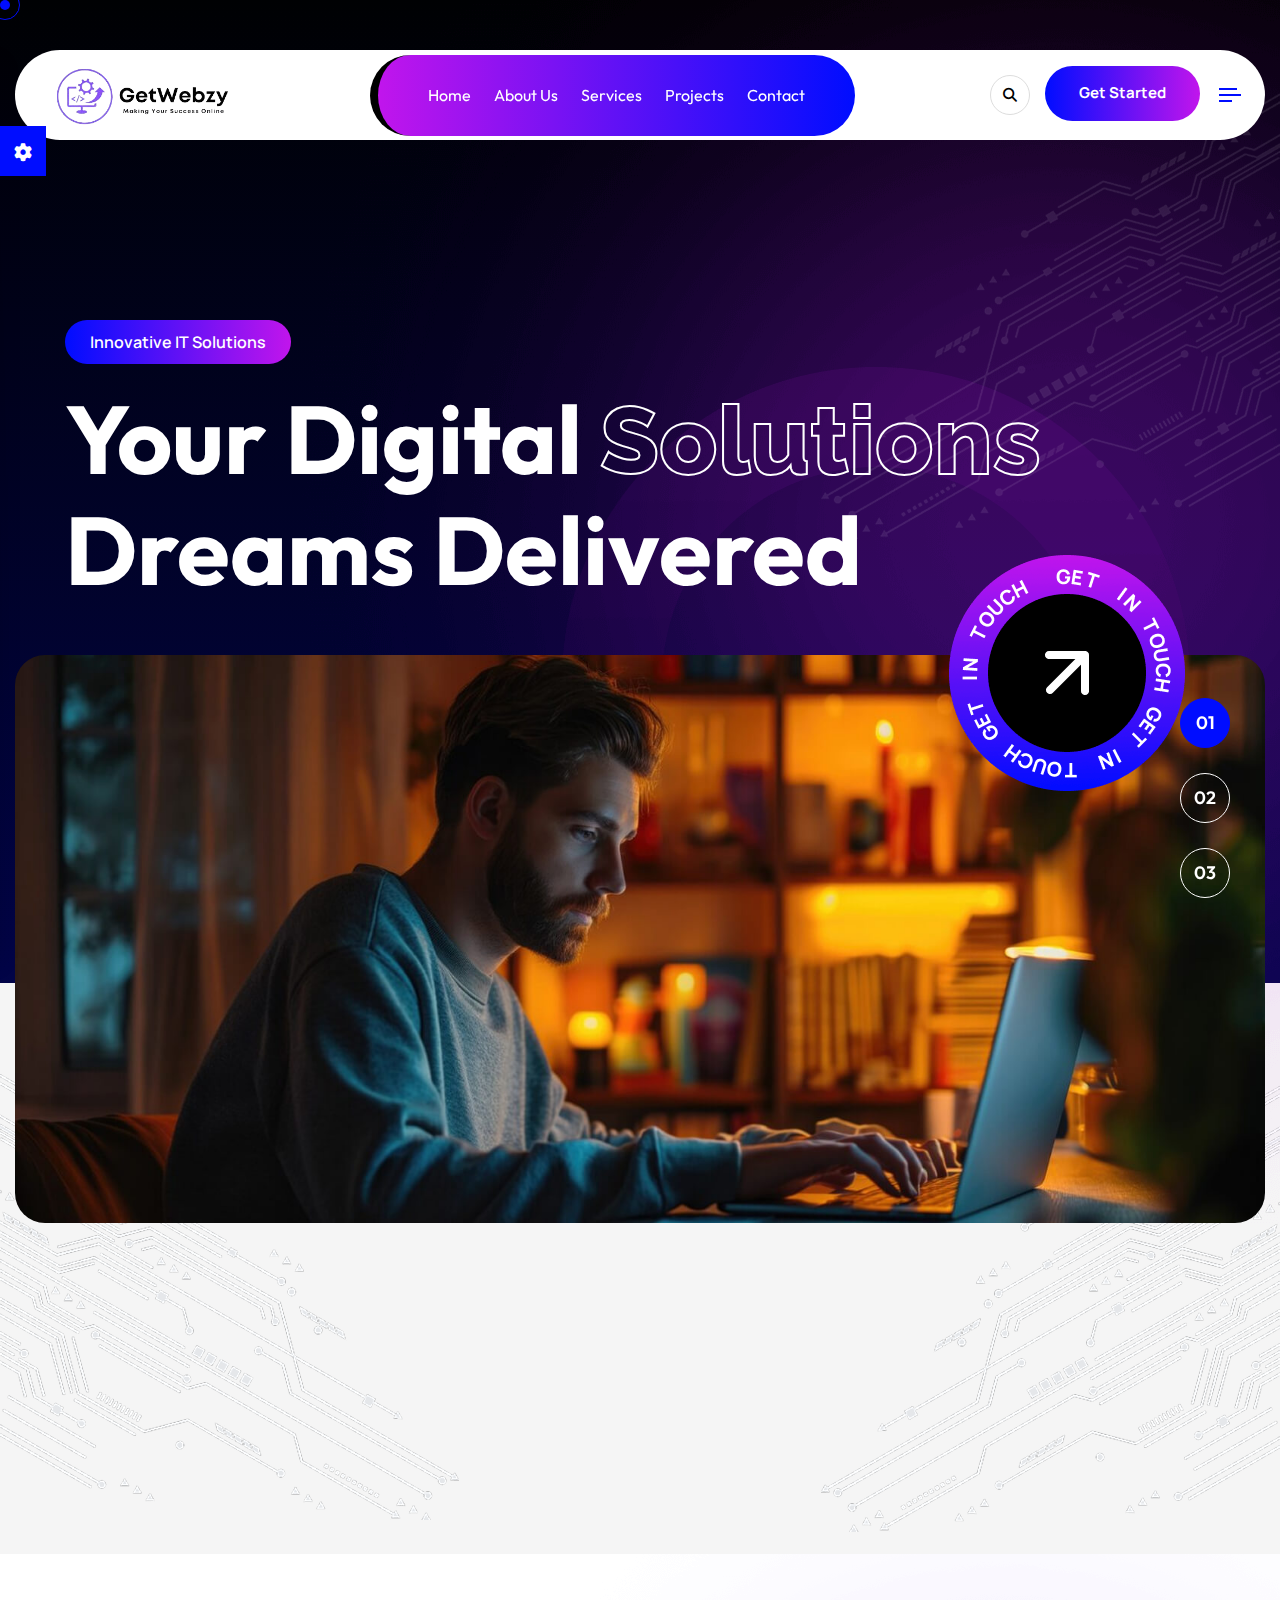
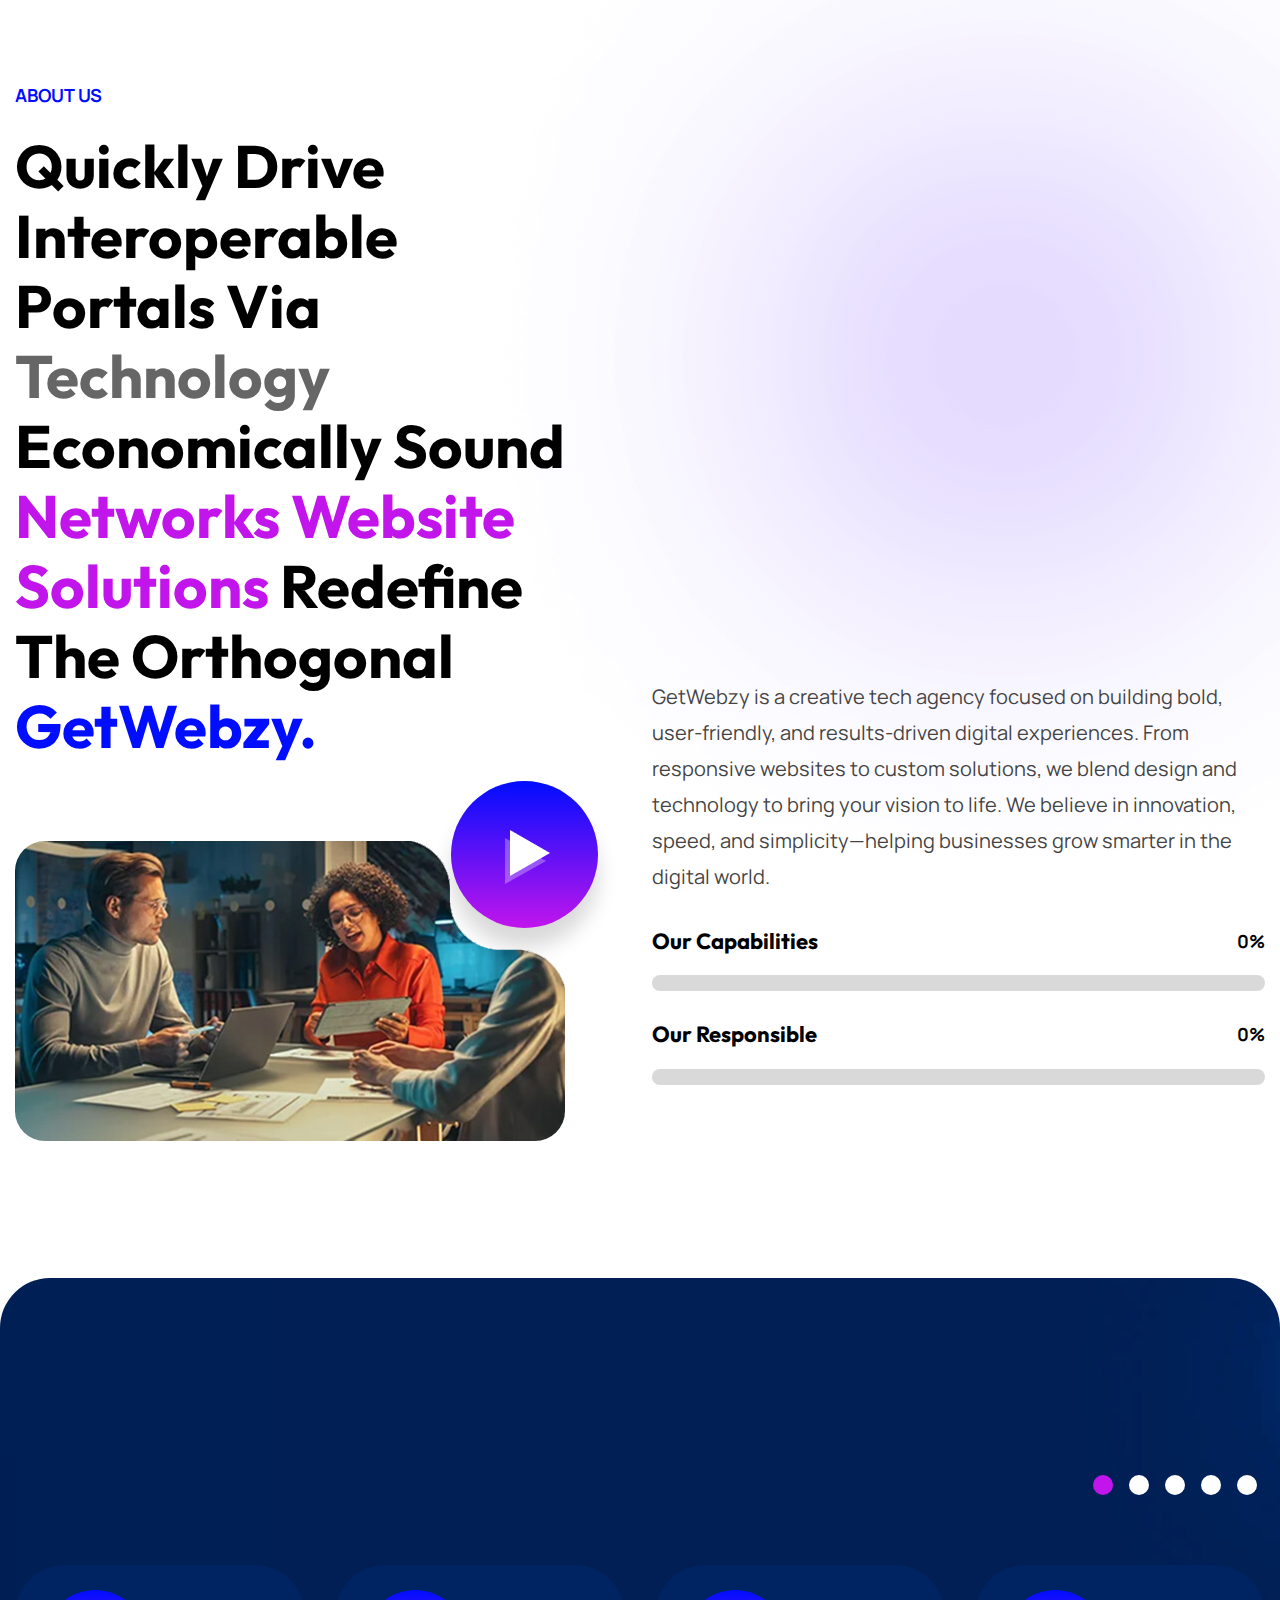
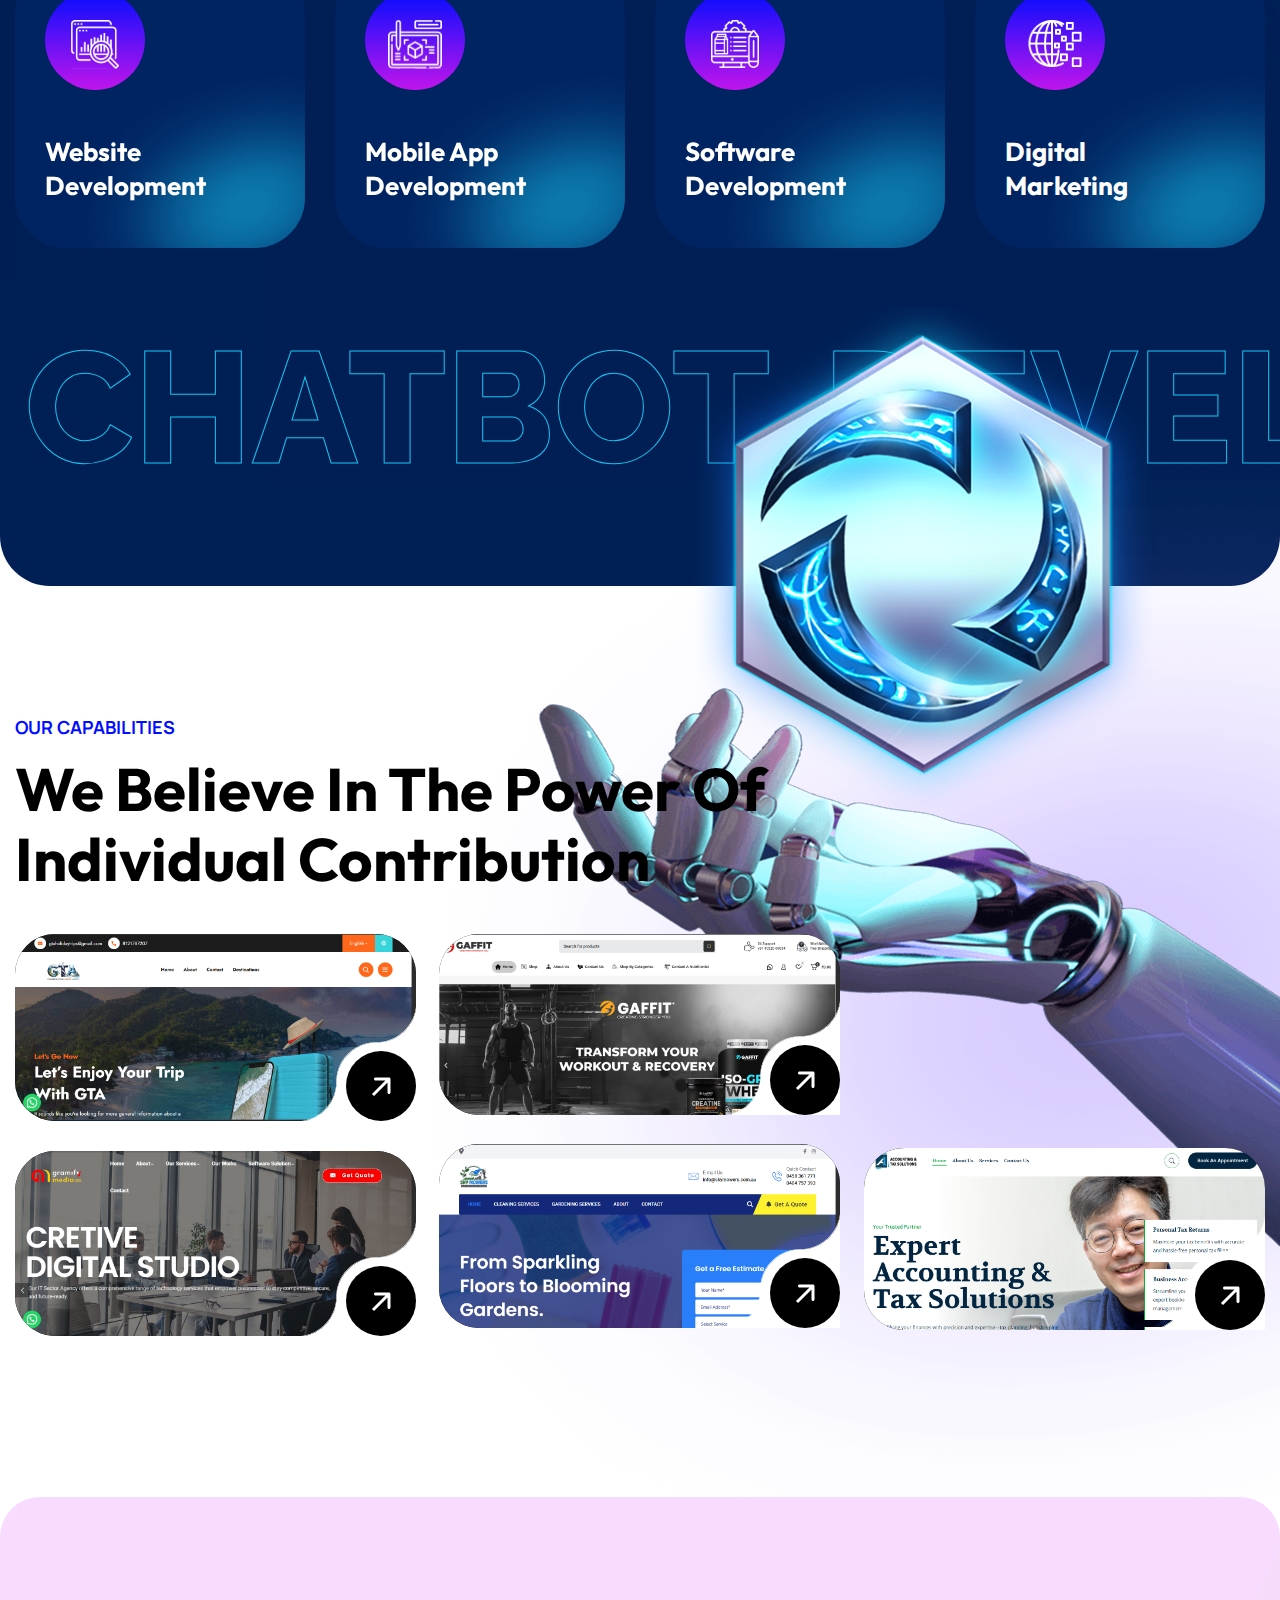
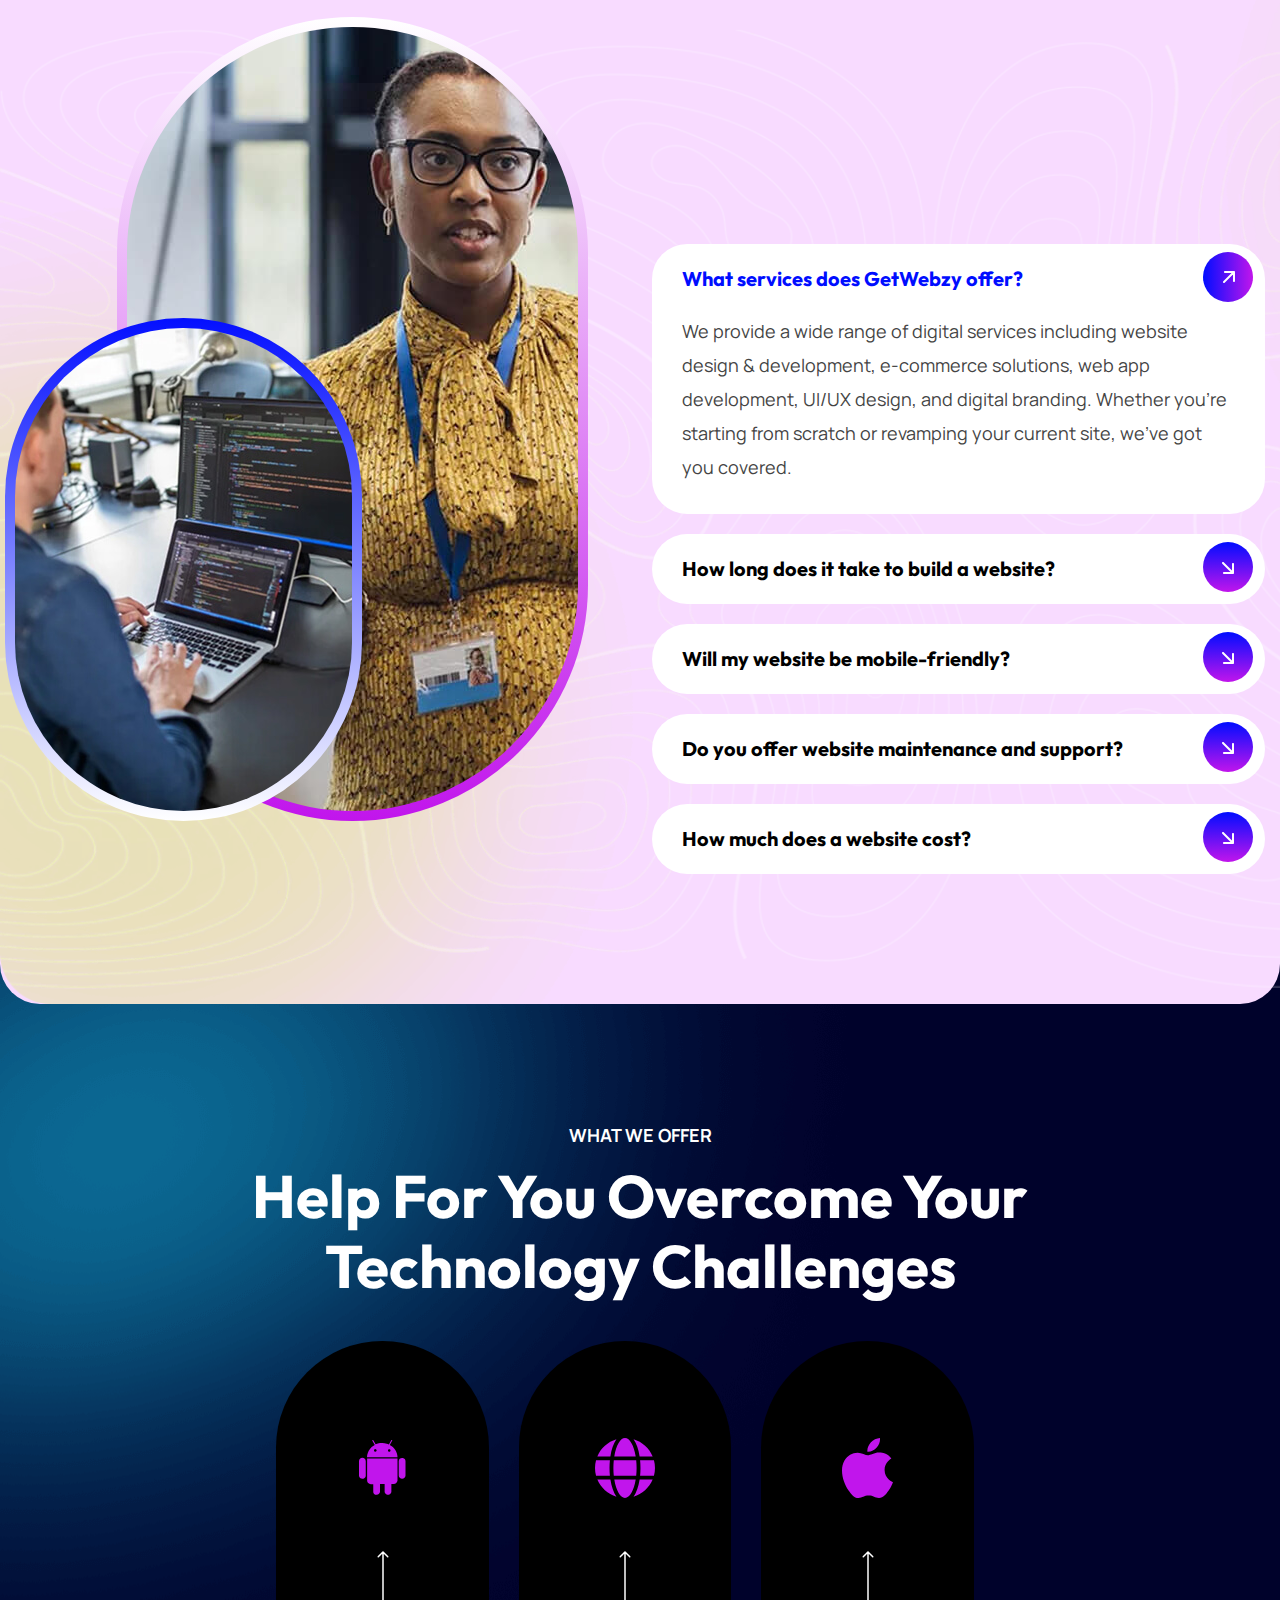
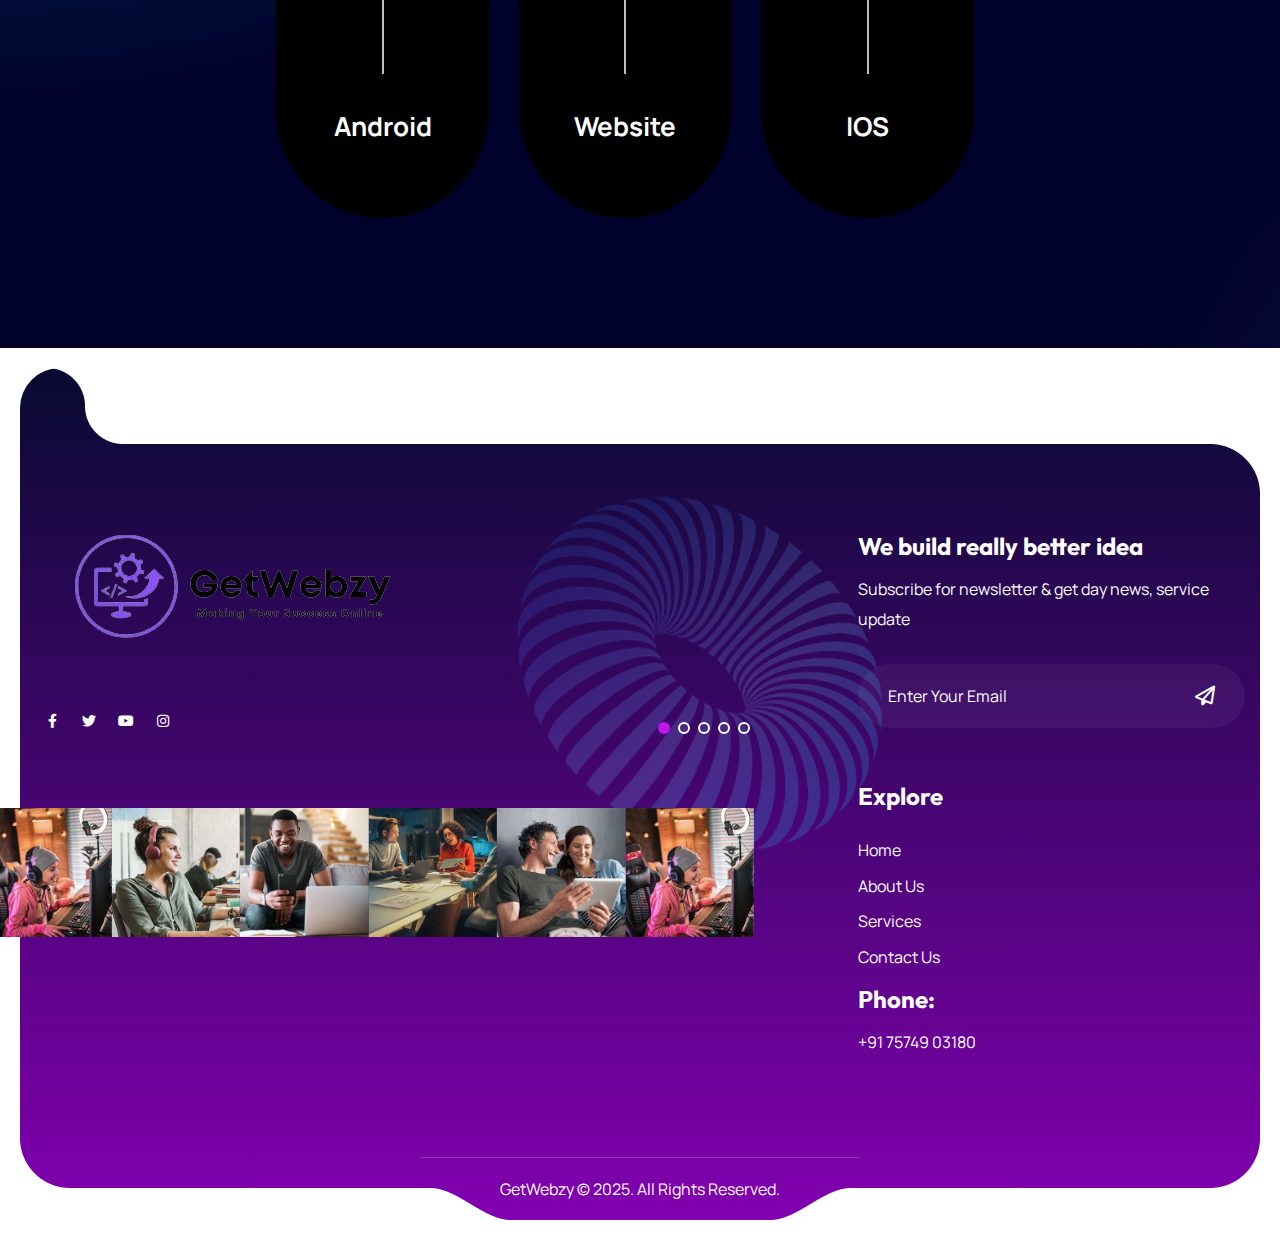
<file: index.html>
<!DOCTYPE html>
<html>

<head>
    <meta charset="utf-8">
    <title>GetWebzy - Digital Agency</title>
    <!-- Stylesheets -->
    <link href="assets/css/bootstrap.css" rel="stylesheet">
    <link href="assets/css/style.css" rel="stylesheet">
    <link href="assets/css/meanmenu.min.css" rel="stylesheet">
    <link href="assets/css/responsive.css" rel="stylesheet">

    <link href="https://fonts.googleapis.com/css2?family=Outfit:wght@100..900&display=swap" rel="stylesheet">
    <link href="https://fonts.googleapis.com/css2?family=Raleway:ital,wght@0,100..900;1,100..900&display=swap" rel="stylesheet">
    <link href="https://fonts.googleapis.com/css2?family=Manrope:wght@300;400;500;600;700;800&display=swap" rel="stylesheet">

    <!-- Color Switcher Mockup -->
    <link href="assets/css/color-switcher-design.css" rel="stylesheet">

    <link rel="shortcut icon" href="assets/images/favicon.png" type="image/x-icon">
    <link rel="icon" href="assets/images/favicon.png" type="image/x-icon">

    <!-- Responsive -->
    <meta http-equiv="X-UA-Compatible" content="IE=edge">
    <meta name="viewport" content="width=device-width, initial-scale=1.0, maximum-scale=1.0, user-scalable=0">

    <!--[if lt IE 9]><script src="https://cdnjs.cloudflare.com/ajax/libs/html5shiv/3.7.3/html5shiv.js"></script><![endif]-->
    <!--[if lt IE 9]><script src="js/respond.js"></script><![endif]-->
</head>

<body>

    <div class="page-wrapper">

        <!-- Cursor -->
        <div class="cursor"></div>
        <div class="cursor-follower"></div>
        <!-- Cursor End -->

        <!-- Preloader -->
        <div class="preloader"></div>
        <!-- End Preloader -->

        <!-- Main Header / Header Style Two -->
        <header class="main-header header-style-two">

            <!-- Header Lower -->
            <div class="header-lower">
                <div class="auto-container">
                    <div class="inner-container">
                        <div class="d-flex justify-content-between align-items-center flex-wrap">

                            <div class="logo-box">
                                <div class="logo"><a href="index.html"><img src="assets/images/Logo.png" alt="" title="GetWebzy" style="width: 200px;"></a></div>
                            </div>

                            <div class="nav-outer d-flex flex-wrap">
                                <!-- Main Menu -->
                                <nav class="main-menu navbar-expand-md">
                                    <div class="navbar-header">
                                        <!-- Toggle Button -->
                                        <button class="navbar-toggler" type="button" data-toggle="collapse" data-target="#navbarSupportedContent" aria-controls="navbarSupportedContent" aria-expanded="false" aria-label="Toggle navigation">
										<span class="icon-bar"></span>
										<span class="icon-bar"></span>
										<span class="icon-bar"></span>
									</button>
                                    </div>

                                    <div class="navbar-collapse scroll-nav collapse clearfix" id="navbarSupportedContent">
                                        <ul class="navigation clearfix">
                                            <li class="current"><a href="index.html">Home</a></li>
                                            <li><a href="#about">About us</a></li>
                                            <li><a href="#services">services</a></li>
                                            <li><a href="#projects">projects</a></li>
                                            
                                            <li><a href="contact.html#contact">Contact</a></li>
                                        </ul>
                                    </div>
                                </nav>
                            </div>

                            <!-- Main Menu End-->
                            <div class="outer-box d-flex align-items-center flex-wrap">

                                <!-- Search Btn -->
                                <div class="search-box-btn search-box-outer"><span class="icon fa fa-search"></span></div>

                                <!-- Button Box -->
                                <div class="main-header_button">
                                    <a href="tel:+917574903180" class="theme-btn btn-style-one">
									<span class="btn-wrap">
										<span class="text-one">Get Started</span>
										<span class="text-two">Get Started</span>
									</span>
								</a>
                                </div>

                                <!-- About Widget -->
                                <span class="about-widget">
								<span class="hamburger">
									<span class="top-bun"></span>
                                <span class="meat"></span>
                                <span class="bottom-bun"></span>
                                </span>
                                </span>

                                <!-- Mobile Navigation Toggler -->
                                <div class="mobile-nav-toggler"><span class="icon fa-classic fa-solid fa-bars fa-fw"></span></div>

                            </div>

                        </div>
                    </div>
                </div>
            </div>
            <!--End Header Lower-->

            <!-- Mobile Menu  -->
            <div class="mobile-menu">
                <div class="menu-backdrop"></div>
                <div class="close-btn"><span class="icon fa-xmark"></span></div>

                <nav class="menu-box">
                    <div class="nav-logo"><a href="index.html"><img src="assets/images/Logo.png" alt="" title=""></a></div>
                    <div class="menu-outer">
                        <!--Here Menu Will Come Automatically Via Javascript / Same Menu as in Header-->
                    </div>
                </nav>
            </div>
            <!-- End Mobile Menu -->

        </header>
        <!-- End Main Header -->

        <!-- About Sidebar -->
        <div class="about-sidebar">
            <div class="gradient-layer"></div>
            <!-- Close Button -->
            <div class="close-sidebar-widget close-button">
                <span class="fa-solid fa-xmark fa-fw"></span>
            </div>
            <div class="sidebar-inner">
                <div class="upper-box">
                    <div class="image">
                        <img src="assets/images/resource/about-1.jpg" alt="" />
                    </div>
                    <div class="content-box">
                        <h3>About <span>GetWebzy</span></h3>
                        <div class="text">At GetWebzy, we turn ideas into digital reality. We specialize in crafting stunning websites, powerful web apps, and smart digital solutions tailored to your business goals. Whether you're a startup or a growing brand, our mission is to help you build a strong online presence that drives results. We're not just developers—we're your digital partners.</div>
                        <ul class="about-sidebar_list">
                            <li>Discover the Project</li>
                            <li>Strategy Development</li>
                            <li>Implementation the solution</li>
                            <li>Monitoring Progress</li>
                        </ul>
                    </div>
                </div>
                <!-- Social Box -->
               
            </div>
        </div>
        <!-- End About Sidebar -->

        <!-- Slider Two -->
        <section class="slider-two" id="home">
            <div class="slider-two_bg-color"></div>
            <div class="main-slider swiper-container">
                <div class="swiper-wrapper">

                    <!-- Slide -->
                    <div class="swiper-slide">
                        <div class="slider-two_shadow" style="background-image:url(assets/images/main-slider/slider-two_shadow.png)"></div>
                        <div class="slider-two_vector" style="background-image:url(assets/images/main-slider/slider-two_pattern.png)"></div>
                        <div class="slider-two_circle" style="background-image:url(assets/images/main-slider/slider-two_circle.png)"></div>
                        <div class="auto-container">
                            <!-- Content Column -->
                            <div class="slider-two_content">
                                <div class="slider-two_content-inner">
                                    <div class="slider-two_title">innovative IT solutions</div>
                                    <h1 class="slider-two_heading">Your Digital <span>solutions</span> Dreams Delivered</h1>
                                </div>
                            </div>
                            <div class="slider-two_image">
                                <img src="assets/images/main-slider/5.jpg" alt="" />
                                <div class="slider-two_touch">
                                    <span><img src="assets/images/main-slider/touch.png" alt="" /></span>
                                </div>
                            </div>
                        </div>
                    </div>

                    <!-- Slide -->
                    <div class="swiper-slide">
                        <div class="slider-two_shadow" style="background-image:url(assets/images/main-slider/slider-two_shadow.png)"></div>
                        <div class="slider-two_vector" style="background-image:url(assets/images/main-slider/slider-two_pattern.png)"></div>
                        <div class="slider-two_circle" style="background-image:url(assets/images/main-slider/slider-two_circle.png)"></div>
                        <div class="auto-container">
                            <!-- Content Column -->
                            <div class="slider-two_content">
                                <div class="slider-two_content-inner">
                                    <div class="slider-two_title">innovative IT solutions</div>
                                    <h1 class="slider-two_heading">Your Digital <span>solutions</span> Dreams Delivered</h1>
                                </div>
                            </div>
                            <div class="slider-two_image">
                                <img src="assets/images/main-slider/9.jpg" alt="" />
                                <div class="slider-two_touch">
                                    <span><img src="assets/images/main-slider/touch.png" alt="" /></span>
                                </div>
                            </div>
                        </div>
                    </div>

                    <!-- Slide -->
                    <div class="swiper-slide">
                        <div class="slider-two_shadow" style="background-image:url(assets/images/main-slider/slider-two_shadow.png)"></div>
                        <div class="slider-two_vector" style="background-image:url(assets/images/main-slider/slider-two_pattern.png)"></div>
                        <div class="slider-two_circle" style="background-image:url(assets/images/main-slider/slider-two_circle.png)"></div>
                        <div class="auto-container">
                            <!-- Content Column -->
                            <div class="slider-two_content">
                                <div class="slider-two_content-inner">
                                    <div class="slider-two_title">innovative IT solutions</div>
                                    <h1 class="slider-two_heading">Your Digital <span>solutions</span> Dreams Delivered</h1>
                                </div>
                            </div>
                            <div class="slider-two_image">
                                <img src="assets/images/main-slider/10.jpg" alt="" />
                                <div class="slider-two_touch">
                                    <span><img src="assets/images/main-slider/touch.png" alt="" /></span>
                                </div>
                            </div>
                        </div>
                    </div>

                </div>

                <!-- If we need pagination -->
                <div class="slider-one_pagination"></div>

            </div>
            <!-- Slider Two Socials -->
            

        </section>
        <!-- End Slider Two Section -->

        <!-- Counter Two -->
        <section class="counter-two">
            <div class="counter-two_vector" style="background-image:url(assets/images/background/pattern-11.png)"></div>
            <div class="counter-two_vector-two" style="background-image:url(assets/images/background/pattern-12.png)"></div>
            <div class="auto-container">
                <div class="row clearfix">

                    <!-- Counter Block One -->
                    <div class="counter-block_two col-xl-3 col-lg-6 col-md-6 col-sm-6">
                        <div class="counter-block_two-inner wow fadeInLeft" data-wow-delay="0ms" data-wow-duration="1500ms">
                            <div class="counter-block_two-count"><span class="odometer" data-count="5"></span><sup>+</sup></div>
                            <div class="counter-block_two-text">Years Experience</div>
                        </div>
                    </div>

                    <!-- Counter Block One -->
                    <div class="counter-block_two col-xl-3 col-lg-6 col-md-6 col-sm-6">
                        <div class="counter-block_two-inner wow fadeInLeft" data-wow-delay="150ms" data-wow-duration="1500ms">
                            <div class="counter-block_two-count"><span class="odometer" data-count="1"></span><sup>K</sup></div>
                            <div class="counter-block_two-text">Clients Reviews</div>
                        </div>
                    </div>

                    <!-- Counter Block One -->
                    <div class="counter-block_two col-xl-3 col-lg-6 col-md-6 col-sm-6">
                        <div class="counter-block_two-inner wow fadeInLeft" data-wow-delay="300ms" data-wow-duration="1500ms">
                            <div class="counter-block_two-count"><span class="odometer" data-count="100"></span><sup>%</sup></div>
                            <div class="counter-block_two-text">Success Rate</div>
                        </div>
                    </div>

                    <!-- Counter Block One -->
                    <div class="counter-block_two col-xl-3 col-lg-6 col-md-6 col-sm-6">
                        <div class="counter-block_two-inner wow fadeInLeft" data-wow-delay="450ms" data-wow-duration="1500ms">
                            <div class="counter-block_two-count"><span class="odometer" data-count="1"></span><sup>K</sup></div>
                            <div class="counter-block_two-text">Clients</div>
                        </div>
                    </div>

                </div>
            </div>
        </section>
        <!-- End Counter Two -->

        <!-- About Two -->
        <section class="about-two" id="about">
            <div class="about-two_shadow" style="background-image:url(assets/images/background/pattern-13.png)"></div>
            <div class="auto-container">
                <div class="row clearfix">
                    <!-- Column -->
                    <div class="about-two_title-column col-lg-6 col-md-12 col-sm-12">
                        <div class="about-two_title-outer">
                            <!-- Title Box -->
                            <div class="sec-title_title">
                                About Us
                                <div class="sec-title_dots">
                                    <span></span>
                                    <span></span>
                                    <span></span>
                                </div>
                            </div>
                            <h2 class="about-two_title">Quickly drive interoperable portals via <i>technology</i> economically sound <span>networks website solutions</span> redefine the orthogonal <strong>GetWebzy.</strong></h2>
                            <div class="about-two_image-outer">
                                <a href="https://www.youtube.com/watch?v=kxPCFljwJws" class="about-two_video lightbox-video"><span><img src="assets/images/icons/play.png" alt="" /><i class="ripple"></i></span></a>
                                <div class="about-two_image">
                                    <img src="assets/images/resource/about-4.jpg" alt="" />
                                </div>
                            </div>
                        </div>
                    </div>
                    <!-- Column -->
                    <div class="about-two_image-column col-lg-6 col-md-12 col-sm-12">
                        <div class="about-two_image-column_outer">
                            <div class="about-two_image-two">
                                <img src="assets/images/resource/about-5.jpg" alt="" />
                            </div>
                            <div class="about-two_text">GetWebzy is a creative tech agency focused on building bold, user-friendly, and results-driven digital experiences. From responsive websites to custom solutions, we blend design and technology to bring your vision to life. We believe in innovation, speed, and simplicity—helping businesses grow smarter in the digital world.</div>
                            <!-- Skills -->
                            <div class="default-skills">

                                <!-- Skill Item -->
                                <div class="default-skill-item">
                                    <div class="default-skill-title">our capabilities</div>
                                    <div class="default-skill-bar">
                                        <div class="default-bar-inner">
                                            <div class="default-bar progress-line" data-width="70">
                                                <div class="default-skill-percentage"></div>
                                            </div>
                                        </div>
                                    </div>
                                    <div class="default-count-box count-box"><span class="count-text" data-speed="2000" data-stop="70">0</span>%</div>
                                </div>

                                <!-- Skill Item -->
                                <div class="default-skill-item">
                                    <div class="default-skill-title">our responsible</div>
                                    <div class="default-skill-bar">
                                        <div class="default-bar-inner">
                                            <div class="default-bar progress-line" data-width="80">
                                                <div class="default-skill-percentage"></div>
                                            </div>
                                        </div>
                                    </div>
                                    <div class="default-count-box count-box"><span class="count-text" data-speed="2000" data-stop="80">0</span>%</div>
                                </div>

                            </div>

                            <!-- Button Box -->
                            
                        </div>
                    </div>
                </div>
            </div>
        </section>


        <!-- Services One -->
        <section class="services-one" id="services">
            <div class="services-one_bg" style="background-image:url(assets/images/background/2.jpg)"></div>
            <div class="services-one_pattern" style="background-image:url(assets/images/background/pattern-15.png)"></div>
            <div class="auto-container">
                <!-- Sec Title -->
                <div class="sec-title light title-anim">
                    <div class="sec-title_title">
                        We Provide Services
                        <div class="sec-title_dots">
                            <span></span>
                            <span></span>
                            <span></span>
                        </div>
                    </div>
                    <h2 class="sec-title_heading">Services we're offering</h2>
                </div>
                <div class="inner-container">
                    <div class="services-carousel swiper-container">
                        <div class="swiper-wrapper">

                            <!-- Slide -->
                            <div class="swiper-slide">
                                <!-- Service Block One -->
                                <div class="service-block_one">
                                    <div class="service-block_one-inner">
                                      
										
									
                                        <div class="service-block_one-shadow" style="background-image:url(assets/images/background/pattern-14.png)"></div>
                                        <div class="service-block_one-icon">
                                            <img src="assets/images/icons/service-1.svg" alt="" />
                                        </div>
                                        <h4 class="service-block_one-heading"><a href="">Website Development</a></h4>
                                    </div>
                                </div>
                            </div>

                            <!-- Slide -->
                            <div class="swiper-slide">
                                <!-- Service Block One -->
                                <div class="service-block_one">
                                    <div class="service-block_one-inner">
                                      
                                        <div class="service-block_one-shadow" style="background-image:url(assets/images/background/pattern-14.png)"></div>
                                        <div class="service-block_one-icon">
                                            <img src="assets/images/icons/service-2.svg" alt="" />
                                        </div>
                                        <h4 class="service-block_one-heading"><a href="">Mobile App Development</a></h4>
                                    </div>
                                </div>
                            </div>

                            <!-- Slide -->
                            <div class="swiper-slide">
                                <!-- Service Block One -->
                                <div class="service-block_one">
                                    <div class="service-block_one-inner">
                                       
                                        <div class="service-block_one-shadow" style="background-image:url(assets/images/background/pattern-14.png)"></div>
                                        <div class="service-block_one-icon">
                                            <img src="assets/images/icons/service-3.svg" alt="" />
                                        </div>
                                        <h4 class="service-block_one-heading"><a href="">Software Development</a></h4>
                                    </div>
                                </div>
                            </div>

                            <!-- Slide -->
                            <div class="swiper-slide">
                                <!-- Service Block One -->
                                <div class="service-block_one">
                                    <div class="service-block_one-inner">
                                        
                                        <div class="service-block_one-shadow" style="background-image:url(assets/images/background/pattern-14.png)"></div>
                                        <div class="service-block_one-icon">
                                            <img src="assets/images/icons/service-4.svg" alt="" />
                                        </div>
                                        <h4 class="service-block_one-heading"><a href="">Digital <br> Marketing</a></h4>
                                    </div>
                                </div>
                            </div>

                            <!-- Slide -->
                            <div class="swiper-slide">
                                <!-- Service Block One -->
                                <div class="service-block_one">
                                    <div class="service-block_one-inner">
                                        
                                        <div class="service-block_one-shadow" style="background-image:url(assets/images/background/pattern-14.png)"></div>
                                        <div class="service-block_one-icon">
                                            <img src="assets/images/icons/service-5.svg" alt="" />
                                        </div>
                                        <h4 class="service-block_one-heading"><a href="">Data Analytics</a></h4>
                                    </div>
                                </div>
                            </div>

                        </div>

                        <!-- If we need pagination -->
                        <div class="services-carousel_pagination"></div>

                    </div>
                </div>

            </div>

            <div class="services-one_animate-outer">
                <!-- Animation Mode -->
                <div class="animation_mode">
                    <h1>chatbot</h1>
                    <h1 class="light">development</h1>
                    <h1>chatbot</h1>
                    <h1 class="light">development</h1>
                </div>
            </div>
        </section>
        <!-- End Incredible One -->

        <!-- Gallery One -->
        <section class="gallery-one" id="projects">
            <div class="gallery-one_triangle" style="background-image:url(assets/images/icons/triangle.png)"></div>
            <div class="gallery-one_shadow" style="background-image:url(assets/images/background/pattern-16.png)"></div>
            <div class="gallery-block_one-hand" data-parallax='{"y" : 160}'>
                <img src="assets/images/resource/gallery-hand.png" alt="" />
            </div>
            <div class="auto-container">
                <!-- Sec Title -->
                <div class="sec-title">
                    <div class="sec-title_title">
                        our capabilities
                        <div class="sec-title_dots">
                            <span></span>
                            <span></span>
                            <span></span>
                        </div>
                    </div>
                    <h2 class="sec-title_heading">We Believe in the Power of <br> Individual Contribution</h2>
                </div>
                <div class="inner-container">
                    <div class="masonry-items-container row clearfix">

                        <!-- Gallery Block One -->
                        <div class="gallery-block-one masonry-item col-lg-4 col-md-6 col-sm-12">
                            <div class="gallery-block-one_inner">
                                <div class="gallery-block_one-image">
                                    <img src="assets/images/W1.png" alt="" />
                                    <div class="gallery-block_one-overlay">
                                        <div class="gallery-block_one-designation">Website Development</div>
                                        <h4 class="gallery-block-one_title"><a href="https://globetrottersofficial.com/">GTA</a></h4>
                                    </div>
                                </div>
                                <a class="gallery-block_one-arrow" href="https://globetrottersoffical.com/">
								<img src="assets/images/icons/gallery-icon.svg" alt="" />
							</a>
                            </div>
                        </div>

                        <!-- Gallery Block One -->
                        <div class="gallery-block-one masonry-item col-lg-4 col-md-6 col-sm-12">
                            <div class="gallery-block-one_inner">
                                <div class="gallery-block_one-image">
                                    <img src="assets/images/W2.png" alt="" />
                                    <div class="gallery-block_one-overlay">
                                        <div class="gallery-block_one-designation">Website Development</div>
                                        <h4 class="gallery-block-one_title"><a href="https://gaffit.in/">Gaffit</a></h4>
                                    </div>
                                </div>
                                <a class="gallery-block_one-arrow" href="https://gaffit.in/">
								<img src="assets/images/icons/gallery-icon.svg" alt="" />
							</a>
                            </div>
                        </div>

                        <!-- Gallery Block One -->
                        <div class="gallery-block-one masonry-item col-lg-4 col-md-6 col-sm-12">
                            <div class="gallery-block-one_inner blank">
                                <div class="gallery-block_one-image">
                                    <img src="assets/images/W3.png" alt="" />
                                    <div class="gallery-block_one-overlay">
                                        <div class="gallery-block_one-designation">Website Development</div>
                                        <h4 class="gallery-block-one_title"><a href="https://skymowers.com.au/">Sky Mowers</a></h4>
                                    </div>
                                </div>
                                <a class="gallery-block_one-arrow" href="project-detail.html">
                                    <img src="assets/images/icons/gallery-icon.svg" alt="" />
                                </a>
                            </div>
                        </div>

                        <!-- Gallery Block One -->
                        <div class="gallery-block-one masonry-item col-lg-4 col-md-6 col-sm-12">
                            <div class="gallery-block-one_inner">
                                <div class="gallery-block_one-image">
                                    <img src="assets/images/W3.png" alt="" />
                                    <div class="gallery-block_one-overlay">
                                        <div class="gallery-block_one-designation">Website Development</div>
                                        <h4 class="gallery-block-one_title"><a href="https://skymowers.com.au/">Sky Mowers</a></h4>
                                    </div>
                                </div>
                                <a class="gallery-block_one-arrow" href="project-detail.html">
								<img src="assets/images/icons/gallery-icon.svg" alt="" />
							</a>
                            </div>
                        </div>

                        <!-- Gallery Block One -->
                        <div class="gallery-block-one masonry-item col-lg-4 col-md-6 col-sm-12">
                            <div class="gallery-block-one_inner">
                                <div class="gallery-block_one-image">
                                    <img src="assets/images/W4.png" alt="" />
                                    <div class="gallery-block_one-overlay">
                                        <div class="gallery-block_one-designation">Website Development </div>
                                        <h4 class="gallery-block-one_title"><a href="https://a1taxsolutions.com.au/">A1 Accounting & Tax Solutions</a></h4>
                                    </div>
                                </div>
                                <a class="gallery-block_one-arrow" href="https://a1taxsolutions.com.au/">
								<img src="assets/images/icons/gallery-icon.svg" alt="" />
							</a>
                            </div>
                        </div>

                        <!-- Gallery Block One -->
                        <div class="gallery-block-one masonry-item col-lg-4 col-md-6 col-sm-12">
                            <div class="gallery-block-one_inner">
                                <div class="gallery-block_one-image">
                                    <img src="assets/images/W5.png" alt="" />
                                    <div class="gallery-block_one-overlay">
                                        <div class="gallery-block_one-designation">Website Development</div>
                                        <h4 class="gallery-block-one_title"><a href="project-detail.html">Viewers Recorder</a></h4>
                                    </div>
                                </div>
                                <a class="gallery-block_one-arrow" href="project-detail.html">
								<img src="assets/images/icons/gallery-icon.svg" alt="" />
							</a>
                            </div>
                        </div>

                    </div>

                    <!-- Button Box -->
                                    </div>
            </div>
        </section>
        <!-- End Gallery One -->

        <!-- Faq One -->
        <section class="faq-one">
            <div class="faq-one_bg" style="background-image:url(assets/images/background/faq-bg.png)"></div>
            <div class="auto-container">
                <div class="row clearfix">
                    <!-- Column -->
                    <div class="faq-one_image-column col-lg-6 col-md-12 col-sm-12">
                        <div class="faq-one_images-outer">
                            <div class="faq-one_image">
                                <img src="assets/images/resource/faq-1.jpg" alt="" />
                            </div>
                            <div class="faq-one_image-two">
                                <img src="assets/images/resource/faq-2.jpg" alt="" />
                            </div>
                        </div>
                    </div>
                    <!-- Column -->
                    <div class="faq-one_carousel-column col-lg-6 col-md-12 col-sm-12">
                        <div class="faq-one_carousel-content">
                            <!-- Sec Title -->
                            <div class="sec-title title-anim">
                                <div class="sec-title_title">
                                    Faq's
                                    <div class="sec-title_dots">
                                        <span></span>
                                        <span></span>
                                        <span></span>
                                    </div>
                                </div>
                                <h2 class="sec-title_heading">Need Answer? <br> Find Them Here</h2>
                            </div>

                            <!-- Accordion Box -->
                            <ul class="accordion-box">

                                <!-- Block -->
                                <li class="accordion block active-block">
                                    <div class="acc-btn active">
                                        <div class="icon-outer"><span class="icon"><img src="assets/images/icons/faq-arrow.svg" alt="" /></span></div>What services does GetWebzy offer?</div>
                                    <div class="acc-content current">
                                        <div class="content">
                                            <div class="text">We provide a wide range of digital services including website design & development, e-commerce solutions, web app development, UI/UX design, and digital branding. Whether you're starting from scratch or revamping your current site, we've got you covered.</div>
                                        </div>
                                    </div>
                                </li>

                                <!-- Block -->
                                <li class="accordion block">
                                    <div class="acc-btn">
                                        <div class="icon-outer"><span class="icon"><img src="assets/images/icons/faq-arrow.svg" alt="" /></span></div>How long does it take to build a website?</div>
                                    <div class="acc-content">
                                        <div class="content">
                                            <div class="text">The timeline depends on the complexity of your project. A basic website can take 1–2 weeks, while larger custom sites or e-commerce platforms may take 3–6 weeks. We always ensure timely delivery without compromising on quality.</div>
                                        </div>
                                    </div>
                                </li>

                                <!-- Block -->
                                <li class="accordion block">
                                    <div class="acc-btn">
                                        <div class="icon-outer"><span class="icon"><img src="assets/images/icons/faq-arrow.svg" alt="" /></span></div>Will my website be mobile-friendly?</div>
                                    <div class="acc-content">
                                        <div class="content">
                                            <div class="text">Yes, 100%. Every website we build is fully responsive and optimized for all devices—mobile, tablet, and desktop—to ensure the best user experience.</div>
                                        </div>
                                    </div>
                                </li>

                                <!-- Block -->
                                <li class="accordion block">
                                    <div class="acc-btn">
                                        <div class="icon-outer"><span class="icon"><img src="assets/images/icons/faq-arrow.svg" alt="" /></span></div>Do you offer website maintenance and support?</div>
                                    <div class="acc-content">
                                        <div class="content">
                                            <div class="text">Absolutely! We offer ongoing support and maintenance packages to keep your site secure, updated, and running smoothly. We're always here if you need changes or tech assistance.</div>
                                        </div>
                                    </div>
                                </li>

                                <!-- Block -->
                                <li class="accordion block">
                                    <div class="acc-btn">
                                        <div class="icon-outer"><span class="icon"><img src="assets/images/icons/faq-arrow.svg" alt="" /></span></div>How much does a website cost?</div>
                                    <div class="acc-content">
                                        <div class="content">
                                            <div class="text">Our pricing is flexible based on your needs. Basic websites start at competitive rates, and we offer custom quotes for advanced features. Reach out to us for a free consultation and estimate.

                                            </div>
                                        </div>
                                    </div>
                                </li>

                            </ul>

                        </div>
                    </div>
                </div>
            </div>
        </section>
        <!-- End Faq One -->

        <!-- Offer Two -->
        <section class="offer-two">
            <div class="offer-two_bg" style="background-image:url(assets/images/background/offer-two_bg.png)"></div>
            <div class="auto-container">
                <!-- Sec Title -->
                <div class="sec-title light centered">
                    <div class="sec-title_title">
                        <div class="sec-title_dots">
                            <span></span>
                            <span></span>
                            <span></span>
                        </div>
                        What we offer
                        <div class="sec-title_dots">
                            <span></span>
                            <span></span>
                            <span></span>
                        </div>
                    </div>
                    <h2 class="sec-title_heading">Help for you Overcome your <br> Technology Challenges</h2>
                </div>

                <div class="inner-container clearfix d-flex flex-wrap">

                    <!-- Offer Block One -->
                    
                    <!-- Offer Block One -->
                    

                    <!-- Offer Block One -->
                    <div class="offer-block_one">
                        <div class="offer-block_one-inner">
                            <a class="offer-block_one-link" href="#"></a>
                            <div class="offer-block_one-icon">
                                <img src="assets/images/icons/offer-7.svg" alt="" />
                            </div>
                            <div class="offer-block_one-arrow">
                                <img src="assets/images/icons/offer-two_arrow.svg" alt="" />
                            </div>
                            <h4 class="offer-block_one-title">Android</h4>
                        </div>
                    </div>

                    <!-- Offer Block One -->
                    <div class="offer-block_one">
                        <div class="offer-block_one-inner">
                            <a class="offer-block_one-link" href="#"></a>
                            <div class="offer-block_one-icon">
                                <img src="assets/images/icons/offer-8.svg" alt="" />
                            </div>
                            <div class="offer-block_one-arrow">
                                <img src="assets/images/icons/offer-two_arrow.svg" alt="" />
                            </div>
                            <h4 class="offer-block_one-title">Website</h4>
                        </div>
                    </div>

                    <!-- Offer Block One -->
                    <div class="offer-block_one">
                        <div class="offer-block_one-inner">
                            <a class="offer-block_one-link" href="#"></a>
                            <div class="offer-block_one-icon">
                                <img src="assets/images/icons/offer-9.svg" alt="" />
                            </div>
                            <div class="offer-block_one-arrow">
                                <img src="assets/images/icons/offer-two_arrow.svg" alt="" />
                            </div>
                            <h4 class="offer-block_one-title">IOS</h4>
                        </div>
                    </div>

                </div>

                <!-- Button Box -->
             

            </div>
        </section>
        <!-- End Offer Two -->

        <!-- Price One -
        <section class="price-one">
            <div class="price-one_bg" style="background-image:url(assets/images/background/price-one_bg.png)"></div>
            <div class="auto-container">
                <!-- Sec Title -
                <div class="sec-title centered">
                    <div class="sec-title_title">
                        <div class="sec-title_dots">
                            <span></span>
                            <span></span>
                            <span></span>
                        </div>
                        Our Price plans
                        <div class="sec-title_dots">
                            <span></span>
                            <span></span>
                            <span></span>
                        </div>
                    </div>
                    <h2 class="sec-title_heading">Empowering Your Business <br> with our Solutions</h2>
                </div>
                <div class="pricing-tabs tabs-box">

                    <!--Tabs Container-
                    <div class="tabs-content">

                        <!-- Tab -
                        <div class="tab active-tab" id="prod-monthly">
                            <div class="content">
                                <div class="row clearfix">

                                    <!-- Price Block -
                                    <div class="price-block_one col-lg-4 col-md-6 col-sm-12">
                                        <div class="price-block_one-inner">
                                            <div class="price-block_one-bg" style="background-image:url(assets/images/background/price-block_bg.png)"></div>
                                            <div class="price-block_one-icon">
                                                <img src="assets/images/icons/price-1.svg" alt="" />
                                            </div>
                                            <div class="price-block_one-subtitle">BASIC</div>
                                            <div class="price-block_one-title">for startup</div>
                                            <div class="price-block_one-text">We are a team of the dedicated patent professionals acros.</div>
                                            <div class="price-block_one-price">$139.00</div>
                                            <ul class="price-block_one-list">
                                                <li>Patent Search</li>
                                                <li>Patent Filing</li>
                                                <li>Trademark Search</li>
                                                <li>Trademark Filing</li>
                                                <li>Copyright Registration</li>
                                            </ul>
                                            <a href="contact.html" class="theme-btn price-block_one-btn">Choose Now</a>
                                        </div>
                                    </div>

                                    <!-- Price Block -
                                    <div class="price-block_one active col-lg-4 col-md-6 col-sm-12">
                                        <div class="price-block_one-inner">
                                            <div class="price-block_one-bg" style="background-image:url(assets/images/background/price-block_bg.png)"></div>
                                            <div class="price-block_one-icon">
                                                <img src="assets/images/icons/price-2.svg" alt="" />
                                            </div>
                                            <div class="price-block_one-subtitle">Professional</div>
                                            <div class="price-block_one-title">for Enterprise</div>
                                            <div class="price-block_one-text">We are a team of the dedicated patent professionals acros.</div>
                                            <div class="price-block_one-price">$210.00</div>
                                            <ul class="price-block_one-list">
                                                <li>Patent Search</li>
                                                <li>Patent Filing</li>
                                                <li>Trademark Search</li>
                                                <li>Trademark Filing</li>
                                                <li>Copyright Registration</li>
                                            </ul>
                                            <a href="contact.html" class="theme-btn price-block_one-btn">Choose Now</a>
                                        </div>
                                    </div>

                                    <!-- Price Block -
                                    <div class="price-block_one col-lg-4 col-md-6 col-sm-12">
                                        <div class="price-block_one-inner">
                                            <div class="price-block_one-bg" style="background-image:url(assets/images/background/price-block_bg.png)"></div>
                                            <div class="price-block_one-icon">
                                                <img src="assets/images/icons/price-3.svg" alt="" />
                                            </div>
                                            <div class="price-block_one-subtitle">Business</div>
                                            <div class="price-block_one-title">for advance</div>
                                            <div class="price-block_one-text">We are a team of the dedicated patent professionals acros.</div>
                                            <div class="price-block_one-price">$270.00</div>
                                            <ul class="price-block_one-list">
                                                <li>Patent Search</li>
                                                <li>Patent Filing</li>
                                                <li>Trademark Search</li>
                                                <li>Trademark Filing</li>
                                                <li>Copyright Registration</li>
                                            </ul>
                                            <a href="contact.html" class="theme-btn price-block_one-btn">Choose Now</a>
                                        </div>
                                    </div>

                                </div>
                            </div>
                        </div>

                        <!-- Tab -
                        <div class="tab" id="prod-yearly">
                            <div class="content">
                                <div class="row clearfix">

                                    <!-- Price Block -
                                    <div class="price-block_one col-lg-4 col-md-6 col-sm-12">
                                        <div class="price-block_one-inner">
                                            <div class="price-block_one-bg" style="background-image:url(assets/images/background/price-block_bg.png)"></div>
                                            <div class="price-block_one-icon">
                                                <img src="assets/images/icons/price-1.svg" alt="" />
                                            </div>
                                            <div class="price-block_one-subtitle">BASIC</div>
                                            <div class="price-block_one-title">for startup</div>
                                            <div class="price-block_one-text">We are a team of the dedicated patent professionals acros.</div>
                                            <div class="price-block_one-price">$139.00</div>
                                            <ul class="price-block_one-list">
                                                <li>Patent Search</li>
                                                <li>Patent Filing</li>
                                                <li>Trademark Search</li>
                                                <li>Trademark Filing</li>
                                                <li>Copyright Registration</li>
                                            </ul>
                                            <a href="contact.html" class="theme-btn price-block_one-btn">Choose Now</a>
                                        </div>
                                    </div>

                                    <!-- Price Block 
                                    <div class="price-block_one active col-lg-4 col-md-6 col-sm-12">
                                        <div class="price-block_one-inner">
                                            <div class="price-block_one-bg" style="background-image:url(assets/images/background/price-block_bg.png)"></div>
                                            <div class="price-block_one-icon">
                                                <img src="assets/images/icons/price-2.svg" alt="" />
                                            </div>
                                            <div class="price-block_one-subtitle">Professional</div>
                                            <div class="price-block_one-title">for Enterprise</div>
                                            <div class="price-block_one-text">We are a team of the dedicated patent professionals acros.</div>
                                            <div class="price-block_one-price">$210.00</div>
                                            <ul class="price-block_one-list">
                                                <li>Patent Search</li>
                                                <li>Patent Filing</li>
                                                <li>Trademark Search</li>
                                                <li>Trademark Filing</li>
                                                <li>Copyright Registration</li>
                                            </ul>
                                            <a href="contact.html" class="theme-btn price-block_one-btn">Choose Now</a>
                                        </div>
                                    </div>

                                    <!-- Price Block -
                                    <div class="price-block_one col-lg-4 col-md-6 col-sm-12">
                                        <div class="price-block_one-inner">
                                            <div class="price-block_one-bg" style="background-image:url(assets/images/background/price-block_bg.png)"></div>
                                            <div class="price-block_one-icon">
                                                <img src="assets/images/icons/price-3.svg" alt="" />
                                            </div>
                                            <div class="price-block_one-subtitle">Business</div>
                                            <div class="price-block_one-title">for advance</div>
                                            <div class="price-block_one-text">We are a team of the dedicated patent professionals acros.</div>
                                            <div class="price-block_one-price">$270.00</div>
                                            <ul class="price-block_one-list">
                                                <li>Patent Search</li>
                                                <li>Patent Filing</li>
                                                <li>Trademark Search</li>
                                                <li>Trademark Filing</li>
                                                <li>Copyright Registration</li>
                                            </ul>
                                            <a href="contact.html" class="theme-btn price-block_one-btn">Choose Now</a>
                                        </div>
                                    </div>

                                </div>
                            </div>
                        </div>

                    </div>

                    <!--Tab Btns-
                    <div class="buttons-outer">
                        <ul class="tab-buttons clearfix">
                            <li data-tab="#prod-monthly" class="tab-btn active-btn">Monthly</li>
                            <li data-tab="#prod-yearly" class="tab-btn">Yearly</li>
                        </ul>
                    </div>

                </div>
            </div>
        </section>
        <!-- End Price One -->

        <!-- News Two 
        <section class="news-two" id="blog">
            <div class="news-two_bg" style="background-image:url(assets/images/background/pattern-17.png)"></div>
            <div class="news-two_vector" style="background-image:url(assets/images/icons/blog-two_vector.png)"></div>
            <div class="auto-container">
                <div class="row clearfix">
                    <!-- Column -
                    <div class="news-two_image-column col-lg-4 col-md-12 col-sm-12">
                        <div class="news-two_images-outer sticky-top">
                            <!-- Sec Title -
                            <div class="sec-title title-anim">
                                <div class="sec-title_title">
                                    Our Latest News
                                    <div class="sec-title_dots">
                                        <span></span>
                                        <span></span>
                                        <span></span>
                                    </div>
                                </div>
                                <h2 class="sec-title_heading">the Freshest Trending Blog and Articles Keep up</h2>
                            </div>

                            <!-- Button Box 
                            <div class="news-two_button">
                                <a href="blog.html" class="theme-btn btn-style-three">
								<span class="btn-wrap">
									<span class="text-one">Get Started</span>
									<span class="text-two">Get Started</span>
								</span>
							</a>
                            </div>

                        </div>
                    </div>
                    <!-- Column -
                    <div class="news-two_blocks-column col-lg-8 col-md-12 col-sm-12">
                        <div class="news-two_blocks-outer">
                            <div class="row clearfix">

                                <!-- News Block 
                                <div class="news-block_one col-lg-6 col-md-6 col-sm-12">
                                    <div class="news-block_one-inner">
                                        <!-- Post Date -
                                        <div class="news-block_one-date_outer">
                                            <div class="news-block_one-date">28/<span>06/2025</span></div>
                                        </div>
                                        <div class="news-block_one-image">
                                            <a href="blog-detail.html"><img src="assets/images/resource/news-1.jpg" alt="" /></a>
                                            <img src="assets/images/resource/news-1.jpg" alt="" />
                                        </div>
                                        <div class="d-flex justify-content-between align-items-center flex-wrap">
                                            <ul class="news-block_one-meta">
                                                <li><span class="icon fa-regular fa-comments fa-fw"></span>03</li>
                                                <li><span class="icon fa-solid fa-user fa-fw"></span>Admin</li>
                                            </ul>
                                            <a class="news-block_one-arrow" href="blog-detail.html">
											<img src="assets/images/icons/blog-arrow.svg" alt="" />
										</a>
                                        </div>
                                        <div class="news-block_one-content">
                                            <h3 class="news-block_one-title"><a href="blog-detail.html">How Managed IT Support a Flexible Workspace</a></h3>
                                        </div>
                                    </div>
                                </div>

                                <!-- News Block -
                                <div class="news-block_one col-lg-6 col-md-6 col-sm-12">
                                    <div class="news-block_one-inner">
                                        <!-- Post Date -
                                        <div class="news-block_one-date_outer">
                                            <div class="news-block_one-date">22/<span>04/2025</span></div>
                                        </div>
                                        <div class="news-block_one-image">
                                            <a href="blog-detail.html"><img src="assets/images/resource/news-2.jpg" alt="" /></a>
                                            <img src="assets/images/resource/news-2.jpg" alt="" />
                                        </div>
                                        <div class="d-flex justify-content-between align-items-center flex-wrap">
                                            <ul class="news-block_one-meta">
                                                <li><span class="icon fa-regular fa-comments fa-fw"></span>03</li>
                                                <li><span class="icon fa-solid fa-user fa-fw"></span>Admin</li>
                                            </ul>
                                            <a class="news-block_one-arrow" href="blog-detail.html">
											<img src="assets/images/icons/blog-arrow.svg" alt="" />
										</a>
                                        </div>
                                        <div class="news-block_one-content">
                                            <h3 class="news-block_one-title"><a href="blog-detail.html">Start writing Content that brings Success</a></h3>
                                        </div>
                                    </div>
                                </div>

                                <!-- News Block -
                                <div class="news-block_one col-lg-6 col-md-6 col-sm-12">
                                    <div class="news-block_one-inner">
                                        <!-- Post Date -
                                        <div class="news-block_one-date_outer">
                                            <div class="news-block_one-date">27/<span>05/2025</span></div>
                                        </div>
                                        <div class="news-block_one-image">
                                            <a href="blog-detail.html"><img src="assets/images/resource/news-3.jpg" alt="" /></a>
                                            <img src="assets/images/resource/news-3.jpg" alt="" />
                                        </div>
                                        <div class="d-flex justify-content-between align-items-center flex-wrap">
                                            <ul class="news-block_one-meta">
                                                <li><span class="icon fa-regular fa-comments fa-fw"></span>03</li>
                                                <li><span class="icon fa-solid fa-user fa-fw"></span>Admin</li>
                                            </ul>
                                            <a class="news-block_one-arrow" href="blog-detail.html">
											<img src="assets/images/icons/blog-arrow.svg" alt="" />
										</a>
                                        </div>
                                        <div class="news-block_one-content">
                                            <h3 class="news-block_one-title"><a href="blog-detail.html">writing Content that bring Success Start</a></h3>
                                        </div>
                                    </div>
                                </div>

                                <!-- News Block -
                                <div class="news-block_one col-lg-6 col-md-6 col-sm-12">
                                    <div class="news-block_one-inner">
                                        <!-- Post Date -
                                        <div class="news-block_one-date_outer">
                                            <div class="news-block_one-date">19/<span>05/2025</span></div>
                                        </div>
                                        <div class="news-block_one-image">
                                            <a href="blog-detail.html"><img src="assets/images/resource/news-4.jpg" alt="" /></a>
                                            <img src="assets/images/resource/news-4.jpg" alt="" />
                                        </div>
                                        <div class="d-flex justify-content-between align-items-center flex-wrap">
                                            <ul class="news-block_one-meta">
                                                <li><span class="icon fa-regular fa-comments fa-fw"></span>03</li>
                                                <li><span class="icon fa-solid fa-user fa-fw"></span>Admin</li>
                                            </ul>
                                            <a class="news-block_one-arrow" href="blog-detail.html">
											<img src="assets/images/icons/blog-arrow.svg" alt="" />
										</a>
                                        </div>
                                        <div class="news-block_one-content">
                                            <h3 class="news-block_one-title"><a href="blog-detail.html">The Role of Business Ethics in Building Customer Trust</a></h3>
                                        </div>
                                    </div>
                                </div>

                            </div>
                        </div>
                    </div>
                </div>
            </div>
        </section>
        <!-- End News Two -->

        <!-- Footer Two -->
        <footer class="footer-two">
            <div class="footer-two_bg"></div>
            <div class="footer-two_vector" style="background-image:url(assets/images/background/pattern-18.png)"></div>
            <div class="footer-two_shape-one" style="background-image:url(assets/images/background/footer-shape_1.png)"></div>
            <div class="footer-two_shape-two" style="background-image:url(assets/images/background/footer-shape_2.png)"></div>
            <div class="footer-two_shape-three" style="background-image:url(assets/images/background/footer-shape_3.png)"></div>
            <div class="auto-container">
                <!-- Widgets Section -->
                <div class="footer-two_widgets">
                    <div class="row clearfix">

                        <!-- Footer Column -->
                        <div class="footer-two_column col-lg-8 col-md-6 col-sm-12">
                            <div class="footer-two_widget logo-widget">
                                <div class="footer-logo_two"><a href="index.html"><img src="assets/images/Logo.png" alt="" title=""></a></div>
                                
                                <!-- Social Box -->
                                <div class="footer-two_socials">
                                    <a href="https://facebook.com/"><i class="fa-brands fa-facebook-f"></i></a>
                                    <a href="https://twitter.com/"><i class="fa-brands fa-twitter"></i></a>
                                    <a href="https://youtube.com/"><i class="fa-brands fa-youtube"></i></a>
                                    <a href="https://instagram.com/"><i class="fa-brands fa-instagram"></i></a>
                                </div>

                                <!-- Instagram Gallery -->
                                <div class="footer-two_instagram">
                                    <div class="outer-container">

                                        <div class="instagram-two_carousel swiper-container">
                                            <div class="swiper-wrapper">

                                                <!-- Slide -->
                                                <div class="swiper-slide">
                                                    <!-- Instagram Block One -->
                                                    <div class="instagram-block_one">
                                                        <div class="instagram-block_one-inner">
                                                            <div class="instagram-block_one-image">
                                                                <img src="assets/images/gallery/instagram-1.jpg" alt="" />
                                                                <div class="instagram-block_one-overlay">
                                                                    <a href="assets/images/gallery/instagram-1.jpg" class="lightbox-image instagram-block_one-icon">
																	<i class=""><img src="assets/images/gallery/instagram.svg" alt="" /></i>
																</a>
                                                                </div>
                                                            </div>
                                                        </div>
                                                    </div>
                                                </div>

                                                <!-- Slide -->
                                                <div class="swiper-slide">
                                                    <!-- Instagram Block One -->
                                                    <div class="instagram-block_one">
                                                        <div class="instagram-block_one-inner">
                                                            <div class="instagram-block_one-image">
                                                                <img src="assets/images/gallery/instagram-2.jpg" alt="" />
                                                                <div class="instagram-block_one-overlay">
                                                                    <a href="assets/images/gallery/instagram-2.jpg" class="lightbox-image instagram-block_one-icon">
																	<i class=""><img src="assets/images/gallery/instagram.svg" alt="" /></i>
																</a>
                                                                </div>
                                                            </div>
                                                        </div>
                                                    </div>
                                                </div>

                                                <!-- Slide -->
                                                <div class="swiper-slide">
                                                    <!-- Instagram Block One -->
                                                    <div class="instagram-block_one">
                                                        <div class="instagram-block_one-inner">
                                                            <div class="instagram-block_one-image">
                                                                <img src="assets/images/gallery/instagram-3.jpg" alt="" />
                                                                <div class="instagram-block_one-overlay">
                                                                    <a href="assets/images/gallery/instagram-3.jpg" class="lightbox-image instagram-block_one-icon">
																	<i class=""><img src="assets/images/gallery/instagram.svg" alt="" /></i>
																</a>
                                                                </div>
                                                            </div>
                                                        </div>
                                                    </div>
                                                </div>

                                                <!-- Slide -->
                                                <div class="swiper-slide">
                                                    <!-- Instagram Block One -->
                                                    <div class="instagram-block_one">
                                                        <div class="instagram-block_one-inner">
                                                            <div class="instagram-block_one-image">
                                                                <img src="assets/images/gallery/instagram-4.jpg" alt="" />
                                                                <div class="instagram-block_one-overlay">
                                                                    <a href="assets/images/gallery/instagram-4.jpg" class="lightbox-image instagram-block_one-icon">
																	<i class=""><img src="assets/images/gallery/instagram.svg" alt="" /></i>
																</a>
                                                                </div>
                                                            </div>
                                                        </div>
                                                    </div>
                                                </div>

                                                <!-- Slide -->
                                                <div class="swiper-slide">
                                                    <!-- Instagram Block One -->
                                                    <div class="instagram-block_one">
                                                        <div class="instagram-block_one-inner">
                                                            <div class="instagram-block_one-image">
                                                                <img src="assets/images/gallery/instagram-5.jpg" alt="" />
                                                                <div class="instagram-block_one-overlay">
                                                                    <a href="assets/images/gallery/instagram-5.jpg" class="lightbox-image instagram-block_one-icon">
																	<i class=""><img src="assets/images/gallery/instagram.svg" alt="" /></i>
																</a>
                                                                </div>
                                                            </div>
                                                        </div>
                                                    </div>
                                                </div>

                                            </div>

                                            <!-- If we need pagination -->
                                            <div class="instagram-two_carousel-pagination"></div>

                                        </div>
                                    </div>
                                </div>
                                <!-- End Instagram Gallery -->

                            </div>
                        </div>

                        <!-- Footer Column -->
                        <div class="footer-two_column col-lg-4 col-md-6 col-sm-12">
                            <div class="footer-two_widget links-widget">
                                <h4 class="footer-two_title">We build really better idea</h4>
                                <div class="footer-two_text">Subscribe for newsletter & get day news, service update</div>
                                <div class="newsletter-box">
                                    <form method="post" action="contact.html">
                                        <div class="form-group">
                                            <input type="email" name="search-field" value="" placeholder="Enter Your Email" required>
                                            <button type="submit" class="theme-btn fa-solid fa-paper-plane fa-fw"></button>
                                        </div>
                                    </form>
                                </div>
                                <div class="row clearfix">
                                    <!-- Column -->
                                    
                                    <!-- Column -->
                                    <div class="column col-lg-6 col-md-6 col-sm-6">
                                        <h4 class="footer-two_title">Explore</h4>
                                        <ul class="footer-two_list">
                                            <li><a href="index.html">Home</a></li>
                                            <li><a href="#about">About Us</a></li>
                                            <li><a href="#services">Services</a></li>
                                            <li><a href="contact.html">Contact Us</a></li>
                                        </ul>
                                    </div>
                                </div>
                                <h4 class="footer-two_title">Phone:</h4>
                                <div class="footer-two_text">+91 75749 03180</div>
                            </div>
                        </div>

                    </div>
                </div>

                <div class="footer-two_bottom">
                    <!-- Copyright -->
                    <div class="footer-two_copyright">GetWebzy &copy; 2025. All Rights Reserved.</div>
                </div>

            </div>
        </footer>
        <!-- End Main Footer -->

        <!-- Search Popup -->
        <div class="search-popup">
            <div class="color-layer"></div>
            <button class="close-search"><span class="fa-xmark"></span></button>
            <form method="post" action="blog.html">
                <div class="form-group">
                    <input type="search" name="search-field" value="" placeholder="Search Here" required="">
                    <button class="fa fa-solid fa-magnifying-glass fa-fw" type="submit"></button>
                </div>
            </form>
        </div>
        <!-- End Search Popup -->

        <!-- Color Palate / Color Switcher -->
        <div class="color-palate">
            <div class="color-trigger">
                <i class="fa fa-solid fa-gear fa-fw"></i>
            </div>
            <div class="color-palate-inner">
                <div class="color-palate-head">
                    <h6>Choose Options</h6>
                </div>

                <!-- Colors -->
                <div class="various-color clearfix">
                    <div class="colors-list">
                        <span class="palate default-color active" data-theme-file="assets/css/color-themes/default-color.css"></span>
                        <span class="palate blue-color" data-theme-file="assets/css/color-themes/blue-color.css"></span>
                        <span class="palate olive-color" data-theme-file="assets/css/color-themes/olive-color.css"></span>
                        <span class="palate orange-color" data-theme-file="assets/css/color-themes/orange-color.css"></span>
                        <span class="palate purple-color" data-theme-file="assets/css/color-themes/purple-color.css"></span>
                        <span class="palate green-color" data-theme-file="assets/css/color-themes/green-color.css"></span>
                        <span class="palate brown-color" data-theme-file="assets/css/color-themes/brown-color.css"></span>
                        <span class="palate yellow-color" data-theme-file="assets/css/color-themes/yellow-color.css"></span>
                    </div>
                </div>

                <h6>RTL Version</h6>
                <ul class="rtl-version option-box">
                    <li class="rtl">RTL Version</li>
                    <li>LTR Version</li>
                </ul>
                <h6>Want Sticky Header</h6>
                <ul class="header-version option-box">
                    <li class="box">No</li>
                    <li>Yes</li>
                </ul>
                <h6>Dark Verion</h6>
                <ul class="dark-version option-box">
                    <li class="box">Yes</li>
                    <li>No</li>
                </ul>

                <div class="purchase-box">
                    You will find much more options for colors and styling in admin panel. This color picker is used only for demonstation purposes.
                    <a href="#" class="theme-btn btn-style-one">
					<span class="btn-wrap">
						<span class="text-one">buy now</span>
						<span class="text-two">buy now</span>
					</span>
				</a>
                </div>

            </div>
        </div>
        <!-- End Color Palate / Color Switcher -->

    </div>
    <!-- End PageWrapper -->

    <div class="progress-wrap">
        <svg class="progress-circle svg-content" width="100%" height="100%" viewBox="-1 -1 102 102">
		<path d="M50,1 a49,49 0 0,1 0,98 a49,49 0 0,1 0,-98"/>
	</svg>
    </div>

    <script src="assets/js/jquery.js"></script>
    <script src="assets/js/popper.min.js"></script>
    <script src="assets/js/bootstrap.min.js"></script>
    <script src="assets/js/appear.js"></script>
    <script src="assets/js/parallax.min.js"></script>
    <script src="assets/js/tilt.jquery.min.js"></script>
    <script src="assets/js/jquery.paroller.min.js"></script>
    <script src="assets/js/wow.js"></script>
    <script src="assets/js/swiper.min.js"></script>
    <script src="assets/js/backtotop.js"></script>
    <script src="assets/js/odometer.js"></script>
    <script src="assets/js/pagenav.js"></script>
    <script src="assets/js/parallax-scroll.js"></script>

    <script src="assets/js/gsap.min.js"></script>
    <script src="assets/js/SplitText.min.js"></script>
    <script src="assets/js/ScrollTrigger.min.js"></script>
    <script src="assets/js/ScrollToPlugin.min.js"></script>
    <script src="assets/js/ScrollSmoother.min.js"></script>

    <script src="assets/js/typeit.js"></script>
    <script src="assets/js/jquery.marquee.min.js"></script>
    <script src="assets/js/magnific-popup.min.js"></script>
    <script src="assets/js/nav-tool.js"></script>
    <script src="assets/js/jquery-ui.js"></script>
    <script src="assets/js/isotope.js"></script>
    <script src="assets/js/element-in-view.js"></script>
    <script src="assets/js/color-settings.js"></script>
    <script src="assets/js/script.js"></script>

</body>

</html>
</file>
<file: assets/css/style.css>
/* ITHUB IT solution & Technology Services HTML-5 Template */

/*** 

====================================================================
	Attachment Css Files
====================================================================

***/

@import url('global.css');
@import url('header.css');
@import url('footer.css');
@import url('animate.css');
@import url('rtl.css');
@import url('dark-body.css');
@import url('jquery-ui.css');
@import url('swiper.min.css');
@import url('font-awesome.css');
@import url('custom-animate.css');
@import url('magnific-popup.css');
@import url('odometer-theme-default.css');
@import url('jquery.bootstrap-touchspin.css');
/*** 

====================================================================
	Main Slider
====================================================================

***/

.slider-one {
    position: relative;
    border: 25px solid var(--white-color);
}

.slider-one .slider-one_pagination {
    position: absolute;
    top: 40%;
    z-index: 999;
    left: 40px !important;
    right: auto !important;
    width: 60px !important;
}

.slider-one .slider-one_pagination .swiper-pagination-bullet {
    position: relative;
    opacity: 1;
    width: auto;
    height: auto;
    display: block;
    background: none;
    font-weight: 600;
    line-height: 36px;
    text-align: right;
    font-size: 26px;
    opacity: 0.60;
    padding-right: 0px;
    color: var(--white-color);
    margin: 35px 0px !important;
    transition: all 300ms ease;
    -moz-transition: all 300ms ease;
    -webkit-transition: all 300ms ease;
    -ms-transition: all 300ms ease;
    -o-transition: all 300ms ease;
    font-family: "Outfit", serif;
}

.slider-one .slider-one_pagination .swiper-pagination-bullet::before {
    position: absolute;
    content: '';
    left: 0px;
    top: 20px;
    width: 1px;
    height: 65px;
    background-color: var(--white-color);
}

.slider-one .slider-one_pagination .swiper-pagination-bullet::after {
    position: absolute;
    content: '';
    left: -5px;
    top: 14px;
    width: 10px;
    height: 10px;
    outline-offset: 1px;
    border-radius: 50px;
    display: inline-block;
    background-color: var(--white-color);
}

.slider-one .slider-one_pagination .swiper-pagination-bullet:last-child::before {
    display: none;
}

.slider-one .slider-one_pagination .swiper-pagination-bullet:hover,
.slider-one .slider-one_pagination .swiper-pagination-bullet.swiper-pagination-bullet-active {
    opacity: 1;
    font-size: 26px;
}

.slider-one .slider-one_pagination .swiper-pagination-bullet:hover::before,
.slider-one .slider-one_pagination .swiper-pagination-bullet.swiper-pagination-bullet-active::before {
    opacity: 1;
}

.slider-one .swiper-slide {
    position: relative;
    overflow: hidden;
    padding: 350px 0px 170px;
}

.slider-one_image-layer {
    position: absolute;
    left: 0px;
    top: 0px;
    right: 0px;
    bottom: 0px;
    z-index: 1;
    opacity: 0;
    overflow: hidden;
    border-radius: 40px;
    background-size: cover;
    background-position: center center;
    clip-path: polygon(0 0, 40% 0, 40% 100%, 0% 100%);
    -webkit-transition: all 1000ms linear;
    -moz-transition: all 1000ms linear;
    -ms-transition: all 1000ms linear;
    -o-transition: all 1000ms linear;
    transition: all 1000ms linear;
}

.slider-one_image-layer:before {
    position: absolute;
    content: '';
    left: 0px;
    top: 0px;
    right: 0px;
    bottom: 0px;
    opacity: 0.20;
    background-color: rgba(0, 13, 255, 0);
    background-image: linear-gradient(90deg, rgba(0, 13, 255, 1) 0%, rgba(193, 21, 236, 0) 100%);
}

.slider-one .swiper-slide-active .slider-one_image-layer {
    opacity: 1;
    clip-path: polygon(0 0, 100% 0, 100% 100%, 0% 100%);
}

.slider-one_pattern {
    position: absolute;
    left: 0px;
    top: 0px;
    z-index: 1;
    width: 306px;
    height: 306px;
    background-repeat: no-repeat;
}

.slider-one_content {
    position: relative;
    z-index: 2;
    max-width: 820px;
}

.slider-one_content-inner {
    position: relative;
}

.slider-one_title {
    position: relative;
    font-size: 16px;
    font-weight: 600;
    padding: 11px 25px;
    border-radius: 50px;
    display: inline-block;
    color: var(--white-color);
    transition: all 900ms ease;
    -moz-transition: all 900ms ease;
    -webkit-transition: all 900ms ease;
    -ms-transition: all 900ms ease;
    -o-transition: all 900ms ease;
    text-transform: capitalize;
    background-color: rgba(0, 13, 255, 0);
    background-image: linear-gradient(90deg, rgba(0, 13, 255, 1) 0%, rgba(193, 21, 236, 1) 100%);
}

.slider-one .swiper-slide-active .slider-one_title {
    -webkit-transition-delay: 500ms;
    -moz-transition-delay: 500ms;
    -ms-transition-delay: 500ms;
    -o-transition-delay: 500ms;
    transition-delay: 500ms;
}

.slider-one_heading {
    margin-top: 20px;
    font-weight: 700;
    margin-bottom: 35px;
    color: var(--white-color);
    text-transform: capitalize;
    transition: all 900ms ease;
    -moz-transition: all 900ms ease;
    -webkit-transition: all 900ms ease;
    -ms-transition: all 900ms ease;
    -o-transition: all 900ms ease;
    transition: 1.3s cubic-bezier(0.5, 0.5, 0, 1);
    clip-path: polygon(0% 0%, 0% 0%, 0% 100%, 0% 100%);
}

.slider-one_heading span {
    color: transparent;
    font-weight: 800;
    font-family: "Raleway", serif;
    -webkit-text-stroke-width: 2px;
    -webkit-text-stroke-color: rgba(var(--white-color-rgb), 1);
}

.slider-one .swiper-slide-active .slider-one_heading {
    -webkit-transition-delay: 800ms;
    -moz-transition-delay: 800ms;
    -ms-transition-delay: 800ms;
    -o-transition-delay: 800ms;
    transition-delay: 800ms;
    clip-path: polygon(0% 0%, 100% 0%, 100% 100%, 0% 100%);
}

.slider-one_arrow {
    position: absolute;
    content: '';
    right: 35%;
    bottom: -30px;
    width: 227px;
    height: 202px;
    background-repeat: no-repeat;
}

.slider-one .slider-one_button {
    position: relative;
    gap: 5px;
    display: inline-block;
    transition: all 900ms ease;
    -moz-transition: all 900ms ease;
    -webkit-transition: all 900ms ease;
    -ms-transition: all 900ms ease;
    -o-transition: all 900ms ease;
    transition: 1.3s cubic-bezier(0.5, 0.5, 0, 1);
    clip-path: polygon(0% 0%, 0% 0%, 0% 100%, 0% 100%);
}

.slider-one_video {
    position: relative;
}

.slider-one .slider-one_button .slider-one_video:before {
    position: absolute;
    content: '';
    left: -18px;
    top: 50%;
    height: 20px;
    width: 20px;
    transform: translateY(-50%);
    background-color: var(--white-color);
}

.slider-one .swiper-slide-active .slider-one_button {
    -webkit-transition-delay: 1400ms;
    -moz-transition-delay: 1400ms;
    -ms-transition-delay: 1400ms;
    -o-transition-delay: 1400ms;
    transition-delay: 1400ms;
    clip-path: polygon(0% 0%, 100% 0%, 100% 100%, 0% 100%);
}

/* Play Box */

.slider-one .play-box {
    position: relative;
}

.slider-one .play-box:hover .fa {
    color: var(--white-color);
    border-color: var(--main-color);
    background-color: var(--main-color);
}

.slider-one .play-box .fa {
    position: relative;
    width: 62px;
    height: 62px;
    margin-top: 3px;
    font-size: 18px;
    line-height: 50px;
    border-radius: 50px;
    display: inline-block;
    color: var(--white-color);
    text-align: center !important;
    border: 6px solid var(--white-color);
    transition: all 300ms ease;
    -moz-transition: all 300ms ease;
    -webkit-transition: all 300ms ease;
    -ms-transition: all 300ms ease;
    -o-transition: all 300ms ease;
    background-color: rgba(0, 13, 255, 1);
    background-image: linear-gradient(90deg, rgba(0, 13, 255, 1) 0%, rgba(193, 21, 236, 1) 100%);
}

/* Slider Socials Box */

.slider-one_socials {
    position: absolute;
    left: 5px;
    bottom: -15px;
    z-index: 1;
    padding: 25px 30px;
    transform-origin: 8% 45%;
    transform: rotate(-90deg);
    border-radius: 0px 50px 50px 0px;
    background-color: rgba(var(--white-color-rgb), 0.05);
}

.slider-one_socials a {
    position: relative;
    font-size: 14px;
    margin: 0px 15px;
    text-transform: capitalize;
    color: var(--white-color);
}

.slider-one_socials a::before {
    position: absolute;
    content: '-';
    right: -20px;
    font-size: 24px;
    color: var(--white-color);
}

.slider-one_socials a:hover {
    color: var(--main-color);
}

.slider-one_socials a:last-child::before {
    display: none;
}

.slider-one_options {
    position: absolute;
    right: 0px;
    bottom: 0px;
    z-index: 10;
}

.slider-one_options .button {
    position: relative;
    border-radius: 40px 0px 0px 0px;
    background-color: var(--color-four);
    border: 10px solid var(--white-color);
    border-bottom: none;
    border-right: none;
}

.slider-one_options .button a {
    position: relative;
    font-weight: 600;
    font-size: 16px;
    display: flex;
    gap: 55px;
    padding: 15px 30px;
    color: var(--black-color);
}

.slider-one_options .button i {
    position: relative;
    font-weight: 700;
    font-family: 'Font Awesome 6 Free';
}

.slider-one_options .button a:hover {
    color: var(--main-color);
}

.slider-one_authors {
    position: relative;
    display: flex;
    gap: 20px;
    align-items: center;
    background-color: var(--color-four);
    border-left: 10px solid var(--white-color);
    border-right: 25px solid var(--color-four);
    border-radius: 0px 0px 30px;
    padding: 5px 0px 20px;
}

.slider-one_authors ul {
    position: relative;
    display: flex;
    margin-left: 40px;
}

.slider-one_authors ul li {
    position: relative;
    width: 54px;
    height: 54px;
    margin-left: -20px;
    border-radius: 50px;
    display: inline-block;
    border: 3px solid var(--white-color);
}

.slider-one_reviews {
    position: relative;
    font-weight: 800;
    font-size: 26px;
    color: var(--main-color);
    font-family: "Outfit", serif;
}

.slider-one_reviews span {
    position: relative;
    font-weight: 600;
    font-size: 16px;
    color: var(--black-color);
}

/*** 

====================================================================
	Clients One
====================================================================

***/

.clients-one {
    position: relative;
}

.clients-one .auto-container {
    position: relative;
    max-width: 1910px;
}

.clients-one .inner-container {
    position: relative;
    padding: 40px 80px;
    border-radius: 100px 100px;
    background-color: #EEEEEE;
}

.clients-one_title {
    position: relative;
    font-size: 16px;
    line-height: 24px;
    margin-top: 6px;
    color: var(--black-color);
}

.clients-one .client-image {
    position: relative;
    text-align: center;
}

.clients-one .client-image img {
    position: relative;
    margin: 0 auto;
    display: inline-block;
    transition: all 500ms ease;
    -moz-transition: all 500ms ease;
    -webkit-transition: all 500ms ease;
    -ms-transition: all 500ms ease;
    -o-transition: all 500ms ease;
}

.clients-one .client-image img:hover {
    opacity: 0.50;
}

/*** 

====================================================================
	About One
====================================================================

***/

.about-one {
    position: relative;
    padding: 140px 0px 60px;
}

.about-one_vector {
    position: absolute;
    left: 0px;
    top: 150px;
    width: 459px;
    height: 447px;
    background-repeat: no-repeat;
}

.about-one_pattern-layer {
    position: absolute;
    left: 0px;
    top: 0px;
    right: 0px;
    bottom: 0px;
    height: 1510px;
    background-position: right top;
    background-repeat: no-repeat;
}

.about-one_pattern-two {
    position: absolute;
    left: 0px;
    top: 0px;
    right: 0px;
    bottom: 0px;
    height: 1622px;
    background-position: right center;
    background-repeat: no-repeat;
}

.about-one_years {
    position: relative;
    margin-top: 60px;
    margin-left: 45px;
}

.about-one_text {
    position: relative;
    font-size: 20px;
    line-height: 34px;
    color: #666666;
    max-width: 440px;
    margin-top: 40px;
}

.about-one_text span {
    position: relative;
    font-weight: 600;
    color: var(--black-color);
}

.about-one_image-outer {
    position: relative;
    text-align: right;
}

.about-one_image {
    position: relative;
    border-radius: 30px;
    overflow: hidden;
    display: inline-block;
    opacity: 0;
    transition: all 900ms ease;
    -moz-transition: all 900ms ease;
    -webkit-transition: all 900ms ease;
    -ms-transition: all 900ms ease;
    -o-transition: all 900ms ease;
    clip-path: polygon(50% 0, 50% 0, 50% 100%, 50% 100%);
}

.about-one_image.now-in-view {
    opacity: 1;
    clip-path: polygon(100% 0, 0 0, 0 100%, 100% 100%);
    -webkit-transition-delay: 250ms;
    -moz-transition-delay: 250ms;
    -ms-transition-delay: 250ms;
    -o-transition-delay: 250ms;
    transition-delay: 250ms;
}

.about-one_image-two {
    position: relative;
    border-radius: 30px;
    overflow: hidden;
    margin-left: -172px;
    margin-top: -45px;
    display: inline-block;
}

/* About One Carousel */

.about-one_carousel {
    position: relative;
    margin-left: 60px;
    margin-top: 10px;
    max-width: 301px;
}

.review-block_one {
    position: relative;
}

.review-block_one-quote {
    position: relative;
}

.review-block_one-text {
    position: relative;
    margin-top: 40px;
    font-size: 16px;
    font-weight: 500;
    color: #666666;
    line-height: 28px;
    max-width: 301px;
    margin-bottom: 25px;
}

.review-block_one-info {
    position: relative;
    font-size: 32px;
    font-weight: 500;
    padding-left: 90px;
    color: var(--main-color);
}

.review-block_one-info i {
    position: absolute;
    left: 0px;
    top: 18px;
}

.review-block_one-info strong {
    position: relative;
    font-weight: 700;
    font-size: 24px;
    line-height: 32px;
    padding-left: 30px;
    display: block;
    color: var(--black-color);
    border-left: 3px solid var(--white-color);
}

.review-block_one-info span {
    position: relative;
    font-size: 16px;
    display: block;
}

/*** 

====================================================================
	Marketing One
====================================================================

***/

.marketing-one {
    position: relative;
    overflow: hidden;
    padding: 40px 0px 100px;
}

.marketing-one .animation_mode {
    position: relative;
    min-height: 112px;
}

.marketing-one h1 {
    font-size: 156px;
    line-height: 1em;
    font-weight: 900;
    display: inline-block;
    text-transform: uppercase;
    color: rgba(var(--color-three-rgb), 1);
    font-family: 'Manrope', sans-serif;
    transition: all 500ms ease;
    -moz-transition: all 500ms ease;
    -webkit-transition: all 500ms ease;
    -ms-transition: all 500ms ease;
    -o-transition: all 500ms ease;
}

.marketing-one h1:hover {
    background: linear-gradient(to right, #020dff, #bf15ec);
    -webkit-background-clip: text;
    -webkit-text-fill-color: transparent;
}

.marketing-one.style-two {
    padding-top: 0px;
}

/*** 

====================================================================
	Achieve One
====================================================================

***/

.achieve-one {
    position: relative;
    padding: 125px 0px 400px;
}

.achieve-one .sec-title {
    margin-left: 300px;
}

.achieve-one_vector {
    position: absolute;
    left: 15px;
    top: 0px;
    right: 15px;
    bottom: 0px;
    background-position: left center;
    background-repeat: no-repeat;
}

.achieve-one_vector-two {
    position: absolute;
    left: 15px;
    top: 0px;
    right: 15px;
    bottom: 20px;
    background-position: right bottom;
    background-repeat: no-repeat;
}

.achieve-one_bg {
    position: absolute;
    left: 15px;
    top: 0px;
    right: 15px;
    bottom: 0px;
    border-radius: 50px;
    background-size: cover;
}

.achieve-one_counter {
    position: relative;
    margin-left: 250px;
    border: 1px solid rgba(255, 255, 255, 0.25);
    border-bottom: none;
    border-right: none;
}

.counter-one_column {
    position: relative;
}

.counter-one_column:last-child {
    border-right: none;
}

.counter-one_inner {
    position: relative;
    padding: 40px 50px;
    border-right: 1px solid rgba(255, 255, 255, 0.25);
    border-bottom: 1px solid rgba(255, 255, 255, 0.25);
}

.counter-one_inner:before {
    position: absolute;
    content: '';
    left: 0px;
    right: 0px;
    bottom: 0px;
    opacity: 0;
    height: 0%;
    transition: all 500ms ease;
    -moz-transition: all 500ms ease;
    -webkit-transition: all 500ms ease;
    -ms-transition: all 500ms ease;
    -o-transition: all 500ms ease;
    background-color: rgba(0, 13, 255, 1);
    background-image: linear-gradient(180deg, rgba(0, 13, 255, 1) 0%, rgba(193, 21, 236, 1) 100%);
}

.counter-one_inner:hover::before {
    top: 0px;
    opacity: 1;
    height: 100%;
}

.counter-one_text {
    position: relative;
    color: #ffffff;
    font-size: 16px;
    line-height: 26px;
    font-weight: 700;
    min-height: 52px;
    margin-bottom: 10px;
}

.counter-one_count {
    position: relative;
    color: #ffffff;
    font-size: 80px;
    font-weight: 700;
    line-height: 1em;
}

/*** 

====================================================================
	Video One
====================================================================

***/

.video-one {
    position: relative;
}

.video-one.style-two {
    margin-top: 100px;
}

.video-one.style-two .video-box {
    margin-top: 0px;
}

.video-one_bg {
    position: absolute;
    left: 0px;
    top: 0px;
    right: 0px;
    bottom: 0px;
    z-index: -1;
    background-position: right bottom;
    background-repeat: no-repeat;
}

.video-one .video-box {
    margin-top: -315px;
}

.video-box {
    position: relative;
}

.video-box .video-image {
    position: relative;
    margin: 0px;
    overflow: hidden;
    border-radius: 60px;
    border: 20px solid var(--white-color);
}

.video-box .video-image img {
    position: relative;
    width: 100%;
    z-index: 3;
    overflow: hidden;
    border-radius: 40px;
}

.video-box .overlay-box {
    position: absolute;
    left: 0px;
    top: 0px;
    width: 100%;
    height: 100%;
    text-align: center;
    line-height: 45px;
    transition: all 0.3s ease;
    -moz-transition: all 0.3s ease;
    -webkit-transition: all 0.3s ease;
    -ms-transition: all 0.3s ease;
    -o-transition: all 0.3s ease;
}

.video-box .overlay-box span {
    position: absolute;
    width: 230px;
    height: 230px;
    left: 150px;
    bottom: -100px;
    z-index: 10;
    color: #ffffff;
    font-weight: 400;
    font-size: 50px;
    text-align: center;
    border-radius: 50%;
    padding-left: 4px;
    display: inline-block;
    line-height: 190px;
    transition: all 900ms ease;
    -moz-transition: all 900ms ease;
    -webkit-transition: all 900ms ease;
    -ms-transition: all 900ms ease;
    -o-transition: all 900ms ease;
    border: 20px solid var(--white-color);
    background-color: rgba(0, 13, 255, 1);
    box-shadow: 0px 20px 20px rgba(0, 0, 0, 0.15);
    background-image: linear-gradient(180deg, rgba(0, 13, 255, 1) 0%, rgba(193, 21, 236, 1) 100%);
    -webkit-animation: icon-bounce 0.8s ease-out infinite;
    animation: icon-bounce 0.8s ease-out infinite;
}

.video-box .ripple,
.video-box .ripple:before,
.video-box .ripple:after {
    position: absolute;
    top: 50%;
    left: 50%;
    width: 230px;
    height: 230px;
    -webkit-transform: translate(-50%, -50%);
    -moz-transform: translate(-50%, -50%);
    -ms-transform: translate(-50%, -50%);
    -o-transform: translate(-50%, -50%);
    transform: translate(-50%, -50%);
    -webkit-border-radius: 50%;
    -moz-border-radius: 50%;
    -ms-border-radius: 50%;
    -o-border-radius: 50%;
    border-radius: 50%;
    -webkit-box-shadow: 0 0 0 0 rgba(255, 255, 255, .6);
    -moz-box-shadow: 0 0 0 0 rgba(255, 255, 255, .6);
    -ms-box-shadow: 0 0 0 0 rgba(255, 255, 255, .6);
    -o-box-shadow: 0 0 0 0 rgba(255, 255, 255, .6);
    box-shadow: 0 0 0 0 rgba(255, 255, 255, .6);
    -webkit-animation: ripple 3s infinite;
    -moz-animation: ripple 3s infinite;
    -ms-animation: ripple 3s infinite;
    -o-animation: ripple 3s infinite;
    animation: ripple 3s infinite;
}

.video-box .ripple:before {
    -webkit-animation-delay: .9s;
    -moz-animation-delay: .9s;
    -ms-animation-delay: .9s;
    -o-animation-delay: .9s;
    animation-delay: .9s;
    content: "";
    position: absolute;
}

.video-box .ripple:after {
    -webkit-animation-delay: .6s;
    -moz-animation-delay: .6s;
    -ms-animation-delay: .6s;
    -o-animation-delay: .6s;
    animation-delay: .6s;
    content: "";
    position: absolute;
}

@-webkit-keyframes ripple {
    70% {
        box-shadow: 0 0 0 70px rgba(253, 167, 0, 0);
    }
    100% {
        box-shadow: 0 0 0 0 rgba(253, 167, 0, 0);
    }
}

@keyframes ripple {
    70% {
        box-shadow: 0 0 0 70px rgba(253, 167, 0, 0);
    }
    100% {
        box-shadow: 0 0 0 0 rgba(253, 167, 0, 0);
    }
}

/*** 

====================================================================
	Process One
====================================================================

***/

.process-one {
    position: relative;
    padding: 200px 0px 120px;
}

.process-one.style-two {
    padding-bottom: 0px;
}

.process-one .step-block_one:nth-child(2) {
    top: 30px;
}

.process-one .step-block_one:nth-child(2) .step-block_one-inner:before {
    bottom: auto;
    top: 20%;
}

.process-one .step-block_one:nth-child(3) {
    top: -160px;
}

.process-one .step-block_one:nth-child(3) .step-block_one-inner:before {
    bottom: auto;
    top: 30%;
}

.process-one .step-block_one:nth-child(4) {
    top: -325px;
}

.step-block_one:last-child .step-block_one-inner:before {
    display: none;
}

.step-block_one {
    position: relative;
}

.step-block_one-inner {
    position: relative;
    padding: 65px 50px;
    border-radius: 20px;
    border: 2px solid #D9D9D9;
}

.step-block_one-inner:before {
    position: absolute;
    content: '';
    right: -29px;
    bottom: 60px;
    width: 30px;
    height: 90px;
    z-index: 1;
    background: url(../images/icons/curve.png);
    background-size: contain;
    background-repeat: no-repeat;
}

.step-block_one:last-child .step-block_one-inner::before {
    display: none;
}

.step-block_one-bg {
    position: absolute;
    left: 0px;
    top: 0px;
    right: 0px;
    bottom: 0px;
    opacity: 0;
    background-size: cover;
    transition: all 500ms ease;
    -moz-transition: all 500ms ease;
    -webkit-transition: all 500ms ease;
    -ms-transition: all 500ms ease;
    -o-transition: all 500ms ease;
}

.step-block_one-inner:hover .step-block_one-bg {
    opacity: 1;
}

.step-block_one-number {
    position: relative;
    font-size: 16px;
}

.step-block_one-number span {
    position: relative;
    line-height: 1em;
    font-weight: 800;
    font-size: 96px;
    background: linear-gradient(to bottom, #020dff, #bf15ec);
    -webkit-background-clip: text;
    -webkit-text-fill-color: transparent;
}

.step-block_one-inner:hover .step-block_one-number span {
    color: var(--black-color);
    -webkit-text-fill-color: inherit;
}

.step-block_one-inner:hover .step-block_one-heading {
    color: var(--main-color);
}

.step-block_one-heading {
    position: relative;
    font-size: 26px;
    font-weight: 700;
    margin-top: 100px;
    color: var(--black-color);
    transition: all 500ms ease;
    -moz-transition: all 500ms ease;
    -webkit-transition: all 500ms ease;
    -ms-transition: all 500ms ease;
    -o-transition: all 500ms ease;
}

.step-block_one-text {
    position: relative;
    font-size: 16px;
    color: #666666;
    line-height: 30px;
    margin-top: 15px;
}

.process-one_content {
    position: relative;
    text-align: right;
    margin-top: -140px;
}

.process-one_button {
    position: relative;
}

.process-one_content-text {
    position: relative;
    font-size: 16px;
    line-height: 30px;
    color: #666666;
    margin-top: 20px;
}

/*** 

====================================================================
	Offer One
====================================================================

***/

.offer-one {
    position: relative;
    overflow: hidden;
    padding: 0px 0px 220px;
}

.offer-one.style-two {
    padding-top: 120px;
}

.offer-one_color {
    position: absolute;
    left: -40px;
    bottom: 0px;
    width: 830px;
    height: 900px;
    border-radius: 45px;
    background-color: #EEEEEE;
}

.offer-one_bg-color {
    position: absolute;
    right: -40px;
    width: 80px;
    height: 1100px;
    border-radius: 50px;
    background-color: rgba(0, 13, 255, 1);
    background-image: linear-gradient(180deg, rgba(0, 13, 255, 1) 0%, rgba(193, 21, 236, 1) 100%);
}

.offer-one .auto-container {
    position: relative;
    max-width: 1700px;
}

.step-award_box {
    position: absolute;
    right: 115px;
    top: 100%;
    width: 345px;
    padding: 25px 25px;
    border-radius: 20px;
    border: 10px solid var(--white-color);
    background-color: rgba(0, 13, 255, 1);
    background-image: linear-gradient(180deg, rgba(0, 13, 255, 1) 0%, rgba(193, 21, 236, 1) 100%);
}

.step-award_box:before {
    position: absolute;
    content: '';
    right: 25px;
    top: 25px;
    width: 76px;
    height: 72px;
    background: url(../images/icons/award-vector.png) no-repeat;
}

.step-award_count {
    position: relative;
    font-size: 64px;
    line-height: 36px;
    font-weight: 700;
    color: var(--white-color);
}

.step-award_subtitle {
    position: relative;
    font-size: 24px;
    line-height: 36px;
    font-weight: 600;
    color: var(--white-color);
    text-transform: uppercase;
}

.offer-one_title {
    position: relative;
    padding-left: 120px;
    margin-bottom: 35px;
    padding-bottom: 35px;
    border-bottom: 1px solid #DDDDDD;
}

.offer-one_arrow {
    position: absolute;
    right: 30px;
    width: 70px;
    height: 70px;
    border-radius: 50px;
    line-height: 70px;
    text-align: center;
    display: inline-block;
    background-color: #EEEEEE;
    transition: all 500ms ease;
    -moz-transition: all 500ms ease;
    -webkit-transition: all 500ms ease;
    -ms-transition: all 500ms ease;
    -o-transition: all 500ms ease;
}

.offer-one_title:hover .offer-one_arrow {
    color: var(--white-color);
    background-color: rgba(0, 13, 255, 1);
    box-shadow: 0px 20px 20px rgba(0, 0, 0, 0.15);
    background-image: linear-gradient(180deg, rgba(0, 13, 255, 1) 0%, rgba(193, 21, 236, 1) 100%);
}

.offer-one_title.active .offer-one_arrow img,
.offer-one_title:hover .offer-one_arrow img {
    fill: #ffffff;
    filter: brightness(200%);
    color: var(--white-color);
}

.offer-one_title:last-child {
    margin-bottom: 0px;
}

.offer-one_icon-outer {
    position: absolute;
    left: 0px;
    top: 10px;
}

.offer-one_icon {
    position: relative;
    width: 70px;
    height: 70px;
    line-height: 66px;
    text-align: center;
    border-radius: 50px;
    display: inline-block;
    border: 1px solid #999999;
}

.offer-one_icon:before {
    position: absolute;
    content: '';
    left: 0px;
    top: 0px;
    right: 5px;
    bottom: 5px;
    border-radius: 50px;
    border: 1px solid #DDDDDD;
}

.offer-one_number {
    position: absolute;
    left: 0px;
    top: 0px;
    width: 23px;
    height: 23px;
    z-index: 1;
    font-size: 12px;
    line-height: 23px;
    font-weight: 700;
    text-align: center;
    border-radius: 50px;
    color: var(--black-color);
    transition: all 500ms ease;
    -moz-transition: all 500ms ease;
    -webkit-transition: all 500ms ease;
    -ms-transition: all 500ms ease;
    -o-transition: all 500ms ease;
    background-color: #D9D9D9;
}

.offer-one_title.active .offer-one_number,
.offer-one_title:hover .offer-one_number {
    color: var(--white-color);
    background-color: rgba(0, 13, 255, 1);
    box-shadow: 0px 20px 20px rgba(0, 0, 0, 0.15);
    background-image: linear-gradient(180deg, rgba(0, 13, 255, 1) 0%, rgba(193, 21, 236, 1) 100%);
}

.offer-one_heading {
    margin-top: 10px;
    color: var(--black-color);
    text-transform: capitalize;
    transition: all 500ms ease;
    -moz-transition: all 500ms ease;
    -webkit-transition: all 500ms ease;
    -ms-transition: all 500ms ease;
    -o-transition: all 500ms ease;
    font-family: 'Manrope', sans-serif;
}

.offer-one_heading a {
    position: relative;
    color: var(--black-color);
}

.offer-one_title.active .offer-one_arrow,
.offer-one_title:hover .offer-one_arrow {
    color: var(--white-color);
    background-color: rgba(0, 13, 255, 1);
    box-shadow: 0px 20px 20px rgba(0, 0, 0, 0.15);
    background-image: linear-gradient(180deg, rgba(0, 13, 255, 1) 0%, rgba(193, 21, 236, 1) 100%);
}

.offer-one_title.active .offer-one_heading a,
.offer-one_title:hover .offer-one_heading a {
    color: var(--main-color);
}

.offer-one_tags {
    position: relative;
    margin-top: 15px;
}

.offer-one_tags li {
    position: relative;
    margin-right: 8px;
    display: inline-block;
}

.offer-one_tags li a {
    position: relative;
    font-size: 12px;
    color: #666666;
    font-weight: 600;
    padding: 6px 14px;
    border-radius: 50px;
    display: inline-block;
    border: 1px solid #999999;
}

.offer-one_tags li a:hover {
    color: var(--white-color);
    border-color: var(--main-color);
    background-color: var(--main-color);
}

.offer-one_image-column {
    position: relative;
}

.offer-one_image-outer {
    position: relative;
    height: 100%;
}

.offer-one_images_outer {
    position: relative;
    height: 100%;
}

.offer-one_title.active .offer-one_subtitle,
.offer-one_title:hover .offer-one_subtitle {
    background-color: var(--color-two);
}

.offer-one_image {
    position: absolute;
    right: 15px;
    top: 0px;
    opacity: 0;
    overflow: hidden;
    border-radius: 30px;
    display: inline-block;
    text-align: center;
    transition: all 0.5s;
    -webkit-transition: all 0.5s;
    -webkit-transform: rotate(-5deg) translateX(0px);
    transform: rotate(-5deg) translateX(0px);
}

.offer-one_image.active {
    opacity: 1;
    -webkit-transform: rotate(0deg) translateX(0px);
    transform: rotate(0deg) translateX(0px);
}

.offer-one_content-column {
    position: relative;
}

.offer-one_content-outer {
    position: relative;
    padding-top: 70px;
    max-width: 720px;
    padding-left: 70px;
}

/*** 

====================================================================
	Testimonial One
====================================================================

***/

.testimonial-one {
    position: relative;
    padding: 145px 0px 120px;
}

.testimonial-one_pattern-layer {
    position: absolute;
    left: 0px;
    top: -300px;
    bottom: 0px;
    width: 732px;
    height: 1376px;
    background-repeat: no-repeat;
}

.testimonial-one .sec-title {
    margin-bottom: 30px;
}

.testimonial-one_talk {
    position: relative;
    font-size: 32px;
    gap: 25px;
    font-weight: 700;
    color: var(--color-two);
}

.about-one_arrows {
    position: relative;
    width: 275px;
    height: 130px;
    margin-left: 40px;
    margin-top: -40px;
    -webkit-animation: icon-bounce 0.8s ease-out infinite;
    animation: icon-bounce 0.8s ease-out infinite;
}

.testimonial-one_content-column {
    position: relative;
}

.testimonial-one_carousel-column {
    position: relative;
}

.testimonial-one_carousel-content {
    position: relative;
    margin-left: 30px;
    border-radius: 30px;
    padding: 60px 70px 15px;
    background-color: #f5f5f5;
}

.testimonial-one_carousel-content:before {
    position: absolute;
    content: '';
    right: 0px;
    top: 0px;
    width: 126px;
    height: 126px;
    background: url(../images/icons/vector-1.png);
}

.testimonial-one_carousel-content:after {
    position: absolute;
    content: '';
    left: 0px;
    bottom: 0px;
    width: 199px;
    height: 125px;
    background: url(../images/icons/vector-2.png);
}

.testimonial-one_carousel-layer {
    position: absolute;
    left: 0px;
    top: 0px;
    width: 389px;
    height: 238px;
    background: url(../images/icons/vector-2.png);
}

.testimonial-one_carousel-content .swiper-container {
    padding-bottom: 60px;
    margin-left: -55px;
}

.testimonial-block_one {
    position: relative;
}

.testimonial-block_one-inner {
    position: relative;
    padding-left: 50px;
}

.testimonial-block_one-author {
    position: relative;
    font-size: 30px;
    font-weight: 700;
    padding-left: 145px;
    padding-top: 35px;
    min-height: 120px;
    color: var(--main-color);
    font-family: "Outfit", serif;
}

.testimonial-block_one-author span {
    position: relative;
    display: block;
    font-size: 16px;
    font-weight: 400;
    margin-top: 15px;
    color: var(--black-color);
    font-family: 'Manrope', sans-serif;
}

.testimonial-block_one-author_image {
    position: absolute;
    left: 0px;
    top: 0px;
    width: 120px;
    height: 120px;
    overflow: hidden;
    border-radius: 150px;
}

.testimonial-block_one-text {
    position: relative;
    font-size: 24px;
    line-height: 44px;
    margin-top: 30px;
    color: var(--black-color);
}

.testimonial-block_one-rating {
    position: relative;
    display: flex;
    gap: 4px;
    justify-content: end;
    align-items: center;
    margin-top: 70px;
    font-size: 32px;
    font-weight: 700;
    text-align: right;
    line-height: 1em;
    color: var(--black-color);
}

.testimonial-block_one-rating span {
    position: relative;
    font-size: 22px;
    color: var(--color-two);
}

.testimonial-one_arrow {
    position: absolute;
    left: 0px;
    z-index: 99999;
    bottom: 0px;
}

.testimonial-one_carousel-prev,
.testimonial-one_carousel-next {
    position: relative;
    width: 70px;
    height: 70px;
    font-size: 20px;
    margin: 0px 1px;
    border-radius: 50px;
    line-height: 70px;
    text-align: center;
    display: inline-block;
    color: var(--white-color);
    background-image: linear-gradient(180deg, #000bff, #c115ec);
}

.testimonial-one_carousel-prev:hover,
.testimonial-one_carousel-next:hover {
    color: var(--white-color);
    background-image: linear-gradient(180deg, var(--black-color), var(--black-color));
}

/*** 

====================================================================
	Team One
====================================================================

***/

.team-one {
    position: relative;
    padding-bottom: 130px;
}

.team-one.style-two {
    padding-top: 100px;
}

.team-one_layer {
    position: absolute;
    left: 0px;
    top: -200px;
    right: 0px;
    bottom: 0px;
    background-position: right top;
    background-repeat: no-repeat;
}

.team-one .team-one_one {
    min-height: 470px;
    margin-right: 5px;
    margin-left: 5px;
    -webkit-box-flex: 1;
    -ms-flex: 1;
    flex: 1;
    will-change: flex;
}

.team-one .team-one_one:hover,
.team-one .team-one_one.active {
    -webkit-box-flex: 2;
    -ms-flex: 2;
    flex: 2;
}

@media (max-width: 991.98px) {
    .team-one .team-one_one {
        width: 50%;
        -webkit-box-flex: 0 !important;
        -ms-flex: 0 0 50% !important;
        flex: 0 0 50% !important;
        padding: 0 15px;
        margin-left: 0;
        margin-right: 0;
    }
}

@media (max-width: 767.98px) {
    .team-one .team-one_one {
        width: 100%;
        -webkit-box-flex: 0 !important;
        -ms-flex: 0 0 100% !important;
        flex: 0 0 100% !important;
    }
}

.team-one_one {
    position: relative;
    margin-bottom: 30px;
    -webkit-transition: 0.8s cubic-bezier(0.29, 0, 0.2, 1);
    transition: 0.8s cubic-bezier(0.29, 0, 0.2, 1);
}

.team-one_one .active .image-box .image:before {
    opacity: 0.3;
    -webkit-transform: scale(1);
    transform: scale(1);
}

.team-one_one .active .icon {
    background-color: var(--theme-color-light);
    color: var(--theme-color-dark);
}

.team-one_one .active .content-box .cat {
    opacity: 1;
    -webkit-transform: translate(0);
    transform: translate(0);
    -webkit-transition-delay: 600ms;
    transition-delay: 600ms;
}

.team-one_one .active .content-box .title {
    opacity: 1;
    -webkit-transform: translate(0);
    transform: translate(0);
    -webkit-transition-delay: 900ms;
    transition-delay: 900ms;
}

.team-one_one .active .content-box .read-more {
    opacity: 1;
    -webkit-transform: scale(1);
    transform: scale(1);
    -webkit-transition-delay: 1200ms;
    transition-delay: 1200ms;
}

.team-one_one .inner-box {
    position: relative;
    overflow: hidden;
    border-radius: 20px;
}

.team-one_one .inner-box:hover .image-box .image:before {
    opacity: 0.1;
    -webkit-transform: scale(1);
    transform: scale(1);
}

.team-one_one .inner-box:hover .icon {
    background-color: var(--theme-color-light);
    color: var(--theme-color-dark);
}

.team-one_one .inner-box:hover .content-box .cat {
    opacity: 1;
    -webkit-transform: translate(0);
    transform: translate(0);
    -webkit-transition-delay: 600ms;
    transition-delay: 600ms;
}

.team-one_one .inner-box:hover .content-box .title {
    opacity: 1;
    -webkit-transform: translate(0);
    transform: translate(0);
    -webkit-transition-delay: 900ms;
    transition-delay: 900ms;
}

.team-one_one .inner-box:hover .content-box .read-more {
    opacity: 1;
    -webkit-transform: scale(1);
    transform: scale(1);
    -webkit-transition-delay: 1200ms;
    transition-delay: 1200ms;
}

.team-one_one .image-box {
    position: relative;
    -webkit-transition: all 300ms ease;
    transition: all 300ms ease;
}

.team-one_one .image-box .image {
    position: relative;
    margin-bottom: 0;
}

.team-one_one .image-box .image::before {
    content: "";
    position: absolute;
    left: 0;
    bottom: 0;
    width: 100%;
    height: 100%;
    pointer-events: none;
    background: #1d1d29;
    opacity: 0;
    -webkit-transition: all 300ms ease;
    transition: all 300ms ease;
    z-index: 2;
}

.team-one_one .image-box .image img {
    width: 100%;
    height: 470px;
    -o-object-fit: cover;
    object-fit: cover;
    -webkit-transition: all 300ms ease;
    transition: all 300ms ease;
}

.team-one_one .content-box {
    position: absolute;
    left: 20px;
    right: 20px;
    bottom: 20px;
    z-index: 3;
    opacity: 0;
    padding: 15px 20px;
    border-radius: 12px;
    background-color: #FAFAFA;
    -webkit-transition: all 500ms ease;
    transition: all 500ms ease;
    box-shadow: 0px 10px 15px rgba(0, 0, 0, 0.20);
}

.team-one_one .inner-box:hover .content-box {
    opacity: 1;
}

.team-one_one .content-box .cat {
    position: relative;
    font-weight: 400;
    color: #777777;
    display: inline-block;
    opacity: 0;
    font-size: 12px;
    -webkit-transform: translateY(20px);
    transform: translateY(20px);
    -webkit-transition: all 300ms ease;
    transition: all 300ms ease;
    text-transform: capitalize;
}

.team-one_one .content-box .title {
    position: relative;
    font-weight: 600;
    font-size: 24px;
    margin-bottom: 0;
    color: var(--black-color);
    -webkit-transform: translateY(20px);
    transform: translateY(20px);
    opacity: 0;
    -webkit-transition: all 300ms ease;
    transition: all 300ms ease;
}

.team-one_one .content-box .title a {
    position: relative;
    color: var(--black-color);
}

.team-one_one:hover .team-one_socials {
    opacity: 1;
    -webkit-transition-delay: 500ms;
    -moz-transition-delay: 500ms;
    -ms-transition-delay: 500ms;
    -o-transition-delay: 500ms;
    transition-delay: 500ms;
}

.team-one_socials {
    position: relative;
    margin-top: 10px;
    opacity: 0;
}

.team-one_socials a {
    position: relative;
    width: 32px;
    height: 32px;
    line-height: 30px;
    text-align: center;
    border-radius: 50px;
    display: inline-block;
    color: var(--black-color);
    background-color: var(--white-color);
    border: 1px solid rgba(var(--black-color-rgb), 0.25);
}

.team-one_socials a:hover {
    color: var(--white-color);
    border-color: var(--main-color);
    background-color: var(--main-color);
}

@media (max-width: 991.98px) {
    .team-one_one .content-box .title {
        font-size: 30px;
    }
}

.team-one_one .content-box .read-more {
    position: relative;
    width: 51px;
    height: 51px;
    line-height: 53px;
    opacity: 0;
    margin-bottom: 18px;
    border-radius: 0%;
    display: inline-block;
    color: var(--white-color);
    background-color: var(--main-color);
    text-align: center;
    -webkit-transform: scale(0);
    transform: scale(0);
    -webkit-transition: all 300ms ease;
    transition: all 300ms ease;
}

.team-one_one .content-box .read-more i {
    font-size: 20px;
}

.team-one_info {
    position: relative;
    font-size: 16px;
    color: #666666;
    margin-top: 30px;
    border-radius: 50px;
    display: inline-block;
    border: 1px solid #e4e0e0;
    padding: 0px 0px 0px 30px;
}

.team-one_info .team-one_info-button {
    height: 54px;
    margin-left: 30px;
}

/*** 

====================================================================
	Incredible One
====================================================================

***/

.incredible-one {
    position: relative;
    padding: 140px 0px 140px;
}

.incredible-one .sec-title {
    margin-bottom: 25px;
}

.incredible-one_vector {
    position: absolute;
    right: 40px;
    top: -80px;
    width: 578px;
    height: 519px;
    z-index: 1;
    background-repeat: no-repeat;
}

.incredible-one_bg {
    position: absolute;
    left: 15px;
    top: 0px;
    right: 15px;
    bottom: 0px;
    border-radius: 50px;
    background-color: rgba(0, 13, 255, 0);
    background-image: linear-gradient(90deg, rgba(0, 13, 255, 1) 0%, rgba(193, 21, 236, 1) 100%);
}

.incredible-one_pattern {
    position: absolute;
    left: 15px;
    top: 0px;
    bottom: 0px;
    width: 551px;
    background-repeat: no-repeat;
}

.incredible-one_title {
    position: relative;
    font-size: 120px;
    line-height: 110px;
    font-weight: 800;
    opacity: 0.8;
    text-transform: uppercase;
    color: transparent;
    font-family: "Raleway", serif;
    -webkit-text-stroke-width: 1px;
    -webkit-text-stroke-color: rgba(var(--white-color-rgb), 1);
}

/*** 

====================================================================
	Experiance One
====================================================================

***/

.experiance-one {
    position: relative;
    padding: 50px 0px 100px;
}

.experiance-one .marque-outer {
    position: relative;
    overflow: hidden;
}

.experiance-one .animation_mode {
    position: relative;
    min-height: 150px;
}

.experiance-one h1 {
    font-size: 158px;
    line-height: 1em;
    font-weight: 800;
    display: inline-block;
    text-transform: uppercase;
    color: rgba(var(--black-color-rgb), 1);
}

.experiance-one h1.light {
    margin: 0px 15px;
    font-family: "Raleway", serif;
    -webkit-text-fill-color: transparent;
    -webkit-text-stroke-width: 1px;
    -webkit-text-stroke-color: rgba(var(--black-color-rgb), 1);
}

.experiance-one h2 {
    position: relative;
    font-size: 158px;
    line-height: 1em;
    font-weight: 800;
    color: #000000;
    margin: 30px 25px 0px;
    display: inline-block;
    text-transform: uppercase;
    -webkit-text-fill-color: transparent;
    -webkit-text-stroke-width: 1px;
    -webkit-text-stroke-color: #15C1EC;
    font-family: "Raleway", serif;
    transition: -webkit-text-fill-color 0.4s ease-in-out;
}

.experiance-one h2:hover {
    -webkit-text-fill-color: #15C1EC;
    /* Fills the text with the color on hover */
    transition: all 0.3s ease-in-out;
    /* Smooth transition effect */
}

.experiance-one .animation_mode-two {
    position: relative;
    min-height: 150px;
    z-index: 1;
}

.experiance-one_years {
    position: relative;
    width: 100%;
}

.experiance-one_years-inner {
    position: relative;
    padding: 80px 70px;
    margin-top: -700px;
    border-radius: 20px;
    background-color: var(--black-color);
}

.experiance-one_text {
    position: relative;
    font-weight: 600;
    font-size: 48px;
    line-height: 60px;
    max-width: 400px;
    margin-bottom: 70px;
    color: var(--white-color);
    font-family: "Outfit", serif;
}

.experiance-one_years-inner .experiance-one_button {
    z-index: 9;
}

/*** 

====================================================================
	News One
====================================================================

***/

.news-one {
    position: relative;
    padding-bottom: 90px;
}

.news-block_one {
    position: relative;
    z-index: 2;
    margin-bottom: 30px;
}

.news-block_one-inner {
    position: relative;
}

.news-block_one-image {
    position: relative;
    overflow: hidden;
    border-radius: 30px;
}

.news-block_one-image img:first-child {
    position: absolute;
    left: 0px;
    top: 0px;
    right: 0px;
    bottom: 0px;
    z-index: 1;
    -webkit-transform: translatex(50%) scalex(2);
    transform: translatex(50%) scalex(2);
    opacity: 0;
    -webkit-filter: blur(10px);
    filter: blur(10px);
}

.news-block_one-inner:hover .news-block_one-image img:first-child {
    -webkit-transform: translatex(0) scalex(1);
    transform: translatex(0) scalex(1);
    opacity: 1;
    -webkit-filter: blur(0);
    filter: blur(0);
}

.news-block_one-inner:hover .news-block_one-image img:nth-child(2) {
    -webkit-transform: translatex(-50%) scalex(2);
    transform: translatex(-50%) scalex(2);
    opacity: 0;
    -webkit-filter: blur(10px);
    filter: blur(10px);
}

.news-block_one-image img {
    position: relative;
    width: 100%;
    display: block;
    -webkit-transition: all 500ms ease;
    -moz-transition: all 500ms ease;
    -ms-transition: all 500ms ease;
    -o-transition: all 500ms ease;
    transition: all 500ms ease;
}

.news-block_one-content {
    position: relative;
    padding-top: 25px;
}

.news-block_one-date_outer {
    position: absolute;
    left: 60px;
    top: 0px;
    z-index: 9;
    display: inline-block;
}

.news-block_one-date {
    position: relative;
    z-index: 10;
    font-size: 32px;
    font-weight: 700;
    padding: 15px 22px 9px;
    border-radius: 50px;
    letter-spacing: 2px;
    color: var(--white-color);
    text-transform: capitalize;
    font-family: "Outfit", serif;
    background-color: rgba(0, 13, 255, 1);
    background-image: linear-gradient(90deg, rgba(0, 13, 255, 1) 0%, rgba(193, 21, 236, 1) 100%);
    outline: 5px solid var(--white-color);
    outline-offset: 0px;
}

.news-block_one-date span {
    position: relative;
    font-size: 14px;
}

.news-block_one-date_outer:before {
    position: absolute;
    content: '';
    left: -37px;
    top: 0px;
    width: 60px;
    z-index: 1;
    height: 38px;
    background: url(../images/icons/shape-3.png);
    background-position: right top;
}

.news-block_one-date_outer:after {
    position: absolute;
    content: '';
    right: -37px;
    top: 0px;
    width: 60px;
    height: 38px;
    z-index: 1;
    background: url(../images/icons/shape-4.png);
}

.news-block_one-meta {
    position: relative;
    padding: 24px 30px;
}

.news-block_one-meta:before {
    position: absolute;
    content: '';
    left: 0px;
    top: -30px;
    width: 410px;
    height: 106px;
    background: url(../images/icons/news-one_arrows.png);
}

.news-block_one-meta li {
    position: relative;
    display: inline-block;
    color: #666666;
    font-size: 18px;
    padding-left: 30px;
    margin-right: 15px;
}

.news-block_one-meta li .icon {
    position: absolute;
    left: 0px;
    top: 2px;
    line-height: 1em;
    color: var(--black-color);
}

.news-block_one-meta li:last-child {
    margin-right: 0px;
    padding-right: 0px;
}

.news-block_one-arrow {
    position: relative;
    width: 54px;
    height: 54px;
    opacity: 0;
    line-height: 50px;
    text-align: center;
    border-radius: 50px;
    transform: rotate(90deg);
    background-color: rgba(0, 13, 255, 1);
    background-image: linear-gradient(0deg, rgba(0, 13, 255, 1) 0%, rgba(193, 21, 236, 1) 100%);
    transition: all 500ms ease;
    -moz-transition: all 500ms ease;
    -webkit-transition: all 500ms ease;
    -ms-transition: all 500ms ease;
    -o-transition: all 500ms ease;
}

.news-block_one-inner:hover .news-block_one-arrow {
    transform: rotate(0deg);
    opacity: 1;
}

.news-block_one-title {
    position: relative;
    text-transform: capitalize;
}

.news-block_one-title a {
    position: relative;
    color: var(--black-color);
}

.news-block_one-title a:hover {
    color: var(--main-color);
}

.news-block_one-text {
    position: relative;
    line-height: 28px;
    font-size: var(--font-16);
    margin-top: var(--margin-top-15);
}

.news-block_one-more {
    position: relative;
    font-weight: 700;
    letter-spacing: 1px;
    display: inline-block;
    color: var(--color-three);
    text-transform: capitalize;
    margin-top: var(--margin-top-15);
    padding-right: var(--padding-right-25);
}

/*** 

====================================================================
	Slider Two
====================================================================

***/

.slider-two {
    position: relative;
    background-color: #F5F5F5;
}

.slider-two_bg-color {
    position: absolute;
    left: 0px;
    top: 0px;
    right: 0px;
    bottom: 240px;
    background-color: rgba(0, 1, 3, 1);
    background-image: linear-gradient(180deg, rgba(0, 1, 3, 1) 0%, rgba(2, 4, 72, 1) 100%);
}

.slider-two .slider-one_pagination {
    position: absolute;
    z-index: 999;
    right: 40px !important;
    left: auto !important;
    width: 60px !important;
    bottom: 300px;
}

.slider-two .slider-one_pagination .swiper-pagination-bullet {
    position: relative;
    opacity: 1;
    width: 50px;
    height: 50px;
    display: block;
    background: none;
    font-weight: 600;
    line-height: 48px;
    font-size: 18px;
    text-align: center;
    color: var(--white-color);
    margin: 25px 0px !important;
    transition: all 300ms ease;
    -moz-transition: all 300ms ease;
    -webkit-transition: all 300ms ease;
    -ms-transition: all 300ms ease;
    -o-transition: all 300ms ease;
    font-family: "Outfit", serif;
    border: 1px solid var(--white-color);
}

.slider-two .slider-one_pagination .swiper-pagination-bullet:hover,
.slider-two .slider-one_pagination .swiper-pagination-bullet.swiper-pagination-bullet-active {
    color: var(--white-color);
    border-color: var(--main-color);
    background-color: var(--main-color);
}

.slider-two .swiper-slide {
    position: relative;
    overflow: hidden;
    padding: 320px 0px 0px;
}

.slider-two_title {
    position: relative;
    font-size: 16px;
    opacity: 0;
    font-weight: 600;
    padding: 11px 25px;
    border-radius: 50px;
    display: inline-block;
    color: var(--white-color);
    transition: all 900ms ease;
    -moz-transition: all 900ms ease;
    -webkit-transition: all 900ms ease;
    -ms-transition: all 900ms ease;
    -o-transition: all 900ms ease;
    text-transform: capitalize;
    background-color: rgba(0, 13, 255, 0);
    background-image: linear-gradient(90deg, rgba(0, 13, 255, 1) 0%, rgba(193, 21, 236, 1) 100%);
    transition: 1.3s cubic-bezier(0.5, 0.5, 0, 1);
    clip-path: polygon(0% 0%, 0% 0%, 0% 100%, 0% 100%);
}

.slider-two .swiper-slide-active .slider-two_title {
    opacity: 1;
    -webkit-transition-delay: 500ms;
    -moz-transition-delay: 500ms;
    -ms-transition-delay: 500ms;
    -o-transition-delay: 500ms;
    transition-delay: 500ms;
    clip-path: polygon(0% 0%, 100% 0%, 100% 100%, 0% 100%);
}

.slider-two_heading {
    margin-top: 20px;
    font-weight: 700;
    margin-bottom: 35px;
    color: var(--white-color);
    text-transform: capitalize;
    transition: all 900ms ease;
    -moz-transition: all 900ms ease;
    -webkit-transition: all 900ms ease;
    -ms-transition: all 900ms ease;
    -o-transition: all 900ms ease;
    transition: 1.3s cubic-bezier(0.5, 0.5, 0, 1);
    clip-path: polygon(0% 0%, 0% 0%, 0% 100%, 0% 100%);
}

.slider-two_heading span {
    color: transparent;
    font-weight: 800;
    font-family: "Raleway", serif;
    -webkit-text-stroke-width: 2px;
    -webkit-text-stroke-color: rgba(var(--white-color-rgb), 1);
}

.slider-two .swiper-slide-active .slider-two_heading {
    -webkit-transition-delay: 800ms;
    -moz-transition-delay: 800ms;
    -ms-transition-delay: 800ms;
    -o-transition-delay: 800ms;
    transition-delay: 800ms;
    clip-path: polygon(0% 0%, 100% 0%, 100% 100%, 0% 100%);
}

.slider-two_content {
    position: relative;
    padding: 0px 50px;
}

.slider-two_image {
    position: relative;
    margin-top: 50px;
}

.slider-two_image img {
    position: relative;
    border-radius: 30px;
    overflow: hidden;
}

.slider-two_socials {
    position: absolute;
    left: 40px;
    bottom: 530px;
    width: 50px;
    height: 50px;
    z-index: 10;
}

.slider-two_socials a {
    position: relative;
    width: 50px;
    height: 50px;
    margin: 8px 0px;
    font-size: 18px;
    line-height: 48px;
    text-align: center;
    border-radius: 50px;
    display: inline-block;
    color: var(--white-color);
    border: 1px solid var(--white-color);
}

.slider-two_socials a:hover {
    border-color: var(--main-color);
    background-color: var(--main-color);
}

.slider-two_shadow {
    position: absolute;
    left: 0px;
    top: -50px;
    right: 0px;
    bottom: 0px;
    background-position: right top;
    background-repeat: no-repeat;
}

.slider-two_vector {
    position: absolute;
    top: 80px;
    right: 0px;
    width: 459px;
    height: 459px;
    background-position: right top;
    background-repeat: no-repeat;
}

.slider-two_circle {
    position: absolute;
    top: 30%;
    right: 90px;
    width: 628px;
    height: 628px;
    background-position: right top;
    background-repeat: no-repeat;
}

.slider-two_touch {
    position: absolute;
    right: 80px;
    top: -100px;
    width: 236px;
    height: 236px;
    z-index: 10;
}

.slider-two_touch:before {
    position: absolute;
    content: '';
    left: 0px;
    top: 0px;
    right: 0px;
    bottom: 0px;
    z-index: 1;
    background: url(../images/main-slider/slider-two_arrow.png) no-repeat;
}

.slider-two_touch span {
    position: relative;
    display: inline-block;
}

/*** 

====================================================================
	Counter Two
====================================================================

***/

.counter-two {
    position: relative;
    padding: 80px 0px 70px;
    background-color: #F5F5F5;
}

.counter-two_vector {
    position: absolute;
    left: 0px;
    top: -150px;
    width: 459px;
    height: 447px;
    background-repeat: no-repeat;
}

.counter-two_vector-two {
    position: absolute;
    right: 0px;
    top: -150px;
    width: 459px;
    height: 459px;
    background-repeat: no-repeat;
}

.counter-block_two {
    position: relative;
    margin-bottom: 30px;
}

.counter-block_two-inner {
    position: relative;
}

.counter-block_two-count {
    position: relative;
    font-size: 96px;
    line-height: 1em;
    font-weight: 800;
    color: var(--black-color);
}

.counter-block_two-count sup {
    position: relative;
    font-size: 50px;
    margin-left: 5px;
    color: var(--color-two);
}

.counter-block_two-text {
    position: relative;
    font-size: 20px;
    line-height: 30px;
    margin-top: 0px;
    font-weight: 700;
    color: var(--black-color);
    text-transform: capitalize;
    transition: all 500ms ease;
    -moz-transition: all 500ms ease;
    -webkit-transition: all 500ms ease;
    -ms-transition: all 500ms ease;
    -o-transition: all 500ms ease;
}

.counter-block_two-inner:hover .counter-block_two-text {
    color: var(--main-color);
}

/*** 

====================================================================
	About Two
====================================================================

***/

.about-two {
    position: relative;
    overflow: hidden;
    padding: 130px 0px 100px;
}

.about-two_shadow {
    position: absolute;
    right: -60px;
    top: -160px;
    left: 0px;
    bottom: 0px;
    background-position: right top;
    background-repeat: no-repeat;
}

.about-two_title-column {
    position: relative;
    margin-bottom: 30px;
}

.about-two_title-outer {
    position: relative;
    padding-right: 30px;
}

.about-two_title {
    position: relative;
    margin-top: 25px;
    color: var(--black-color);
    text-transform: capitalize;
}

.about-two_title i {
    position: relative;
    color: #666666;
}

.about-two_title span {
    position: relative;
    color: var(--color-two);
}

.about-two_title strong {
    position: relative;
    font-weight: 700;
    color: var(--main-color);
}

.about-two_image-outer {
    position: relative;
    margin-top: 80px;
}

.about-two_image {
    position: relative;
    overflow: hidden;
    border-radius: 30px;
    display: inline-block;
}

.about-two_image:before {
    position: absolute;
    content: '';
    right: -1px;
    top: -1px;
    width: 162px;
    height: 151px;
    z-index: 1;
    background: url(../images/icons/vector-4.png);
}

.about-two_video {
    position: absolute;
    right: 0px;
    top: -60px;
    z-index: 10;
    width: 147px;
    height: 147px;
    text-align: center;
    border-radius: 100px;
    line-height: 147px;
    display: inline-block;
    color: var(--white-color);
    background-color: rgba(0, 13, 255, 1);
    box-shadow: 0px 20px 20px rgba(0, 0, 0, 0.15);
    background-image: linear-gradient(180deg, rgba(0, 13, 255, 1) 0%, rgba(193, 21, 236, 1) 100%);
}

.about-two_video .ripple,
.about-two_video .ripple:before,
.about-two_video .ripple:after {
    position: absolute;
    top: 50%;
    left: 50%;
    width: 147px;
    height: 147px;
    -webkit-transform: translate(-50%, -50%);
    -moz-transform: translate(-50%, -50%);
    -ms-transform: translate(-50%, -50%);
    -o-transform: translate(-50%, -50%);
    transform: translate(-50%, -50%);
    -webkit-border-radius: 50%;
    -moz-border-radius: 50%;
    -ms-border-radius: 50%;
    -o-border-radius: 50%;
    border-radius: 50%;
    -webkit-box-shadow: 0 0 0 0 rgba(0, 13, 255, .3);
    -moz-box-shadow: 0 0 0 0 rgba(0, 13, 255, .3);
    -ms-box-shadow: 0 0 0 0 rgba(0, 13, 255, .3);
    -o-box-shadow: 0 0 0 0 rgba(0, 13, 255, .3);
    box-shadow: 0 0 0 0 rgba(0, 13, 255, .3);
    -webkit-animation: ripple 3s infinite;
    -moz-animation: ripple 3s infinite;
    -ms-animation: ripple 3s infinite;
    -o-animation: ripple 3s infinite;
    animation: ripple 3s infinite;
}

.about-two_video .ripple:before {
    -webkit-animation-delay: .9s;
    -moz-animation-delay: .9s;
    -ms-animation-delay: .9s;
    -o-animation-delay: .9s;
    animation-delay: .9s;
    content: "";
    position: absolute;
}

.about-two_video .ripple:after {
    -webkit-animation-delay: .6s;
    -moz-animation-delay: .6s;
    -ms-animation-delay: .6s;
    -o-animation-delay: .6s;
    animation-delay: .6s;
    content: "";
    position: absolute;
}

.about-two_image-column {
    position: relative;
    margin-bottom: 30px;
}

.about-two_image-two {
    position: relative;
    overflow: hidden;
    border-radius: 30px;
    opacity: 0;
    transition: all 900ms ease;
    -moz-transition: all 900ms ease;
    -webkit-transition: all 900ms ease;
    -ms-transition: all 900ms ease;
    -o-transition: all 900ms ease;
    clip-path: polygon(50% 0, 50% 0, 50% 100%, 50% 100%);
}

.about-two_image-two.now-in-view {
    opacity: 1;
    clip-path: polygon(100% 0, 0 0, 0 100%, 100% 100%);
    -webkit-transition-delay: 250ms;
    -moz-transition-delay: 250ms;
    -ms-transition-delay: 250ms;
    -o-transition-delay: 250ms;
    transition-delay: 250ms;
}

.about-two_image-two img {
    position: relative;
    width: 100%;
    display: block;
}

.about-two_image-column_outer {
    position: relative;
    padding-left: 30px;
}

.about-two_text {
    position: relative;
    font-size: 20px;
    color: #444444;
    line-height: 36px;
    margin-top: 35px;
    margin-bottom: 35px;
}

/* Skills Section */

.default-skills {
    position: relative;
}

.default-skill-item {
    position: relative;
    margin-bottom: 40px;
}

.default-skill-item:last-child {
    margin-bottom: 0px;
}

.default-skill-title {
    position: relative;
    font-weight: 700;
    font-size: 22px;
    margin-bottom: 15px;
    color: var(--black-color);
    text-transform: capitalize;
    font-family: "Outfit", serif;
}

.default-skill-bar {
    position: relative;
    width: 100%;
    height: 16px;
    border-radius: 50px;
}

.default-skill-bar:before {
    position: absolute;
    content: '';
    left: 0px;
    bottom: -8px;
    right: 0px;
    height: 16px;
    border-radius: 50px;
    background-color: #D9D9D9;
}

.default-bar-inner {
    position: relative;
    width: 100%;
    height: 16px;
    overflow: hidden;
    border-radius: 50px;
}

.default-bar {
    position: absolute;
    left: 0px;
    top: 0px;
    height: 16px;
    width: 0px;
    border-radius: 50px;
    background-color: rgba(0, 13, 255, 0);
    background-image: linear-gradient(90deg, rgba(0, 13, 255, 1) 0%, rgba(193, 21, 236, 1) 100%);
    -webkit-transition: all 2000ms ease;
    -ms-transition: all 2000ms ease;
    -o-transition: all 2000ms ease;
    -moz-transition: all 2000ms ease;
    transition: all 2000ms ease;
}

.default-count-box {
    position: absolute;
    right: 0px;
    top: 0px;
    font-weight: 700;
    font-size: 18px;
    color: var(--black-color);
}

.about-two_button {
    position: relative;
    margin-top: 60px;
}

/*** 

====================================================================
	Services One
====================================================================

***/

.services-one {
    position: relative;
    overflow: hidden;
    padding: 130px 0px 100px;
}

.services-one .sec-title {
    z-index: 99;
    display: inline-block;
}

.services-one .services-carousel_pagination {
    position: absolute;
    right: 0px;
    top: 20px;
    z-index: 99;
    bottom: auto;
    text-align: right;
}

.services-one .services-carousel_pagination .swiper-pagination-bullet {
    position: relative;
    width: 20px;
    height: 20px;
    opacity: 1;
    margin: 0px 8px;
    border-radius: 50px;
    display: inline-block;
    transition: all 500ms ease;
    -moz-transition: all 500ms ease;
    -webkit-transition: all 500ms ease;
    -ms-transition: all 500ms ease;
    -o-transition: all 500ms ease;
    background-color: var(--white-color);
}

.services-one .services-carousel_pagination .swiper-pagination-bullet.swiper-pagination-bullet-active,
.services-one .services-carousel_pagination .swiper-pagination-bullet:hover {
    background-color: var(--color-two);
}

.services-one .swiper-container {
    overflow: visible;
    padding-top: 110px;
    margin-top: -100px;
}

.services-one .inner-container {
    position: relative;
}

.services-one .inner-container:before {
    position: absolute;
    content: '';
    right: 100%;
    top: 0px;
    bottom: 0px;
    width: 200%;
    z-index: 10;
    background-color: #001e53;
}

.services-one_bg {
    position: absolute;
    left: 0px;
    top: 0px;
    right: 0px;
    bottom: 0px;
    border-radius: 50px;
    overflow: hidden;
    background-size: cover;
}

.services-one_pattern {
    position: absolute;
    left: 0px;
    top: 0px;
    z-index: 99;
    width: 459px;
    height: 446px;
    background-repeat: no-repeat;
}

.service-block_one {
    position: relative;
    z-index: 99;
    margin-bottom: 30px;
}

.service-block_one-inner {
    position: relative;
    border-radius: 50px;
    overflow: hidden;
    padding: 25px 30px 45px;
    background-color: #002361;
}

.service-block_one-inner:before {
    position: absolute;
    content: '';
    right: 0px;
    top: 0px;
    opacity: 0;
    width: 162px;
    height: 151px;
    transition: all 500ms ease;
    -moz-transition: all 500ms ease;
    -webkit-transition: all 500ms ease;
    -ms-transition: all 500ms ease;
    -o-transition: all 500ms ease;
    background: url(../images/icons/vector-5.png);
}

.service-block_one-icon {
    position: relative;
    width: 100px;
    height: 100px;
    text-align: center;
    line-height: 105px;
    border-radius: 50px;
    display: inline-block;
    transition: all 500ms ease;
    -moz-transition: all 500ms ease;
    -webkit-transition: all 500ms ease;
    -ms-transition: all 500ms ease;
    -o-transition: all 500ms ease;
    background-color: rgba(0, 13, 255, 1);
    background-image: linear-gradient(180deg, rgba(0, 13, 255, 1) 0%, rgba(193, 21, 236, 1) 100%);
}

.service-block_one-inner:hover .service-block_one-icon {
    transform: rotateY(180deg);
}

.service-block_one-heading {
    position: relative;
    margin-top: 45px;
    text-transform: capitalize;
}

.service-block_one-heading a {
    position: relative;
    color: var(--white-color);
}

.service-block_one-shadow {
    position: absolute;
    left: 0px;
    top: 0px;
    right: 0px;
    bottom: 0px;
    background-position: right bottom;
    background-repeat: no-repeat;
}

.service-block_one-arrow {
    position: absolute;
    right: 5px;
    top: 5px;
    width: 88px;
    height: 88px;
    z-index: 1;
    opacity: 0;
    text-align: center;
    line-height: 88px;
    border-radius: 50px;
    display: inline-block;
    transform: rotate(90deg);
    background-color: var(--white-color);
    transition: all 500ms ease;
    -moz-transition: all 500ms ease;
    -webkit-transition: all 500ms ease;
    -ms-transition: all 500ms ease;
    -o-transition: all 500ms ease;
}

.service-block_one-inner:hover .service-block_one-arrow {
    opacity: 1;
    transform: rotate(0deg);
}

.service-block_one-inner:hover::before {
    opacity: 1;
}

.services-one .services-one_animate-outer {
    position: relative;
    overflow: hidden;
}

.services-one .animation_mode {
    position: relative;
    min-height: 150px;
    margin-top: 20px;
    overflow: hidden;
}

.services-one .animation_mode h1 {
    position: relative;
    font-size: 158px;
    line-height: 1em;
    font-weight: 800;
    color: #000000;
    margin: 30px 25px 0px;
    display: inline-block;
    text-transform: uppercase;
    -webkit-text-fill-color: transparent;
    -webkit-text-stroke-width: 1px;
    -webkit-text-stroke-color: #15C1EC;
    font-family: "Raleway", serif;
}

.gallery-one_triangle {
    position: absolute;
    right: 100px;
    top: -280px;
    width: 511px;
    height: 511px;
    z-index: 10;
    background-repeat: no-repeat;
    -webkit-animation: icon-bounce 0.8s ease-out infinite;
    animation: icon-bounce 0.8s ease-out infinite;
}

/*** 

====================================================================
	Gallery One
====================================================================

***/

.gallery-one {
    position: relative;
    padding: 130px 0px 130px;
}

.gallery-one.style-two {
    padding-bottom: 0px;
}

.gallery-one_shadow {
    position: absolute;
    right: 0px;
    top: -200px;
    left: 0px;
    bottom: 0px;
    background-position: right top;
    background-repeat: no-repeat;
}

.gallery-block-one {
    position: relative;
    margin-bottom: 30px;
}

.gallery-block-one_inner {
    position: relative;
    overflow: hidden;
}

.gallery-block-one_inner:before {
    position: absolute;
    content: '';
    right: 0px;
    bottom: 0px;
    width: 115px;
    height: 114px;
    z-index: 20;
    background: url(../images/icons/project-vector.png);
}

.gallery-block_one-image {
    position: relative;
    border-radius: 40px;
    overflow: hidden;
    background-color: var(--black-color);
}

.gallery-block-one_inner.blank {
    background: none;
    visibility: hidden;
}

.gallery-block_one-image img {
    position: relative;
    width: 100%;
    display: block;
    transition: all 500ms ease;
    -moz-transition: all 500ms ease;
    -webkit-transition: all 500ms ease;
    -ms-transition: all 500ms ease;
    -o-transition: all 500ms ease;
}

.gallery-block-one_inner:hover .gallery-block_one-image img {
    opacity: 0.80;
    transform: scale(1.05, 1.05);
}

.gallery-block-one_inner:hover .gallery-block_one-overlay {
    opacity: 1;
}

.gallery-block_one-overlay {
    position: absolute;
    top: 0;
    left: 0;
    width: auto;
    height: auto;
    z-index: 10;
    opacity: 0;
    pointer-events: none;
    transition: all 500ms ease;
    -moz-transition: all 500ms ease;
    -webkit-transition: all 500ms ease;
    -ms-transition: all 500ms ease;
    -o-transition: all 500ms ease;
}

.gallery-block_one-designation {
    position: relative;
    font-size: 14px;
    font-weight: 600;
    letter-spacing: 0.5px;
    display: inline-block;
    color: var(--main-color);
    text-transform: uppercase;
    padding: 10px 20px 5px 20px;
    border-radius: 15px 15px 0px 0px;
    background-color: var(--white-color);
}

.gallery-block-one_title {
    position: relative;
    font-weight: 700;
    text-transform: capitalize;
}

.gallery-block-one_title a {
    position: relative;
    padding: 8px 20px 15px 20px;
    display: inline-block;
    color: var(--black-color);
    border-radius: 0px 15px 15px 15px;
    background-color: var(--white-color);
}

.gallery-block-one_title a:hover {
    color: var(--main-color);
}

.gallery-block_one-arrow {
    position: absolute;
    right: 0px;
    bottom: 0px;
    width: 70px;
    height: 70px;
    z-index: 30;
    border-radius: 50px;
    line-height: 70px;
    text-align: center;
    display: inline-block;
    background-color: var(--black-color);
}

.gallery-block-one_inner:hover .gallery-block_one-arrow {
    background-color: rgba(0, 13, 255, 1);
    background-image: linear-gradient(180deg, rgba(0, 13, 255, 1) 0%, rgba(193, 21, 236, 1) 100%);
}

.gallery-block_one-hand {
    position: absolute;
    right: 0px;
    top: 100px;
}

.gallery-one_button {
    position: relative;
    padding-top: 30px;
}

/*** 

====================================================================
	Faq One
====================================================================

***/

.faq-one {
    position: relative;
    z-index: 1;
    padding: 130px 0px 100px;
}

.faq-one:before {
    position: absolute;
    content: '';
    left: 0px;
    top: 0px;
    right: 0px;
    bottom: 0px;
    border-radius: 40px;
    background-color: #F8DBFF;
}

.faq-one_bg {
    position: absolute;
    left: 0px;
    top: 0px;
    right: 0px;
    bottom: 0px;
    background-size: cover;
}

.faq-one_image-column {
    position: relative;
    margin-bottom: 30px;
}

.faq-one_images-outer {
    position: relative;
    text-align: right;
    padding-right: 50px;
}

.faq-one_carousel-column {
    position: relative;
    margin-bottom: 30px;
}

.faq-one_image {
    position: relative;
    border-radius: 350px;
    display: inline-block;
}

.faq-one_image img {
    position: relative;
    overflow: hidden;
    border-radius: 350px;
}

.faq-one_image::before {
    content: "";
    position: absolute;
    top: -10px;
    left: -10px;
    right: -10px;
    bottom: -10px;
    background: linear-gradient(to bottom, #ffffff, #C115EC);
    border-radius: 360px;
    /* Slightly larger for a smooth effect */
}

.faq-one_image-two {
    position: absolute;
    left: 0px;
    bottom: 0px;
    z-index: 1;
    border-radius: 350px;
    display: inline-block;
    -webkit-animation: icon-bounce 0.8s ease-out infinite;
    animation: icon-bounce 0.8s ease-out infinite;
}

.faq-one_image-two img {
    position: relative;
    overflow: hidden;
    border-radius: 350px;
}

.faq-one_image-two::before {
    position: absolute;
    content: "";
    top: -10px;
    left: -10px;
    right: -10px;
    bottom: -10px;
    background: linear-gradient(to bottom, #030fff, #ffffff);
    border-radius: 360px;
    /* Slightly larger for a smooth effect */
}

/*** 

====================================================================
	Accordion Style
====================================================================

***/

.accordion-box {
    position: relative;
    z-index: 1;
}

.accordion-box .block {
    position: relative;
    border-radius: 50px;
    margin-bottom: 20px;
    background-color: var(--white-color);
}

.accordion-box .block.active-block {
    border-radius: 35px;
}

.accordion-box .block:last-child {
    margin-bottom: 0px;
}

.accordion-box .block .acc-btn {
    position: relative;
    cursor: pointer;
    line-height: 30px;
    font-weight: 700;
    font-size: 20px;
    padding: 20px 55px 20px 30px;
    color: var(--black-color);
    transition: all 500ms ease;
    -ms-transition: all 500ms ease;
    -o-transition: all 500ms ease;
    -moz-transition: all 500ms ease;
    -webkit-transition: all 500ms ease;
    font-family: "Outfit", serif;
}

.accordion-box .block .acc-btn.active {
    color: var(--main-color);
}

.accordion-box .block .icon-outer {
    position: absolute;
    right: 12px;
    top: 8px;
    transition: all 500ms ease;
    -moz-transition: all 500ms ease;
    -webkit-transition: all 500ms ease;
    -ms-transition: all 500ms ease;
    -o-transition: all 500ms ease;
}

.accordion-box .block .icon-outer .icon {
    position: relative;
    width: 50px;
    height: 50px;
    line-height: 48px;
    text-align: center;
    border-radius: 50px;
    display: inline-block;
    transition: all 500ms ease;
    -moz-transition: all 500ms ease;
    -webkit-transition: all 500ms ease;
    -ms-transition: all 500ms ease;
    -o-transition: all 500ms ease;
    background-color: rgba(0, 13, 255, 1);
    background-image: linear-gradient(180deg, rgba(0, 13, 255, 1) 0%, rgba(193, 21, 236, 1) 100%);
}

.accordion-box .block .acc-btn.active .icon-outer .icon {
    transform: rotate(-90deg);
}

.accordion-box .block.active-block .icon {
    opacity: 1;
    color: var(--white-color);
}

.accordion-box .block .acc-content {
    position: relative;
    display: none;
}

.accordion-box .block .acc-content .content-text {}

.accordion-box .block .acc-content.current {
    display: block;
}

.accordion-box .block .content {
    position: relative;
    padding: 0px 30px 30px;
}

.accordion-box .block .content .text {
    line-height: 34px;
    font-size: 18px;
    color: #444444;
}

.accordion-box.style-two .block {
    background-color: #feefff;
}

/*** 

====================================================================
	Offer Two
====================================================================

***/

.offer-two {
    position: relative;
    margin-top: -40px;
    padding: 160px 0px 130px;
    background-color: #00022B;
}

.offer-two.alternate {
    margin-top: 0px;
}

.offer-two_bg {
    position: absolute;
    left: 0px;
    top: 0px;
    right: 0px;
    bottom: 0px;
    background-repeat: no-repeat;
}

.offer-two .inner-container {
    position: relative;
    gap: 30px;
    text-align: center;
    justify-content: center;
}

.offer-two .offer-block_one {
    position: relative;
    width: 18%;
}

.offer-block_one {
    position: relative;
}

.offer-block_one-inner {
    position: relative;
    padding: 75px 30px;
    border-radius: 150px;
    text-align: center;
    display: block;
    overflow: hidden;
    background-color: var(--black-color);
}

.offer-block_one-inner:before {
    position: absolute;
    content: '';
    left: 0px;
    top: 0px;
    right: 0px;
    bottom: 0px;
    opacity: 0;
    transform: scale(0.1, 1);
    transition: all 500ms ease;
    -moz-transition: all 500ms ease;
    -webkit-transition: all 500ms ease;
    -ms-transition: all 500ms ease;
    -o-transition: all 500ms ease;
    background-color: rgba(0, 13, 255, 1);
    background-image: linear-gradient(180deg, rgba(0, 13, 255, 1) 0%, rgba(193, 21, 236, 1) 100%);
}

.offer-block_one-inner:hover::before {
    opacity: 1;
    transform: scale(1, 1);
}

.offer-block_one-link {
    position: absolute;
    left: 0px;
    top: 0px;
    right: 0px;
    bottom: 0px;
    z-index: 10;
    display: block;
}

.offer-block_one-icon {
    position: relative;
    width: 100px;
    height: 100px;
    display: block;
    margin: 0 auto;
    line-height: 100px;
    border-radius: 50px;
    background-color: var(--black-color);
    transition: all 500ms ease;
    -moz-transition: all 500ms ease;
    -webkit-transition: all 500ms ease;
    -ms-transition: all 500ms ease;
    -o-transition: all 500ms ease;
}

.offer-block_one-inner:hover .offer-block_one-icon {
    transform: rotate(360deg);
}

.offer-block_one-arrow {
    position: relative;
    margin: 35px 0px;
}

.offer-block_one-title {
    position: relative;
    color: var(--white-color);
    font-family: 'Manrope', sans-serif;
}

.step-two_button {
    position: relative;
    margin-top: 30px;
}

/*** 

====================================================================
	Price One
====================================================================

***/

.price-one {
    position: relative;
    padding: 130px 0px 130px;
}

.price-one_bg {
    position: absolute;
    left: 0px;
    top: 0px;
    right: 0px;
    bottom: 0px;
    background-repeat: no-repeat;
}

.price-one .pricing-tabs .price-block_one {
    transform: rotateY(90deg);
}

.price-one .pricing-tabs .tabs-content .tab.active-tab .price-block_one {
    transform: rotateY(0deg);
}

.pricing-tabs {
    position: relative;
    z-index: 2;
}

.pricing-tabs .tabs-content .tab {
    position: relative;
    display: none;
}

.pricing-tabs .tabs-content .tab.active-tab {
    display: block;
}

.pricing-tabs .buttons-outer {
    text-align: center;
}

.pricing-tabs .tab-buttons {
    position: relative;
    overflow: hidden;
    text-align: center;
    border-radius: 50px;
    margin-top: 20px;
    display: inline-block;
    border: 3px solid var(--color-two);
    background-color: var(--white-color);
}

.pricing-tabs .tab-buttons .tab-btn {
    position: relative;
    color: #111111;
    font-size: 20px;
    font-weight: 700;
    float: left;
    cursor: pointer;
    padding: 17px 48px;
    border-radius: 0px;
    background-color: #ffffff;
    -webkit-transition: all 300ms ease;
    -ms-transition: all 300ms ease;
    -o-transition: all 300ms ease;
    -moz-transition: all 300ms ease;
    transition: all 300ms ease;
}

.pricing-tabs .tab-buttons .tab-btn:hover,
.pricing-tabs .tab-buttons .tab-btn.active-btn {
    color: #ffffff;
    background-color: var(--color-two);
}

.price-block_one {
    position: relative;
    margin-bottom: 30px;
    -webkit-transition: all 900ms ease;
    -ms-transition: all 900ms ease;
    -o-transition: all 900ms ease;
    -moz-transition: all 900ms ease;
    transition: all 900ms ease;
}

.price-block_one-inner {
    position: relative;
    padding: 50px 40px;
    overflow: hidden;
    border-radius: 45px;
    -webkit-transition: all 500ms ease;
    -ms-transition: all 500ms ease;
    -o-transition: all 500ms ease;
    -moz-transition: all 500ms ease;
    transition: all 500ms ease;
    border: 3px solid var(--color-two);
    background-color: var(--white-color);
}

.price-block_one-inner:hover {
    border-color: #00022A;
}

.price-block_one.active .price-block_one-icon img,
.price-block_one-inner:hover .price-block_one-icon img {
    fill: #ffffff;
    filter: invert(100%);
}

.price-block_one-inner:before {
    position: absolute;
    content: '';
    left: 0px;
    top: 0px;
    right: 0px;
    bottom: 0px;
    opacity: 0;
    transform: scale(0.1, 1);
    -webkit-transition: all 500ms ease;
    -ms-transition: all 500ms ease;
    -o-transition: all 500ms ease;
    -moz-transition: all 500ms ease;
    transition: all 500ms ease;
    background-color: #00022A;
}

.price-block_one-inner:hover::before {
    opacity: 1;
    transform: scale(1, 1);
}

.price-block_one.active .price-block_one-inner {
    border-color: #00022A;
}

.price-block_one.active .price-block_one-inner::before {
    opacity: 1;
    transform: scale(1, 1);
}

.price-block_one-bg {
    position: absolute;
    left: 0px;
    top: 0px;
    right: 0px;
    bottom: 0px;
    opacity: 0;
    -webkit-transition: all 500ms ease;
    -ms-transition: all 500ms ease;
    -o-transition: all 500ms ease;
    -moz-transition: all 500ms ease;
    transition: all 500ms ease;
    background-repeat: no-repeat;
}

.price-block_one.active .price-block_one-bg {
    opacity: 1;
}

.price-block_one-inner:hover .price-block_one-bg {
    opacity: 1;
}

.price-block_one-icon {
    position: absolute;
    right: 35px;
    top: 35px;
}

.price-block_one-subtitle {
    position: relative;
    font-size: 24px;
    font-weight: 700;
    color: var(--main-color);
    text-transform: uppercase;
    -webkit-transition: all 500ms ease;
    -ms-transition: all 500ms ease;
    -o-transition: all 500ms ease;
    -moz-transition: all 500ms ease;
    transition: all 500ms ease;
}

.price-block_one-inner:hover .price-block_one-subtitle,
.price-block_one-inner:hover .price-block_one-title,
.price-block_one-inner:hover .price-block_one-text,
.price-block_one-inner:hover .price-block_one-price,
.price-block_one-inner:hover .price-block_one-list li {
    color: var(--white-color);
}

.price-block_one.active .price-block_one-subtitle,
.price-block_one.active .price-block_one-title,
.price-block_one.active .price-block_one-text,
.price-block_one.active .price-block_one-price,
.price-block_one.active .price-block_one-list li {
    color: var(--white-color);
}

.price-block_one-title {
    position: relative;
    font-size: 36px;
    font-weight: 700;
    margin-top: 30px;
    color: var(--black-color);
    text-transform: capitalize;
    font-family: "Outfit", serif;
    -webkit-transition: all 500ms ease;
    -ms-transition: all 500ms ease;
    -o-transition: all 500ms ease;
    -moz-transition: all 500ms ease;
    transition: all 500ms ease;
}

.price-block_one-text {
    position: relative;
    color: #666666;
    font-size: 16px;
    line-height: 26px;
    margin-top: 20px;
    -webkit-transition: all 500ms ease;
    -ms-transition: all 500ms ease;
    -o-transition: all 500ms ease;
    -moz-transition: all 500ms ease;
    transition: all 500ms ease;
}

.price-block_one-price {
    position: relative;
    font-weight: 700;
    margin-top: 20px;
    font-size: 68px;
    line-height: 1em;
    color: var(--black-color);
    text-transform: capitalize;
    font-family: "Outfit", serif;
    -webkit-transition: all 500ms ease;
    -ms-transition: all 500ms ease;
    -o-transition: all 500ms ease;
    -moz-transition: all 500ms ease;
    transition: all 500ms ease;
}

.price-block_one-list {
    position: relative;
    margin-top: 30px;
}

.price-block_one-list li {
    position: relative;
    padding-left: 40px;
    font-size: 16px;
    color: #666666;
    padding-top: 5px;
    margin-bottom: 20px;
    -webkit-transition: all 500ms ease;
    -ms-transition: all 500ms ease;
    -o-transition: all 500ms ease;
    -moz-transition: all 500ms ease;
    transition: all 500ms ease;
}

.price-block_one-list li:before {
    position: absolute;
    content: '';
    left: 0px;
    top: 0px;
    width: 30px;
    height: 30px;
    background: url(../images/icons/check.png);
}

.price-block_one-list li:last-child {
    margin-bottom: 0px;
}

.price-block_one-btn {
    position: relative;
    margin-top: 40px;
    font-weight: 700;
    font-size: 15px;
    overflow: hidden;
    text-align: center;
    border-radius: 50px;
    padding: 18px 40px;
    display: inline-block;
    color: var(--white-color);
    text-transform: capitalize;
    font-family: 'Manrope', sans-serif;
    background-color: rgba(0, 13, 255, 1);
    background-image: linear-gradient(90deg, rgba(0, 13, 255, 1) 0%, rgba(193, 21, 236, 1) 100%);
}

.price-block_one-btn:hover {
    color: var(--white-color);
    background-color: rgba(0, 13, 255, 1);
    background-image: linear-gradient(0deg, rgba(0, 13, 255, 1) 0%, rgba(193, 21, 236, 1) 100%);
}

/*** 

====================================================================
	News Two
====================================================================

***/

.news-two {
    position: relative;
    padding-bottom: 70px;
}

.news-two_bg {
    position: absolute;
    left: 0px;
    top: 0px;
    right: 0px;
    bottom: -150px;
    background-position: left bottom;
    background-repeat: no-repeat;
}

.news-two_vector {
    position: absolute;
    left: 10%;
    bottom: 18%;
    width: 388px;
    height: 376px;
    background-repeat: no-repeat;
}

.news-two_image-column {
    position: relative;
    margin-bottom: 30px;
}

.news-two_images-outer {}

.sticky-top {
    z-index: 1;
    top: 110px;
}

.news-two_blocks-column {
    position: relative;
    margin-bottom: 30px;
}

.news-two_blocks-outer {
    position: relative;
}

/*** 

====================================================================
	Slider Three
====================================================================

***/

.slider-three {
    position: relative;
}

.slider-three .slider-one_pagination {
    position: absolute;
    top: 40%;
    z-index: 999;
    left: 40px !important;
    right: auto !important;
    width: 60px !important;
}

.slider-three .slider-one_pagination .swiper-pagination-bullet {
    position: relative;
    opacity: 1;
    width: auto;
    height: auto;
    display: block;
    background: none;
    font-weight: 600;
    line-height: 36px;
    text-align: right;
    font-size: 26px;
    opacity: 0.60;
    padding-right: 0px;
    color: var(--white-color);
    margin: 35px 0px !important;
    transition: all 300ms ease;
    -moz-transition: all 300ms ease;
    -webkit-transition: all 300ms ease;
    -ms-transition: all 300ms ease;
    -o-transition: all 300ms ease;
    font-family: "Outfit", serif;
}

.slider-three .slider-one_pagination .swiper-pagination-bullet::before {
    position: absolute;
    content: '';
    left: 0px;
    top: 20px;
    width: 1px;
    height: 65px;
    background-color: var(--white-color);
}

.slider-three .slider-one_pagination .swiper-pagination-bullet::after {
    position: absolute;
    content: '';
    left: -5px;
    top: 14px;
    width: 10px;
    height: 10px;
    outline-offset: 1px;
    border-radius: 50px;
    display: inline-block;
    background-color: var(--white-color);
}

.slider-three .slider-one_pagination .swiper-pagination-bullet:last-child::before {
    display: none;
}

.slider-three .slider-one_pagination .swiper-pagination-bullet:hover,
.slider-three .slider-one_pagination .swiper-pagination-bullet.swiper-pagination-bullet-active {
    opacity: 1;
    font-size: 26px;
}

.slider-three .slider-one_pagination .swiper-pagination-bullet:hover::before,
.slider-three .slider-one_pagination .swiper-pagination-bullet.swiper-pagination-bullet-active::before {
    opacity: 1;
}

.slider-three .auto-container {
    position: relative;
}

.slider-three .swiper-slide {
    position: relative;
    overflow: hidden;
    padding: 300px 0px 230px;
}

.slider-three_image-layer {
    position: absolute;
    left: 0px;
    top: 0px;
    right: 0px;
    bottom: 0px;
    z-index: 1;
    opacity: 0;
    overflow: hidden;
    border-radius: 0px 0px 40px 40px;
    background-size: cover;
    background-position: center center;
    clip-path: polygon(0 0, 40% 0, 40% 100%, 0% 100%);
    -webkit-transition: all 1000ms linear;
    -moz-transition: all 1000ms linear;
    -ms-transition: all 1000ms linear;
    -o-transition: all 1000ms linear;
    transition: all 1000ms linear;
}

.slider-three_image-layer:before {
    position: absolute;
    content: '';
    left: 0px;
    top: 0px;
    right: 0px;
    bottom: 0px;
    opacity: 0.10;
    background-color: rgba(0, 13, 255, 0);
    background-image: linear-gradient(0deg, rgba(0, 13, 255, 1) 0%, rgba(193, 21, 236, 1) 100%);
}

.slider-three .swiper-slide-active .slider-three_image-layer {
    opacity: 1;
    clip-path: polygon(0 0, 100% 0, 100% 100%, 0% 100%);
}

.slider-three_content {
    position: relative;
    z-index: 2;
}

.slider-three_content-inner {
    position: relative;
}

.slider-three_title {
    position: relative;
    font-size: 72px;
    font-weight: 700;
    margin-bottom: 40px;
    color: var(--white-color);
    transition: all 900ms ease;
    -moz-transition: all 900ms ease;
    -webkit-transition: all 900ms ease;
    -ms-transition: all 900ms ease;
    -o-transition: all 900ms ease;
    text-transform: capitalize;
    font-family: "Outfit", serif;
}

.slider-three .swiper-slide-active .slider-three_title {
    -webkit-transition-delay: 500ms;
    -moz-transition-delay: 500ms;
    -ms-transition-delay: 500ms;
    -o-transition-delay: 500ms;
    transition-delay: 500ms;
}

.slider-three_heading {
    font-size: 128px;
    margin-top: 20px;
    font-weight: 800;
    margin-bottom: 20px;
    color: var(--white-color);
    text-transform: uppercase;
    transition: all 900ms ease;
    -moz-transition: all 900ms ease;
    -webkit-transition: all 900ms ease;
    -ms-transition: all 900ms ease;
    -o-transition: all 900ms ease;
    transition: 1.3s cubic-bezier(0.5, 0.5, 0, 1);
    clip-path: polygon(0% 0%, 0% 0%, 0% 100%, 0% 100%);
}

.slider-three_heading span {
    color: transparent;
    font-weight: 800;
    text-transform: capitalize;
    font-family: "Raleway", serif;
    -webkit-text-stroke-width: 2px;
    -webkit-text-stroke-color: rgba(var(--white-color-rgb), 1);
}

.slider-three .swiper-slide-active .slider-three_heading {
    -webkit-transition-delay: 800ms;
    -moz-transition-delay: 800ms;
    -ms-transition-delay: 800ms;
    -o-transition-delay: 800ms;
    transition-delay: 800ms;
    clip-path: polygon(0% 0%, 100% 0%, 100% 100%, 0% 100%);
}

.slider-three_subtitle {
    font-size: 27px;
    margin-top: 20px;
    font-weight: 700;
    margin-bottom: 20px;
    line-height: 30px;
    color: var(--white-color);
    text-transform: capitalize;
    font-family: "Outfit", serif;
    transition: all 900ms ease;
    -moz-transition: all 900ms ease;
    -webkit-transition: all 900ms ease;
    -ms-transition: all 900ms ease;
    -o-transition: all 900ms ease;
    transition: 1.3s cubic-bezier(0.5, 0.5, 0, 1);
    clip-path: polygon(0% 0%, 0% 0%, 0% 100%, 0% 100%);
}

.slider-three .swiper-slide-active .slider-three_subtitle {
    -webkit-transition-delay: 1200ms;
    -moz-transition-delay: 1200ms;
    -ms-transition-delay: 1200ms;
    -o-transition-delay: 1200ms;
    transition-delay: 1200ms;
    clip-path: polygon(0% 0%, 100% 0%, 100% 100%, 0% 100%);
}

.slider-three_text {
    font-size: 16px;
    margin-top: 20px;
    font-weight: 400;
    margin-bottom: 30px;
    line-height: 30px;
    max-width: 660px;
    color: var(--white-color);
    text-transform: capitalize;
    transition: all 900ms ease;
    -moz-transition: all 900ms ease;
    -webkit-transition: all 900ms ease;
    -ms-transition: all 900ms ease;
    -o-transition: all 900ms ease;
    transition: 1.3s cubic-bezier(0.5, 0.5, 0, 1);
    clip-path: polygon(0% 0%, 0% 0%, 0% 100%, 0% 100%);
}

.slider-three .swiper-slide-active .slider-three_text {
    -webkit-transition-delay: 1500ms;
    -moz-transition-delay: 1500ms;
    -ms-transition-delay: 1500ms;
    -o-transition-delay: 1500ms;
    transition-delay: 1500ms;
    clip-path: polygon(0% 0%, 100% 0%, 100% 100%, 0% 100%);
}

.slider-three .slider-three_button {
    position: relative;
    gap: 25px;
    display: inline-block;
    transition: all 900ms ease;
    -moz-transition: all 900ms ease;
    -webkit-transition: all 900ms ease;
    -ms-transition: all 900ms ease;
    -o-transition: all 900ms ease;
    transition: 1.3s cubic-bezier(0.5, 0.5, 0, 1);
    clip-path: polygon(0% 0%, 0% 0%, 0% 100%, 0% 100%);
}

.slider-three .slider-three_button .theme-btn {
    padding: 16px 34px;
}

.slider-three .swiper-slide-active .slider-three_button {
    -webkit-transition-delay: 1400ms;
    -moz-transition-delay: 1400ms;
    -ms-transition-delay: 1400ms;
    -o-transition-delay: 1400ms;
    transition-delay: 1400ms;
    clip-path: polygon(0% 0%, 100% 0%, 100% 100%, 0% 100%);
}

.slider-three_options {
    position: absolute;
    left: 0px;
    bottom: -47px;
    z-index: 10;
    border-radius: 150px;
    border: 2px solid var(--color-two);
}

.slider-three_authors {
    position: relative;
    display: flex;
    gap: 25px;
    border-radius: 100px;
    padding: 20px 20px;
    align-items: center;
    background-color: var(--color-four);
}

.slider-three_authors ul {
    position: relative;
    display: flex;
    margin-left: 20px;
}

.slider-three_authors ul li {
    position: relative;
    width: 54px;
    height: 54px;
    margin-left: -20px;
    border-radius: 50px;
    display: inline-block;
    border: 3px solid var(--white-color);
}

.slider-three_reviews {
    position: relative;
    font-weight: 800;
    font-size: 26px;
    color: var(--black-color);
    font-family: "Outfit", serif;
}

.slider-three_reviews span {
    position: relative;
    font-weight: 600;
    font-size: 16px;
}

/*** 

====================================================================
	Employer One
====================================================================

***/

.empower-one {
    position: relative;
    padding: 160px 0px 100px;
}

.empower-shape-image {
    position: absolute;
    left: 0px;
    top: 0px;
    right: 0px;
    bottom: 0px;
    background-repeat: no-repeat;
}

.empower-one.style-two {
    padding-top: 110px;
}

.empower-one .sec-title {
    margin-bottom: 0px;
}

.empower-one .auto-container {
    max-width: 1500px;
}

.empower-one .empower-block_one {
    position: relative;
    width: 19.8%;
    padding: 0px 10px;
    display: inline-block;
}

.empower-one .empower-block_one:nth-child(2),
.empower-one .empower-block_one:nth-child(4) {
    transform: translateY(70px);
}

.empower-one .empower-block_one:nth-child(3) {
    transform: translateY(140px);
}

/* Empower Block One */

.empower-block_one {
    position: relative;
}

.empower-block_one-inner {
    position: relative;
    padding: 10px 10px;
    border-radius: 30px;
    border: 3px solid var(--color-two);
    background-color: #fff;
}

.empower-block_one .empower-block_one-inner:hover {
    background-color: var(--black-color);
}

.empower-block_one-image {
    position: relative;
    overflow: hidden;
    border-radius: 25px;
}

.empower-block_one-image img {
    position: relative;
    width: 100%;
    display: block;
}

.empower-block_one-image:before {
    position: absolute;
    content: '';
    left: 0px;
    bottom: 0px;
    width: 78px;
    height: 76px;
    z-index: 1;
    background: url(../images/icons/vector-6.png);
}

.empower-block_one-inner:hover .empower-block_one-image:before {
    background: url(../images/icons/vector-6-1.png);
}

.empower-block_one-icon {
    position: absolute;
    left: 0px;
    bottom: 0px;
    width: 50px;
    height: 50px;
    z-index: 2;
    padding: 12px 12px;
    border-radius: 50px;
    display: inline-block;
    background-color: rgba(0, 13, 255, 1);
    background-image: linear-gradient(180deg, rgba(0, 13, 255, 1) 0%, rgba(193, 21, 236, 1) 100%);
}

.empower-block_one-content {
    position: relative;
    padding: 25px 10px 20px;
}

.empower-block_one-title {
    position: relative;
    font-weight: 700;
    text-transform: capitalize;
}

.empower-block_one-title a {
    position: relative;
    color: var(--black-color);
}

.empower-block_one-title a:hover {
    color: var(--main-color);
}

.empower-block_bg {
    position: absolute;
    left: 0px;
    right: 0px;
    bottom: 0px;
    height: 119px;
}

.empower-one .lower-box {
    position: relative;
    margin-top: 180px;
}

.empower-block_one-text {
    position: relative;
    font-size: 16px;
    line-height: 26px;
    color: var(--black-color);
}

.empower-block_one-inner:hover .empower-block_one-title a,
.empower-block_one-inner:hover .empower-block_one-text {
    color: var(--white-color);
}

.empower-one_button {
    position: relative;
    margin-top: 30px;
}

/*** 

====================================================================
	About Three
====================================================================

***/

.about-three {
    position: relative;
    overflow: hidden;
    border-radius: 50px;
    padding: 120px 0px 50px;
    background-color: #e6e9f1;
    margin: 0px 20px;
}

.about-three_shadow {
    position: absolute;
    left: 0px;
    top: -220px;
    right: 0px;
    bottom: 0px;
    background-position: right top;
    background-repeat: no-repeat;
}

.about-three_title-column {
    position: relative;
}

.about-three_title-outer {
    position: relative;
    padding-right: 90px;
}

.about-three_content {
    position: relative;
    padding-left: 140px;
}

.about-three_experiance {
    position: absolute;
    left: 0px;
    top: 0px;
    width: 100px;
    height: 260px;
    border-radius: 50px;
    text-align: center;
    padding: 40px 10px;
    color: var(--white-color);
}

.about-three_experiance strong {
    position: relative;
    display: block;
    font-size: 48px;
    line-height: 48px;
    font-family: "Outfit", serif;
}

.about-three_experiance span {
    position: relative;
    font-size: 16px;
    line-height: 28px;
    transform: rotate(90deg);
    display: block;
    width: 135px;
    text-align: left;
    font-weight: 700;
    transform-origin: 20% 72%;
}

.about-three_title {
    position: relative;
    font-size: 24px;
    font-weight: 700;
    line-height: 30px;
    color: var(--main-color);
    font-family: "Outfit", serif;
}

.about-three_text {
    position: relative;
    font-size: 16px;
    font-weight: 400;
    line-height: 30px;
    color: #666666;
    margin-top: 15px;
}

.about-three_button {
    position: relative;
    margin-top: 35px;
}

.about-three_image-column {
    position: relative;
}

.about-three_image-outer {
    position: relative;
    padding-right: 20px;
    margin-left: -50px;
}

.about-three_image {
    position: relative;
    overflow: hidden;
    border-radius: 40px;
}

.about-three_image img {
    position: relative;
    width: 100%;
    display: block;
}

.about-three_image-two {
    position: absolute;
    right: -80px;
    bottom: 0px;
    overflow: hidden;
    border-radius: 26px;
}

.about-three_authors {
    position: relative;
    display: flex;
    gap: 25px;
    margin-top: 50px;
    margin-left: 30px;
}

.about-three_authors ul {
    position: relative;
    display: flex;
    margin-left: 20px;
}

.about-three_authors ul li {
    position: relative;
    width: 54px;
    height: 54px;
    margin-left: -20px;
    border-radius: 50px;
    display: inline-block;
    border: 3px solid var(--white-color);
}

.about-three_reviews {
    position: relative;
    font-weight: 800;
    font-size: 30px;
    color: var(--black-color);
    font-family: "Outfit", serif;
}

.about-three_reviews span {
    position: relative;
    font-weight: 600;
    font-size: 16px;
}

.about-three .animation_mode {
    position: relative;
    min-height: 150px;
    margin-top: 0px;
}

.about-three .animation_mode h1 {
    position: relative;
    font-size: 158px;
    line-height: 1em;
    font-weight: 800;
    color: #000000;
    margin: 30px 25px 0px;
    display: inline-block;
    text-transform: uppercase;
    -webkit-text-fill-color: transparent;
    -webkit-text-stroke-width: 1px;
    -webkit-text-stroke-color: #15C1EC;
    font-family: "Raleway", serif;
}

/*** 

====================================================================
	Gallery Two
====================================================================

***/

.gallery-two {
    position: relative;
    overflow: hidden;
    padding: 130px 0px 130px;
}

.gallery-two .swiper-container {
    overflow: visible;
}

/*** 

====================================================================
	Inspire One
====================================================================

***/

.inspire-one {
    position: relative;
    overflow: hidden;
    padding: 25px 0px;
}

.inspire-one.alternate {
    padding-bottom: 120px;
}

.inspire-one:before {
    position: absolute;
    content: '';
    left: 0px;
    top: 22px;
    right: 0px;
    height: 100px;
    background-color: rgba(0, 13, 255, 1);
    background-image: linear-gradient(-90deg, rgba(0, 13, 255, 1) 0%, rgba(193, 21, 236, 1) 100%);
}

.inspire-one .animation_mode {
    position: relative;
    min-height: 100px;
    transform: rotate(2deg);
    background-color: var(--black-color);
}

.inspire-one .animation_mode h1 {
    position: relative;
    font-size: 32px;
    line-height: 1em;
    font-weight: 700;
    margin: 35px 25px 0px;
    display: inline-block;
    text-transform: uppercase;
    color: var(--white-color);
    font-family: "Outfit", serif;
}

.inspire-one .animation_mode h1:hover {
    color: var(--main-color);
}

/*** 

====================================================================
	Clients Two
====================================================================

***/

.clients-two {
    position: relative;
    padding: 120px 0px 120px;
}

.clients-two.style-two {
    padding-top: 40px;
}

.clients-two .inner-container {
    position: relative;
    overflow: hidden;
    display: flex;
    flex-wrap: wrap;
    align-items: center;
    border-radius: 15px;
    border: 1px solid #AAAAAA;
    border-bottom: 0px;
}

.clients-two .column {
    position: relative;
    width: 20%;
    transition: all 300ms ease;
    -moz-transition: all 300ms ease;
    -webkit-transition: all 300ms ease;
    -ms-transition: all 300ms ease;
    -o-transition: all 300ms ease;
    border-right: 1px solid #AAAAAA;
    border-bottom: 1px solid #AAAAAA;
}

.clients-two .column:nth-child(5n+0) {
    border-right: none;
}

.clients-two .client-image {
    position: relative;
}

.clients-two .client-image img {
    position: relative;
    transition: all 300ms ease;
    -moz-transition: all 300ms ease;
    -webkit-transition: all 300ms ease;
    -ms-transition: all 300ms ease;
    -o-transition: all 300ms ease;
}

.clients-two .client-image:hover img {
    opacity: 0.50;
}

/*** 

====================================================================
	Business One
====================================================================

***/

.business-one {
    position: relative;
    overflow: hidden;
    padding: 130px 0px 85px;
    background-color: rgba(0, 13, 255, 1);
    background-image: linear-gradient(0deg, rgba(0, 13, 255, 1) 0%, rgba(193, 21, 236, 1) 100%);
}

.business-one_vector {
    position: absolute;
    right: 1%;
    top: 4%;
    width: 406px;
    height: 365px;
    background-repeat: no-repeat;
}

.business-one_vector-two {
    position: absolute;
    right: 1%;
    bottom: 4%;
    width: 438px;
    height: 406px;
    background-repeat: no-repeat;
}

.business-one_video-column {
    position: relative;
    margin-bottom: 30px;
}

.business-one_video-outer {
    position: relative;
    margin-left: -180px;
    margin-right: 180px;
}

.business-one_video {
    position: relative;
    border-radius: 50%;
    overflow: hidden;
    border: 12px solid var(--white-color);
}

.business-one_video img {
    position: relative;
    width: 100%;
}

.business-one_play {
    position: absolute;
    right: -80px;
    top: 100px;
    z-index: 10;
    width: 160px;
    height: 160px;
    text-align: center;
    border-radius: 100px;
    line-height: 140px;
    display: inline-block;
    color: var(--white-color);
    border: 12px solid var(--white-color);
    background-color: rgba(0, 13, 255, 1);
    box-shadow: 0px 20px 20px rgba(0, 0, 0, 0.15);
    background-image: linear-gradient(180deg, rgba(0, 13, 255, 1) 0%, rgba(193, 21, 236, 1) 100%);
}

.business-one_play .ripple,
.business-one_play .ripple:before,
.business-one_play .ripple:after {
    position: absolute;
    top: 50%;
    left: 50%;
    width: 160px;
    height: 160px;
    -webkit-transform: translate(-50%, -50%);
    -moz-transform: translate(-50%, -50%);
    -ms-transform: translate(-50%, -50%);
    -o-transform: translate(-50%, -50%);
    transform: translate(-50%, -50%);
    -webkit-border-radius: 50%;
    -moz-border-radius: 50%;
    -ms-border-radius: 50%;
    -o-border-radius: 50%;
    border-radius: 50%;
    -webkit-box-shadow: 0 0 0 0 rgba(0, 13, 255, .3);
    -moz-box-shadow: 0 0 0 0 rgba(0, 13, 255, .3);
    -ms-box-shadow: 0 0 0 0 rgba(0, 13, 255, .3);
    -o-box-shadow: 0 0 0 0 rgba(0, 13, 255, .3);
    box-shadow: 0 0 0 0 rgba(0, 13, 255, .3);
    -webkit-animation: ripple 3s infinite;
    -moz-animation: ripple 3s infinite;
    -ms-animation: ripple 3s infinite;
    -o-animation: ripple 3s infinite;
    animation: ripple 3s infinite;
}

.business-one_play .ripple:before {
    -webkit-animation-delay: .9s;
    -moz-animation-delay: .9s;
    -ms-animation-delay: .9s;
    -o-animation-delay: .9s;
    animation-delay: .9s;
    content: "";
    position: absolute;
}

.business-one_play .ripple:after {
    -webkit-animation-delay: .6s;
    -moz-animation-delay: .6s;
    -ms-animation-delay: .6s;
    -o-animation-delay: .6s;
    animation-delay: .6s;
    content: "";
    position: absolute;
}

.business-one_video-bg {
    position: absolute;
    right: -305px;
    top: -162px;
    bottom: -120px;
    width: 200%;
    background: url(../images/background/video-shape.png);
    background-position: right top;
    background-repeat: no-repeat;
}

.business-one_content {
    position: relative;
    padding-left: 165px;
    margin-left: 100px;
}

.business-one_content-outer .news-one_button {
    margin-left: 140px;
    margin-top: 80px;
}

.business-one_certified {
    position: absolute;
    left: 0px;
    top: 0px;
}

.business-one_list {
    position: relative;
}

.business-one_list li {
    position: relative;
    display: block;
    font-size: 16px;
    list-style: disc;
    margin-bottom: 12px;
    color: var(--white-color);
    -webkit-transition: all 300ms ease;
    -ms-transition: all 300ms ease;
    -o-transition: all 300ms ease;
    -moz-transition: all 300ms ease;
    transition: all 300ms ease;
}

.business-one_content .business-one_list li:hover {
    font-weight: 700;
}

.business-one_video-content {
    position: relative;
    font-size: 15px;
    text-align: right;
    margin-top: -80px;
    margin-right: -180px;
    color: var(--white-color);
}

.business-one_video-content div {
    position: relative;
    text-align: left;
    display: inline-block;
}

.business-one_video-content span {
    position: relative;
    display: block;
    font-size: 32px;
    font-weight: 700;
    margin-top: 15px;
    line-height: 32px;
}

.business-one_content-column {
    position: relative;
    margin-bottom: 30px;
    margin-top: 30px;
}

/*** 

====================================================================
	Testimonial Two
====================================================================

***/

.testimonial-two {
    position: relative;
    padding: 145px 0px 120px;
}

.testimonial-two_shadow {
    position: absolute;
    left: 0px;
    right: 0px;
    top: 0px;
    bottom: 0px;
    background-position: right center;
    background-repeat: no-repeat;
}

.testimonial-two .swiper-container {
    padding-bottom: 70px;
}

.testimonial-two_pattern-layer {
    position: absolute;
    left: 0px;
    top: -300px;
    bottom: 0px;
    width: 732px;
    height: 1376px;
    background-repeat: no-repeat;
}

.testimonial-two_arrows {
    position: absolute;
    left: 120px;
    top: -70px;
    width: 168px;
    height: 75px;
    -webkit-animation: icon-bounce 0.8s ease-out infinite;
    animation: icon-bounce 0.8s ease-out infinite;
}

.testimonial-two .sec-title .right-box {
    position: relative;
}

.testimonial-two_rating-column {
    position: relative;
    margin-bottom: 30px;
}

.testimonial-two_rating-outer {
    position: relative;
    border-radius: 30px;
    padding: 35px 50px 50px;
    background-color: #FBEDFF;
}

.testimonial-two_rating {
    position: relative;
    font-size: 128px;
    font-weight: 700;
    line-height: 1em;
    text-align: center;
    color: var(--black-color);
    font-family: "Outfit", serif;
}

/* Testimonial Two Authors */

.testimonial-two_authors {
    position: relative;
    display: flex;
    gap: 20px;
    margin-top: 25px;
    align-items: center;
}

.testimonial-two_authors ul {
    position: relative;
    display: flex;
    margin-left: 20px;
}

.testimonial-two_authors ul li {
    position: relative;
    width: 54px;
    height: 54px;
    margin-left: -20px;
    border-radius: 50px;
    display: inline-block;
    border: 3px solid var(--white-color);
}

.testimonial-two_reviews {
    position: relative;
    font-weight: 600;
    font-size: 16px;
    color: var(--black-color);
    font-family: "Outfit", serif;
}

.testimonial-two_title {
    position: relative;
    text-align: center;
    margin-top: 30px;
    color: var(--black-color);
}

.testimonial-two_button {
    position: relative;
}

.testimonial-two_title-button {
    position: relative;
    text-align: center;
    margin-top: 35px;
}

.testimonial-two_carousel-column {
    position: relative;
    margin-bottom: 30px;
}

.testimonial-two_carousel-outer {
    position: relative;
    border-radius: 30px;
    padding: 40px 50px 0px;
    background-color: #F5F5F5;
    background-position: center top;
    background-repeat: repeat-x;
}

.testimonial-two_carousel-outer:before {
    position: absolute;
    content: '';
    left: 49%;
    top: 40px;
    bottom: 0px;
    width: 12px;
    height: 317px;
    background: url(../images/icons/testimonial-two_devider.png) no-repeat;
}

.testimonial-two_carousel-outer:after {
    position: absolute;
    content: '';
    left: 50%;
    bottom: 0px;
    width: 234px;
    height: 80px;
    transform: translateX(-50%);
    background: url(../images/background/pattern-24.png) no-repeat;
}

/* Arrows */

.testimonial-two_arrow {
    position: absolute;
    left: 50%;
    width: 150px;
    z-index: 99999;
    bottom: 0px;
    transform: translateX(-50%);
}

.testimonial-two_carousel-prev,
.testimonial-two_carousel-next {
    position: relative;
    width: 70px;
    height: 70px;
    font-size: 20px;
    margin: 0px 1px;
    border-radius: 50px;
    line-height: 70px;
    text-align: center;
    display: inline-block;
    color: var(--white-color);
    background-color: var(--black-color);
}

.testimonial-two_carousel-prev:hover,
.testimonial-two_carousel-next:hover {
    color: var(--white-color);
    background-color: var(--main-color);
}

/* Testimonial Block Two */

.testimonial-block_two {
    position: relative;
}

.testimonial-block_two-inner {
    position: relative;
    padding-right: 40px;
}

.testimonial-block_two-author {
    position: relative;
    font-size: 24px;
    font-weight: 700;
    padding-left: 120px;
    padding-top: 25px;
    min-height: 120px;
    margin-top: 25px;
    text-align: right;
    color: var(--main-color);
    font-family: "Outfit", serif;
}

.testimonial-block_two-author span {
    position: relative;
    display: block;
    font-size: 16px;
    font-weight: 400;
    margin-top: 15px;
    color: var(--black-color);
    font-family: 'Manrope', sans-serif;
}

.testimonial-block_two-author_image {
    position: absolute;
    left: 0px;
    top: 0px;
    width: 100px;
    height: 100px;
    overflow: hidden;
    border-radius: 150px;
}

.testimonial-block_two-text {
    position: relative;
    font-size: 19px;
    line-height: 36px;
    color: var(--black-color);
}

.testimonial-block_two-rating {
    position: relative;
    display: flex;
    gap: 4px;
    margin-top: 20px;
    font-size: 32px;
    font-weight: 700;
    text-align: right;
    line-height: 1em;
    align-items: center;
    color: var(--black-color);
}

.testimonial-block_two-rating span {
    position: relative;
    font-size: 22px;
    color: var(--color-two);
}

.testimonial-block_two.alternate .testimonial-block_two-inner {
    padding-left: 30px;
}

.testimonial-block_two.alternate .testimonial-block_two-author_image {
    left: auto;
    right: 0px;
}

.testimonial-block_two.alternate .testimonial-block_two-author {
    text-align: left;
    padding-left: 0px;
    padding-right: 120px;
}

.testimonial-block_two.alternate .testimonial-block_two-inner {
    padding-right: 0px;
}

.testimonial-block_two.alternate .testimonial-block_two-rating {
    display: flex;
    justify-content: end;
}

/*** 

====================================================================
	Team Two
====================================================================

***/

.team-two {
    position: relative;
    padding: 100px 0px 120px;
}

.team-two.style-two {
    padding-top: 200px;
}

.team-two_shadow {
    position: absolute;
    left: 0px;
    top: -180px;
    right: 0px;
    bottom: 0px;
    background-position: right center;
    background-repeat: no-repeat;
}

.team-two .inner-container {
    position: relative;
}

.team-two .inner-container:before {
    position: absolute;
    content: '';
    left: -40px;
    top: -55px;
    width: 227px;
    height: 484px;
    background: url(../images/background/arrow.png) no-repeat;
}

.team-two_border-layer {
    position: absolute;
    right: 200px;
    top: -190px;
    width: 160px;
    height: 750px;
    border-radius: 100px;
    transform: rotate(-45deg);
    background-color: rgba(0, 13, 255, 1);
    background-image: linear-gradient(90deg, rgba(0, 13, 255, 1) 0%, rgba(193, 21, 236, 1) 100%);
}

/* Team Block Three */

.team-block_two {
    position: relative;
}

.team-block_two-inner {
    position: relative;
    min-height: 391px;
    padding-left: 430px;
}

.team-block_two-inner:before {
    position: absolute;
    content: '';
    left: 120px;
    top: 30px;
    right: 120px;
    bottom: 30px;
    border-radius: 300px;
    background-color: #00022A;
}

.team-block_two-image {
    position: absolute;
    left: 0px;
    top: 0px;
    overflow: hidden;
    padding: 15px 15px;
    border-radius: 50%;
    background-color: rgba(0, 13, 255, 1);
    background-image: linear-gradient(90deg, rgba(0, 13, 255, 1) 0%, rgba(193, 21, 236, 1) 100%);
}

.team-block_two-image img {
    position: relative;
    overflow: hidden;
    border-radius: 50%;
}

.team-block_two-content {
    position: relative;
    padding-top: 65px;
    max-width: 300px;
}

.team-block_two-designation {
    position: relative;
    font-size: 16px;
    color: var(--color-two);
}

.team-block_two-title {
    position: relative;
    font-weight: 600;
    margin-top: 10px;
    color: var(--white-color);
}

.team-block_two-text {
    position: relative;
    font-size: 16px;
    line-height: 30px;
    margin-top: 15px;
    color: var(--white-color);
}

.team-block_two-socials {
    position: relative;
    margin-top: 30px;
    z-index: 10;
    display: inline-block;
}

.team-block_two-socials a {
    position: relative;
    width: 34px;
    height: 34px;
    line-height: 34px;
    text-align: center;
    border-radius: 50px;
    display: inline-block;
    color: var(--white-color);
}

.team-block_two-socials a:hover {
    background-color: rgba(0, 13, 255, 1);
    background-image: linear-gradient(180deg, rgba(0, 13, 255, 1) 0%, rgba(193, 21, 236, 1) 100%);
}

.team-two .thumbs-column {
    position: absolute;
    right: 0px;
    top: -50px;
    max-width: 500px;
    width: 100%;
}

.team-two .thumbs-column .testimonial__nav-thumb {
    position: relative;
    max-width: 240px;
    /* Keep fixed width */
    height: auto;
    overflow: hidden;
    cursor: pointer;
    border-radius: 250px;
    border: 20px solid var(--white-color);
    box-shadow: 0px 0px 20px rgba(0, 0, 0, 0.30);
}

.team-two .thumbs-column .testimonial__nav-thumb.swiper-slide-thumb-active {
    z-index: 10;
    border-color: var(--color-two);
}

.team-two .thumbs-column .testimonial__nav-thumb:nth-child(3),
.team-two .thumbs-column .testimonial__nav-thumb:nth-child(4) {
    margin-top: -40px;
}

.team-two .thumbs-column .testimonial__nav-thumb:nth-child(2),
.team-two .thumbs-column .testimonial__nav-thumb:nth-child(4) {
    margin-left: -40px;
}

.testimonial__nav .swiper-wrapper {
    padding: 20px 0px;
    transform: none !important;
    /* Stop unwanted movement */
    display: grid !important;
    /* Force 2x2 grid */
    grid-template-columns: repeat(2, 1fr);
    grid-template-rows: repeat(2, auto);
    gap: 0px;
    /* Adjust spacing */
    justify-content: center;
    align-items: center;
}

.team-two_title {
    position: absolute;
    font-size: 24px;
    left: 220px;
    top: -50px;
    font-weight: 700;
    color: var(--color-two);
}

.team-two_lower-box {
    position: relative;
    gap: 30px;
    margin-top: 20px;
    margin-left: 170px;
}

.team-two_phone {
    position: relative;
    font-weight: 700;
    font-size: 18px;
    color: var(--black-color);
    font-family: "Outfit", serif;
}

/*** 

====================================================================
	Contact One
====================================================================

***/

.contact-one {
    position: relative;
    padding-top: 110px;
}

.contact-one:before {
    position: absolute;
    content: '';
    left: 0px;
    top: 0px;
    right: 0px;
    bottom: 0px;
    border-radius: 50px;
    background-color: #00022B;
    margin: 0px 20px;
}

.contact-one_shadow {
    position: absolute;
    left: 20px;
    top: 0px;
    right: 0px;
    bottom: 0px;
    overflow: hidden;
    border-radius: 50px;
    background-position: left top;
    background-repeat: no-repeat;
}

.contact-one_form-column {
    position: relative;
}

.contact-one_form-outer {
    position: relative;
    padding: 40px 80px 150px 40px;
    border-radius: 30px 30px 0px 0px;
    background-color: rgba(var(--white-color-rgb), 0.05);
}

.contact-one_form-outer:before {
    position: absolute;
    content: '';
    left: -35px;
    top: -45px;
    right: 35px;
    bottom: 0px;
    border-radius: 30px 30px 0px 0px;
    background-color: rgba(var(--white-color-rgb), 0.05);
}

.contact-one_vector {
    position: absolute;
    right: 20px;
    top: 20px;
    width: 467px;
    height: 466px;
    background-repeat: no-repeat;
}

.contact-one_form-title-box {
    position: relative;
    margin-bottom: 35px;
}

.contact-one_form-title {
    position: relative;
    font-size: 48px;
    line-height: 58px;
    color: var(--white-color);
}

.contact-one_form-text {
    position: relative;
    font-size: 16px;
    line-height: 26px;
    margin-top: 15px;
    color: var(--white-color);
}

/* Default Form */

.default-form {
    position: relative;
}

.default-form .form-group {
    margin-bottom: 35px;
}

.default-form .form-group label {
    position: relative;
    font-size: 16px;
    display: block;
    font-weight: 600;
    margin-bottom: 0px;
    padding-left: 25px;
    color: var(--white-color);
}

.default-form .form-group:last-child {
    margin-bottom: 0px;
}

.default-form .form-group input[type="text"],
.default-form .form-group input[type="password"],
.default-form .form-group input[type="tel"],
.default-form .form-group input[type="email"],
.default-form .form-group select {
    position: relative;
    display: block;
    width: 100%;
    line-height: 28px;
    padding: 10px 25px;
    height: 60px;
    font-weight: 400;
    font-size: 16px;
    border-radius: 0px;
    background: none;
    color: var(--white-color);
    -webkit-transition: all 300ms ease;
    -ms-transition: all 300ms ease;
    -o-transition: all 300ms ease;
    -moz-transition: all 300ms ease;
    transition: all 300ms ease;
    border-bottom: 1px solid rgba(var(--white-color-rgb), 0.15);
}

.default-form .form-group input[type="text"]:focus,
.default-form .form-group input[type="password"]:focus,
.default-form .form-group input[type="tel"]:focus,
.default-form .form-group input[type="email"]:focus,
.default-form .form-group select:focus,
.default-form .form-group textarea:focus {
    border-color: var(--white-color);
}

.default-form .form-group .theme-btn {
    padding: 20px 48px;
    margin-top: 15px;
}

.default-form .form-group textarea {
    position: relative;
    display: block;
    width: 100%;
    height: 150px;
    resize: none;
    font-size: 16px;
    line-height: 26px;
    padding: 20px 20px;
    border-radius: 0px;
    color: var(--color-two);
    border: 1px solid rgba(var(--black-color-rgb), 0.08);
    -webkit-transition: all 300ms ease;
    -ms-transition: all 300ms ease;
    -o-transition: all 300ms ease;
    -moz-transition: all 300ms ease;
    transition: all 300ms ease;
}

.default-form input:focus,
.default-form select:focus,
.default-form textarea:focus {
    border-color: var(--white-color);
}

.contact-one_info-column {
    position: relative;
}

.contact-one_info-outer {
    position: relative;
    padding-left: 30px;
}

.contact-one_info {
    position: relative;
    z-index: 1;
    margin-top: 60px;
}

.contact-one_info li {
    position: relative;
    padding-left: 80px;
    font-size: 16px;
    margin-bottom: 60px;
    color: var(--white-color);
}

.contact-one_info li span {
    position: absolute;
    left: 0px;
    top: 0px;
    width: 60px;
    height: 60px;
    line-height: 60px;
    text-align: center;
    border-radius: 50px;
    display: inline-block;
    background-color: rgba(0, 13, 255, 1);
    background-image: linear-gradient(180deg, rgba(0, 13, 255, 1) 0%, rgba(193, 21, 236, 1) 100%);
}

.contact-one_info li strong {
    position: relative;
    display: block;
    font-size: 24px;
    font-weight: 600;
    margin-bottom: 10px;
    color: var(--white-color);
    font-family: "Outfit", serif;
}

.contact-one_info li a {
    position: relative;
    font-size: 16px;
    margin: 2px 0px;
    display: inline-block;
    color: var(--white-color);
}

.contact-one_side-image {
    position: absolute;
    right: 40px;
    bottom: 0px;
}

/*** 

====================================================================
	News Three
====================================================================

***/

.news-three {
    position: relative;
    padding-top: 110px;
}

.news-three.alternate {
    padding-bottom: 110px;
}

.news-three_shadow {
    position: absolute;
    left: 0px;
    top: 0px;
    right: 0px;
    bottom: -80px;
    z-index: -1;
    overflow: hidden;
    background-position: left center;
    background-repeat: no-repeat;
}

.news-block_two {
    position: relative;
    z-index: 1;
}

.news-block_two:last-child .news-block_two-inner {
    border-bottom: 2px solid rgba(var(--black-color-rgb), 0.20);
}

.news-block_two-inner {
    position: relative;
    padding: 40px 30px 40px 100px;
    border-top: 2px solid rgba(var(--black-color-rgb), 0.20);
}

.news-block_two-inner:before {
    position: absolute;
    content: '';
    left: 0px;
    top: 0px;
    width: 0%;
    bottom: 0px;
    opacity: 0;
    -webkit-transition: all 1200ms ease;
    -ms-transition: all 1200ms ease;
    -o-transition: all 1200ms ease;
    -moz-transition: all 1200ms ease;
    transition: all 1200ms ease;
    background-color: var(--white-color);
    border-left: 10px solid var(--color-two);
}

.news-block_two-inner:hover::before {
    width: 100%;
    opacity: 1;
}

.news-block_two-content {
    position: relative;
    z-index: 2;
}

.news-block_two-meta {
    position: relative;
}

.news-block_two-meta li {
    position: relative;
    font-weight: 700;
    margin-right: 20px;
    display: inline-block;
}

.news-block_two-meta li:last-child {
    margin-right: 0px;
}

.news-block_two-meta li a {
    position: relative;
    font-size: 16px;
    color: var(--black-color);
}

.news-block_two-meta li:last-child a {
    color: var(--color-two);
}

.news-block_two-title {
    position: relative;
    margin-top: 20px;
}

.news-block_two-title a {
    position: relative;
    color: var(--black-color);
}

.news-block_two-inner:hover .news-block_two-title a {
    color: var(--color-two);
}

.news-block_two-arrow {
    position: relative;
}

.news-block_two-arrow a {
    position: relative;
    width: 80px;
    height: 80px;
    border-radius: 50px;
    line-height: 80px;
    text-align: center;
    display: inline-block;
    background-color: var(--black-color);
}

.news-block_two-inner:hover .news-block_two-arrow a {
    background-color: rgba(0, 13, 255, 1);
    background-image: linear-gradient(180deg, rgba(0, 13, 255, 1) 0%, rgba(193, 21, 236, 1) 100%);
}

.news-block_two-hover {
    width: 328px;
    height: 456px;
    position: absolute;
    top: -155px;
    left: 0;
    background-size: cover;
    background-repeat: no-repeat;
    background-position-x: 75%;
    opacity: 0;
    border-radius: 30px;
    border: 5px solid var(--color-two);
    -webkit-transition: opacity 0.3s, -webkit-transform 0.7s cubic-bezier(0.23, 1, 0.32, 1);
    transition: opacity 0.3s, -webkit-transform 0.7s cubic-bezier(0.23, 1, 0.32, 1);
    transition: opacity 0.3s, transform 0.7s cubic-bezier(0.23, 1, 0.32, 1);
    transition: opacity 0.3s, transform 0.7s cubic-bezier(0.23, 1, 0.32, 1), -webkit-transform 0.7s cubic-bezier(0.23, 1, 0.32, 1);
    margin: -100px 0 0 -150px;
    pointer-events: none;
}

.news-block_two-inner:hover .news-block_two-hover {
    opacity: 1;
}

/*** 

====================================================================
	CTA One
====================================================================

***/

.cta-one {
    position: relative;
    padding-top: 120px;
    z-index: 10;
}

.cta-one.style-two {
    padding-top: 0px;
}

.cta-one .inner-container {
    position: relative;
    padding: 50px 95px;
    border-radius: 150px;
    border: 2px solid var(--color-two);
    background-color: rgba(255, 255, 255, 1);
    background-image: linear-gradient(90deg, rgba(255, 255, 255, 1) 0%, rgba(223, 248, 255, 1) 100%);
}

.cta-one_title {
    position: relative;
    font-size: 16px;
    font-weight: 700;
    color: var(--black-color);
}

.cta-one_heading {
    position: relative;
    margin-top: 10px;
}

.cta-one .theme-btn {
    padding: 20px 50px;
}

/***

====================================================================
	Page Title
====================================================================

***/

.page-title {
    position: relative;
    overflow: hidden;
    text-align: center;
    padding: 280px 0px 25px;
}

.page-title_big-title {
    position: absolute;
    left: 70px;
    bottom: 90px;
    z-index: 10;
    color: transparent;
    font-weight: 800;
    font-size: 100px;
    text-transform: uppercase;
    font-family: "Raleway", serif;
    -webkit-text-stroke-width: 1px;
    -webkit-text-stroke-color: rgba(var(--white-color-rgb), 0.40);
}

.page-title_bg-image {
    position: absolute;
    left: 20px;
    top: 20px;
    right: 20px;
    bottom: 0px;
    overflow: hidden;
    border-radius: 50px;
    background-size: cover;
    background-attachment: fixed;
    background-position: center center;
    background-repeat: no-repeat;
}

.page-title_bg-image:before {
    position: absolute;
    content: '';
    left: 0px;
    top: 0px;
    right: 0px;
    bottom: 0px;
    opacity: 0.70;
    background-color: #00022A;
}

.page-title h1 {
    color: var(--white-color);
    text-transform: capitalize;
}

.page-title .bread-crumb {
    position: relative;
    margin-top: 110px;
}

.page-title .bread-crumb li {
    position: relative;
    font-weight: 500;
    font-size: 18px;
    margin-right: 15px;
    padding-right: 15px;
    display: inline-block;
    color: var(--white-color);
    text-transform: uppercase;
}

.page-title .bread-crumb li:first-child::before {
    position: absolute;
    right: -6px;
    top: -2px;
    content: ":";
    font-size: 22px;
    font-family: 'Font Awesome 6 Free';
}

.page-title .bread-crumb li:last-child {
    padding-right: 0;
    margin-right: 0;
}

.page-title .bread-crumb li:last-child:before {
    display: none;
}

.page-title .bread-crumb li a {
    color: var(--white-color);
    -webkit-transition: all 300ms ease;
    -moz-transition: all 300ms ease;
    -ms-transition: all 300ms ease;
    -o-transition: all 300ms ease;
    transition: all 300ms ease;
}

.page-title .bread-crumb li a:hover {
    color: var(--main-color);
}

/***

====================================================================
	Error One
====================================================================

***/

.error-one {
    position: relative;
    overflow: hidden;
    padding: 100px 0px 0px;
}

.error-one_heading {
    position: relative;
    font-weight: 800;
    font-size: 400px;
    line-height: 1em;
    display: inline-block;
    font-family: "Outfit", serif;
    background: linear-gradient(to top, #020dff, #bf15ec);
    -webkit-background-clip: text;
    -webkit-text-fill-color: transparent;
}

.error-one_heading span {
    position: relative;
    font-size: 120px;
    line-height: 1em;
    display: inline-block;
    transform: rotate(-90deg);
    transform-origin: 36% -15%;
    font-family: "Outfit", serif;
    background: linear-gradient(to top, #020dff, #bf15ec);
    -webkit-background-clip: text;
    -webkit-text-fill-color: transparent;
}

.error-one_image {
    position: relative;
    margin-top: 0px;
}

.error-one_content {
    position: relative;
    text-align: center;
    margin-top: 30px;
}

.error-one h2 {
    line-height: 1em;
}

.error-one_text {
    position: relative;
    margin-top: 30px;
    color: #666666;
    font-size: 18px;
}

.error-one_button {
    position: relative;
    margin-top: 30px;
}

/*** 

====================================================================
	Project Detail
====================================================================

***/

.project-detail {
    position: relative;
    padding: 130px 0px 0px;
}

.project-detail_image {
    position: relative;
    overflow: hidden;
    border-radius: 50px;
    margin-bottom: 30px;
}

.project-detail_image img {
    position: relative;
    width: 100%;
    display: block;
}

.project-detail_info {
    position: relative;
    margin-top: 80px;
    display: flex;
    margin-bottom: 80px;
    border-radius: 25px;
    border: 1px solid rgba(var(--black-color-rgb), 0.20);
}

.project-detail_info li {
    position: relative;
    padding: 25px 25px;
    width: 20%;
    font-size: 16px;
    flex-wrap: wrap;
    color: #666666;
    border-right: 1px solid rgba(var(--black-color-rgb), 0.20);
}

.project-detail_info li span {
    position: relative;
    display: block;
    font-size: 20px;
    font-weight: 700;
    margin-top: 10px;
    color: var(--black-color);
    font-family: "Outfit", serif;
}

.project-detail_info li:last-child {
    border: none;
}

/* Project Detail Lists */

.project-detail_lists {
    position: relative;
}

.project-detail_lists li {
    position: relative;
    font-size: 24px;
    font-weight: 600;
    margin-bottom: 40px;
    padding-left: 50px;
    color: var(--black-color);
    font-family: "Outfit", serif;
}

.project-detail_lists li:before {
    position: absolute;
    content: '';
    left: 0px;
    top: -3px;
    width: 32px;
    height: 32px;
    background: url(../images/icons/check-1.png);
}

.project-detail_gallery {
    position: relative;
    margin-top: 30px;
    margin-bottom: 50px;
}

.project-detail .no-marging {
    margin-bottom: 0px;
}

/***

====================================================================
	Coming Soon
====================================================================

***/

.coming-soon {
    position: relative;
    display: block;
    text-align: center;
}

.coming-soon .content {
    position: relative;
}

.coming-soon .content .content-inner {
    position: relative;
    padding: 110px 15px 0px;
}

.coming-soon .content .content-inner .logo {
    position: relative;
    z-index: 1;
    margin-bottom: 60px;
}

.time-counter {
    position: relative;
}

.time-counter .time-countdown {
    position: relative;
    margin-bottom: 150px;
}

.time-counter .time-countdown .counter-column {
    position: relative;
    display: inline-block;
    width: 180px;
    height: 180px;
    line-height: 1em;
    color: var(--white-color);
    text-transform: uppercase;
    font-size: 20px;
    font-weight: 700;
    text-align: center;
    z-index: 7;
    border-radius: 20px;
    background-color: #00022A;
    margin: 0 15px 20px;
    font-family: "Outfit", serif;
}

.time-counter .time-countdown .counter-column:nth-child(2) {
    background-color: #C115EC;
}

.time-counter .time-countdown .counter-column:nth-child(3) {
    background-color: #000000;
}

.time-counter .time-countdown .counter-column:nth-child(4) {
    background-color: #000DFF;
}

.time-counter .time-countdown .counter-column .count {
    position: relative;
    display: block;
    font-size: 70px;
    line-height: 30px;
    padding: 60px 0px 30px;
    color: var(--white-color);
    font-weight: 600;
}

.coming-soon .emailed-form {
    position: relative;
}

.coming-soon .emailed-form h3 {
    color: var(--black-color);
    margin-bottom: 20px;
}

.coming-soon .emailed-form .text {
    display: block;
    color: var(--black-color);
    font-size: 18px;
    margin-bottom: 40px;
}

.coming-soon .emailed-form .form-group {
    position: relative;
    display: block;
    max-width: 540px;
    width: 100%;
    margin: 0 auto;
}

.coming-soon .emailed-form .form-group input[type="text"],
.coming-soon .emailed-form .form-group input[type="tel"],
.coming-soon .emailed-form .form-group input[type="email"],
.coming-soon .emailed-form .form-group textarea {
    position: relative;
    display: block;
    width: 100%;
    line-height: 28px;
    height: 60px;
    color: var(--black-color);
    font-size: 16px;
    overflow: hidden;
    border-radius: 50px;
    padding: 15px 50px 15px 25px;
    background: var(--white-color);
    border: 1px solid rgba(var(--black-color-rgb), 0.15);
    -webkit-transition: all 300ms ease;
    -moz-transition: all 300ms ease;
    -ms-transition: all 300ms ease;
    -o-transition: all 300ms ease;
    transition: all 300ms ease;
}

.coming-soon .emailed-form .form-group input:focus,
.coming-soon .emailed-form .form-group select:focus,
.coming-soon .emailed-form .form-group textarea:focus {
    border-color: var(--main-color);
}

.coming-soon .emailed-form .form-group input[type="submit"],
.coming-soon .emailed-form button {
    position: absolute;
    right: 10px;
    top: 0px;
    width: 60px;
    height: 60px;
    line-height: 40px;
    font-size: 18px;
    color: var(--main-color);
    background-color: transparent;
    -webkit-transition: all 300ms ease;
    -moz-transition: all 300ms ease;
    -ms-transition: all 300ms ease;
    -o-transition: all 300ms ease;
    transition: all 300ms ease;
}

.coming-soon .emailed-form .form-group input[type="submit"]:hover,
.coming-soon .emailed-form button:hover {
    color: var(--color-two);
}

.coming-soon .copyright-text {
    position: relative;
    font-size: 18px;
    line-height: 26px;
    color: var(--white-color);
    font-weight: 400;
}

.coming-soon .copyright-text a {
    color: var(--main-color);
}

.coming-soon .copyright-text a:hover {
    text-decoration: underline;
}

.clock-wrapper {
    position: absolute;
    top: 50%;
    right: 0;
    left: 0;
    width: 250px;
    height: 250px;
    margin: auto;
    margin-top: -145px;
    border-radius: 50%;
    box-shadow: 0 0 20px rgba(0, 0, 0, 0.05);
    background-color: rgba(var(--black-color-rgb), 0.20);
    transform: scale(2);
}

.clock-base {
    width: 250px;
    height: 250px;
    border-radius: 50%;
}

.click-indicator {
    position: absolute;
    z-index: 1;
    top: 10px;
    left: 10px;
    width: 230px;
    height: 230px;
}

.click-indicator div {
    position: absolute;
    width: 2px;
    height: 4px;
    margin: 113px 114px;
}

.click-indicator div>span {
    height: 5px;
    width: 5px;
    background-color: #00022A;
    display: inline-block;
    border-radius: 50%;
    margin-left: -1px;
    margin-top: -1px;
}

.click-indicator div:nth-child(1) {
    transform: rotate(30deg) translateY(-120px);
}

.click-indicator div:nth-child(2) {
    transform: rotate(60deg) translateY(-120px);
}

.click-indicator div:nth-child(3) {
    transform: rotate(90deg) translateY(-120px);
    background-color: var(--main-color);
}

.click-indicator div:nth-child(4) {
    transform: rotate(120deg) translateY(-120px);
}

.click-indicator div:nth-child(5) {
    transform: rotate(150deg) translateY(-120px);
}

.click-indicator div:nth-child(6) {
    transform: rotate(180deg) translateY(-120px);
    background-color: var(--main-color);
}

.click-indicator div:nth-child(7) {
    transform: rotate(210deg) translateY(-120px);
}

.click-indicator div:nth-child(8) {
    transform: rotate(240deg) translateY(-120px);
}

.click-indicator div:nth-child(9) {
    transform: rotate(270deg) translateY(-120px);
    background-color: var(--main-color);
}

.click-indicator div:nth-child(10) {
    transform: rotate(300deg) translateY(-120px);
}

.click-indicator div:nth-child(11) {
    transform: rotate(330deg) translateY(-120px);
}

.click-indicator div:nth-child(12) {
    transform: rotate(360deg) translateY(-120px);
    background-color: var(--main-color);
}

.clock-hour {
    position: absolute;
    z-index: 2;
    top: 75px;
    left: 123px;
    width: 4px;
    height: 65px;
    background-color: var(--main-color);
    border-radius: 2px;
    box-shadow: 0 0 2px rgba(0, 0, 0, .2);
    transform-origin: 2px 50px;
    transition: .5s;
    -webkit-animation: rotate-hour 43200s linear infinite;
    -moz-animation: rotate-hour 43200s linear infinite;
}

.clock-minute {
    position: absolute;
    z-index: 3;
    top: 55px;
    left: 123px;
    width: 4px;
    height: 85px;
    background-color: var(--main-color);
    border-radius: 2px;
    box-shadow: 0 0 2px rgba(0, 0, 0, .2);
    transform-origin: 2px 70px;
    transition: .5s;
    -webkit-animation: rotate-minute 3600s linear infinite;
    -moz-animation: rotate-minute 3600s linear infinite;
}

.clock-second {
    position: absolute;
    z-index: 4;
    top: 15px;
    left: 124px;
    width: 2px;
    height: 130px;
    background-color: var(--black-color);
    opacity: .9;
    box-shadow: 0 0 2px rgba(0, 0, 0, .2);
    transform-origin: 1px 110px;
    transition: .5s;
    -webkit-animation: rotate-second 60s linear infinite;
    -moz-animation: rotate-second 60s linear infinite;
}

.clock-second:after {
    content: "";
    display: block;
    position: absolute;
    left: -3px;
    bottom: 16px;
    width: 8px;
    height: 8px;
    background-color: var(--black-color);
    border: solid 2px var(--black-color);
    border-radius: 50%;
    box-shadow: 0 0 3px rgba(0, 0, 0, .2);
}

.clock-center {
    position: absolute;
    z-index: 1;
    width: 150px;
    height: 150px;
    top: 50px;
    left: 50px;
    box-shadow: 0 0 3px rgba(0, 0, 0, .2);
    border-radius: 50%;
}

.clock-center:after {
    content: "";
    display: block;
    width: 20px;
    height: 20px;
    margin: 65px;
    /* background-color: var(--black-color); */
    border-radius: 50%;
}

/***

====================================================================
	Sidebar Page Container
====================================================================

***/

.sidebar-page-container {
    position: relative;
    padding: 120px 0px 0px;
}

.sidebar-page-container.alternate {
    padding-bottom: 100px;
}

.sidebar-page-container .content-side,
.sidebar-page-container .sidebar-side {
    margin-bottom: 0px;
}

/* Sidebar Title */

.sidebar-widget {
    position: relative;
    margin-bottom: 60px;
}

.sidebar-title {
    position: relative;
    margin-bottom: 15px;
}

/* Category List */

.category-list {
    position: relative;
    z-index: 1;
}

.category-list li {
    position: relative;
    z-index: 1;
    margin-bottom: 15px;
}

.category-list li a {
    position: relative;
    display: block;
    font-size: 22px;
    z-index: 1;
    padding: 24px 25px 24px 75px;
    font-weight: 700;
    border-radius: 50px;
    color: var(--black-color);
    text-transform: capitalize;
    font-family: "Outfit", serif;
    background-color: rgba(0, 13, 255, 0);
    background-image: linear-gradient(-90deg, rgba(0, 13, 255, 1) 0%, rgba(193, 21, 236, 1) 100%);
    -webkit-transition: all 300ms ease;
    -moz-transition: all 300ms ease;
    -ms-transition: all 300ms ease;
    -o-transition: all 300ms ease;
    transition: all 300ms ease;
}

.category-list li a:hover::before {
    opacity: 0;
}

.category-list li a:before {
    position: absolute;
    content: '';
    left: 3px;
    top: 3px;
    right: 3px;
    bottom: 3px;
    z-index: -1;
    border-radius: 50px;
    -webkit-transition: all 300ms ease;
    -moz-transition: all 300ms ease;
    -ms-transition: all 300ms ease;
    -o-transition: all 300ms ease;
    transition: all 300ms ease;
    background-color: var(--white-color);
}

.category-list li span {
    position: absolute;
    left: 10px;
    top: 10px;
    width: 50px;
    height: 50px;
    padding: 12px 12px;
    border-radius: 50px;
    display: inline-block;
    background-color: rgba(0, 13, 255, 0);
    background-image: linear-gradient(-90deg, rgba(0, 13, 255, 1) 0%, rgba(193, 21, 236, 1) 100%);
}

.category-list li a:hover span {
    background-image: none;
    background-color: var(--black-color);
}

.category-list li a:hover {
    color: var(--white-color);
    transform: rotate(2deg);
}

.category-list li:last-child {
    margin-bottom: 0px;
}

.rating-widget .widget-content {
    position: relative;
    border-radius: 50px;
    padding: 35px 50px 50px;
    background-color: #FBEDFF;
}

.rating-widget_rating {
    position: relative;
    font-size: 128px;
    font-weight: 700;
    line-height: 1em;
    text-align: center;
    color: var(--black-color);
    font-family: "Outfit", serif;
}

/* Rating Widget Authors */

.rating-widget_authors {
    position: relative;
    display: flex;
    gap: 20px;
    margin-top: 25px;
    align-items: center;
}

.rating-widget_authors ul {
    position: relative;
    display: flex;
    margin-left: 20px;
}

.rating-widget_authors ul li {
    position: relative;
    width: 54px;
    height: 54px;
    margin-left: -20px;
    border-radius: 50px;
    display: inline-block;
    border: 3px solid var(--white-color);
}

.rating-widget_reviews {
    position: relative;
    font-weight: 600;
    font-size: 16px;
    color: var(--black-color);
    font-family: "Outfit", serif;
}

.rating-widget_title {
    position: relative;
    text-align: center;
    margin-top: 30px;
    color: var(--black-color);
}

.rating-widget_button {
    position: relative;
}

.rating-widget_title-button {
    position: relative;
    text-align: center;
    margin-top: 35px;
}

.service-detail {
    position: relative;
}

.service-detail_inner {
    position: relative;
}

.service-detail_image {
    position: relative;
    overflow: hidden;
    border-radius: 30px;
}

.service-detail_image img {
    position: relative;
    width: 100%;
    display: block;
}

.service-detail_tag {
    position: absolute;
    left: 80px;
    bottom: 0px;
    font-size: 20px;
    font-weight: 700;
    padding: 15px 35px;
    border-radius: 20px 20px 0px 0px;
    font-family: "Outfit", serif;
    background-color: var(--white-color);
}

.service-detail_tag span {
    position: relative;
    background: linear-gradient(to right, #020dff, #bf15ec);
    -webkit-background-clip: text;
    -webkit-text-fill-color: transparent;
}

.service-detail_title {
    position: relative;
    margin-top: 40px;
    margin-bottom: 20px;
    color: var(--black-color);
}

.service-detail_text {
    position: relative;
    font-size: 16px;
    color: #666666;
    line-height: 28px;
    margin-bottom: 25px;
}

.service-detail_subtitle {
    position: relative;
    margin-top: 30px;
    margin-bottom: 20px;
    color: var(--black-color);
}

.service-detail_list {
    position: relative;
    font-size: 16px;
    color: #666666;
    line-height: 26px;
}

.service-detail_list li {
    position: relative;
    margin-bottom: 15px;
    padding-left: 45px;
}

.service-detail_list li:before {
    position: absolute;
    content: '';
    left: 0px;
    top: 5px;
    width: 26px;
    height: 26px;
    background: url(../images/icons/service-arrow-2.svg);
}

.service-detail_list-two {
    position: relative;
    margin-bottom: 20px;
}

.service-detail_list-two li {
    position: relative;
    color: #666666;
    font-size: 16px;
    margin-bottom: 12px;
    padding-left: 20px;
}

.service-detail_list-two li:before {
    position: absolute;
    content: '';
    left: 0px;
    top: 8px;
    width: 6px;
    height: 6px;
    border-radius: 50px;
    background-color: #666666;
}

.service-detail_list-two li:last-child {
    margin-bottom: 0px;
}

/*** 

====================================================================
	Team Three
====================================================================

***/

.team-three {
    position: relative;
    padding: 0px 0px 80px;
}

/* Team Block Three */

.team-block_three {
    position: relative;
    margin-bottom: 40px;
}

.team-block_three-inner {
    position: relative;
}

.team-block_three-image {
    position: relative;
    overflow: hidden;
    border-radius: 50%;
    padding: 25px 25px;
    outline: 8px solid var(--white-color);
    outline-offset: -26px;
    background-color: rgba(0, 13, 255, 1);
    background-image: linear-gradient(90deg, rgba(0, 13, 255, 1) 0%, rgba(193, 21, 236, 1) 100%);
}

.team-block_three-image img {
    position: relative;
    overflow: hidden;
    width: 100%;
    border-radius: 50%;
}

.team-block_three-content {
    position: relative;
    padding-top: 25px;
    text-align: center;
}

.team-block_three-designation {
    position: relative;
    font-size: 16px;
    color: var(--color-two);
}

.team-block_three-title {
    position: relative;
    font-weight: 700;
    color: var(--black-color);
}

.team-block_three-title a {
    position: relative;
    color: var(--black-color);
}

.team-block_three-title a:hover {
    position: relative;
    color: var(--color-two);
}

.team-block_three-designation {
    position: relative;
    font-size: 16px;
    opacity: 0.60;
    margin-top: 10px;
    color: var(--black-color);
}

.team-block_three-socials {
    position: absolute;
    left: 0px;
    right: 0px;
    bottom: -25px;
    z-index: 10;
    opacity: 0;
    text-align: center;
    display: block;
    -webkit-transition: all 300ms ease;
    -moz-transition: all 300ms ease;
    -ms-transition: all 300ms ease;
    -o-transition: all 300ms ease;
    transition: all 300ms ease;
}

.team-block_three-inner:hover .team-block_three-socials {
    opacity: 1;
    bottom: 50px;
}

.team-block_three-socials a {
    position: relative;
    width: 34px;
    height: 34px;
    line-height: 34px;
    text-align: center;
    border-radius: 50px;
    display: inline-block;
    color: var(--white-color);
}

.team-block_three-socials a:hover {
    background-color: rgba(0, 13, 255, 1);
    background-image: linear-gradient(180deg, rgba(0, 13, 255, 1) 0%, rgba(193, 21, 236, 1) 100%);
}

.team-block_three-layer {
    position: absolute;
    left: 25px;
    top: 25px;
    right: 25px;
    bottom: 25px;
    z-index: 1;
    opacity: 0;
    overflow: hidden;
    border-radius: 50%;
    background-position: center bottom;
    background-repeat: repeat-x;
    -webkit-transition: all 300ms ease;
    -moz-transition: all 300ms ease;
    -ms-transition: all 300ms ease;
    -o-transition: all 300ms ease;
    transition: all 300ms ease;
}

.team-block_three-inner:hover .team-block_three-layer {
    opacity: 1;
}

/*** 

====================================================================
	Team Detail
====================================================================

***/

.team-detail {
    position: relative;
    padding: 120px 0px 100px;
}

.team-detail_image-column {
    position: relative;
}

.team-detail_image {
    position: relative;
    border-radius: 20px;
    overflow: hidden;
    border: 4px solid var(--color-two);
}

.team-detail_image img {
    position: relative;
    width: 100%;
    display: block;
}

.team-detail_content-column {
    position: relative;
}

.team-detail_content {
    position: relative;
    padding-left: 30px;
}

.team-detail_designation {
    position: relative;
    font-size: 20px;
    color: #777777;
    text-transform: capitalize;
}

.team-detail_title {
    position: relative;
    margin-top: 5px;
    margin-bottom: 20px;
    color: var(--black-color);
}

.team-detail_text {
    position: relative;
    color: #666666;
    font-size: 16px;
    line-height: 28px;
    margin-bottom: 25px;
}

.team-detail_info {
    position: relative;
}

.team-detail_info li {
    position: relative;
    display: block;
    font-size: 16px;
    color: #666666;
    margin-bottom: 35px;
}

.team-detail_info li span {
    position: relative;
    display: block;
    font-size: 20px;
    margin-bottom: 10px;
    font-weight: 700;
    color: var(--black-color);
    font-family: "Outfit", serif;
}

.team-detail .lower-box {
    position: relative;
    margin-top: 80px;
}

.team-detail .lower-box h3 {
    position: relative;
    margin-bottom: 25px;
}

/*** 

====================================================================
	Team Tabs Style
====================================================================

***/

.team-tabs {
    position: relative;
    margin-top: 30px;
}

.team-tabs .tab-btns {
    position: relative;
}

.team-tabs .tab-btns .tab-btn {
    position: relative;
    display: inline-block;
    color: #151515;
    line-height: 24px;
    cursor: pointer;
    font-weight: 500;
    padding: 13px 36px;
    font-size: 16px;
    margin-right: 10px;
    transition: all 500ms ease;
    text-transform: capitalize;
    background-color: #F5F5F5;
    border-radius: 50px;
}

.team-tabs .tab-btns .tab-btn:last-child {
    margin-right: 0px;
}

.team-tabs .tab-btns .tab-btn:hover,
.team-tabs .tab-btns .tab-btn.active-btn {
    color: var(--white-color);
    background-color: rgba(0, 13, 255, 1);
    background-image: linear-gradient(90deg, rgba(0, 13, 255, 1) 0%, rgba(193, 21, 236, 1) 100%);
}

.team-tabs .tabs-content {
    position: relative;
    padding: 30px 0px 0px;
}

.team-tabs .tabs-content .tab {
    position: relative;
    display: none;
    border-top: 0px;
}

.team-tabs .tabs-content .tab.active-tab {
    display: block;
}

.team-detail_contact {
    position: relative;
    margin-top: 60px;
    border-radius: 30px;
    padding: 35px 35px 50px;
    border: 1px solid rgba(var(--black-color-rgb), 0.15);
}

.team-detail_subtext {
    position: relative;
    color: #666666;
    font-size: 16px;
    line-height: 28px;
    margin-top: -15px;
    margin-bottom: 25px;
}

/* Contact Form */

.contact-form {
    position: relative;
}

.contact-form .form-group {
    margin-bottom: 15px;
}

.contact-form .form-group:last-child {
    margin-bottom: 0px;
}

.contact-form .form-group input[type="text"],
.contact-form .form-group input[type="password"],
.contact-form .form-group input[type="tel"],
.contact-form .form-group input[type="email"],
.contact-form .form-group select {
    position: relative;
    display: block;
    width: 100%;
    height: 60px;
    line-height: 28px;
    padding: 10px 30px;
    font-weight: 400;
    font-size: 16px;
    background: none;
    color: #666666;
    border-radius: 50px;
    -webkit-transition: all 300ms ease;
    -ms-transition: all 300ms ease;
    -o-transition: all 300ms ease;
    -moz-transition: all 300ms ease;
    transition: all 300ms ease;
    background-color: #F5F5F5;
}

.contact-form .form-group input[type="text"]:focus,
.contact-form .form-group input[type="password"]:focus,
.contact-form .form-group input[type="tel"]:focus,
.contact-form .form-group input[type="email"]:focus,
.contact-form .form-group select:focus,
.contact-form .form-group textarea:focus {}

.contact-form .form-group .theme-btn {
    padding: 20px 48px;
    margin-top: 10px;
}

.contact-form .form-group textarea {
    position: relative;
    display: block;
    width: 100%;
    height: 130px;
    resize: none;
    color: #666666;
    font-size: 16px;
    line-height: 26px;
    padding: 20px 20px;
    border-radius: 25px;
    background-color: #F5F5F5;
    -webkit-transition: all 300ms ease;
    -ms-transition: all 300ms ease;
    -o-transition: all 300ms ease;
    -moz-transition: all 300ms ease;
    transition: all 300ms ease;
}

.contact-form input:focus,
.contact-form select:focus,
.contact-form textarea:focus {}

/*** 

====================================================================
	News Four
====================================================================

***/

.news-four {
    position: relative;
    padding: 110px 0px 110px;
}

/*** 

====================================================================
	Styled Pagination
====================================================================

***/

.news-four .styled-pagination {
    margin-top: 40px;
}

.styled-pagination {
    position: relative;
}

.styled-pagination li {
    position: relative;
    display: inline-block;
    margin: 0px 5px 10px 0px;
}

.styled-pagination li a {
    position: relative;
    display: inline-block;
    line-height: 60px;
    height: 60px;
    width: 60px;
    font-size: 16px;
    min-width: 50px;
    font-weight: 600;
    text-align: center;
    border-radius: 50px;
    text-transform: capitalize;
    transition: all 500ms ease;
    -webkit-transition: all 500ms ease;
    -ms-transition: all 500ms ease;
    -o-transition: all 500ms ease;
    -moz-transition: all 500ms ease;
    color: var(--white-color);
    background-color: rgba(0, 13, 255, 1);
    background-image: linear-gradient(90deg, rgba(0, 13, 255, 1) 0%, rgba(193, 21, 236, 1) 100%);
}

.styled-pagination li.prev a,
.styled-pagination li.next a {
    height: 60px;
    width: 60px;
    background-image: none;
    background-color: var(--black-color);
}

.styled-pagination li a:hover,
.styled-pagination li a.active {
    color: var(--white-color);
    border-color: var(--main-color);
    background-color: var(--main-color);
}

/* News Block Three */

.news-block_three {
    position: relative;
    z-index: 2;
    margin-bottom: 80px;
}

.news-block_three-inner {
    position: relative;
}

.news-block_three-image {
    position: relative;
    overflow: hidden;
    border-radius: 30px;
}

.news-block_three-image img:first-child {
    position: absolute;
    left: 0px;
    top: 0px;
    right: 0px;
    bottom: 0px;
    z-index: 1;
    -webkit-transform: translatex(50%) scalex(2);
    transform: translatex(50%) scalex(2);
    opacity: 0;
    -webkit-filter: blur(10px);
    filter: blur(10px);
}

.news-block_three-inner:hover .news-block_three-image img:first-child {
    -webkit-transform: translatex(0) scalex(1);
    transform: translatex(0) scalex(1);
    opacity: 1;
    -webkit-filter: blur(0);
    filter: blur(0);
}

.news-block_three-inner:hover .news-block_three-image img:nth-child(2) {
    -webkit-transform: translatex(-50%) scalex(2);
    transform: translatex(-50%) scalex(2);
    opacity: 0;
    -webkit-filter: blur(10px);
    filter: blur(10px);
}

.news-block_three-image img {
    position: relative;
    width: 100%;
    display: block;
    -webkit-transition: all 500ms ease;
    -moz-transition: all 500ms ease;
    -ms-transition: all 500ms ease;
    -o-transition: all 500ms ease;
    transition: all 500ms ease;
}

.news-block_three-content {
    position: relative;
    padding-top: 30px;
    padding-left: 35px;
}

.news-block_three-date_outer {
    position: absolute;
    right: 60px;
    top: 0px;
    z-index: 9;
    display: inline-block;
}

.news-block_three-date {
    position: relative;
    z-index: 10;
    font-size: 32px;
    font-weight: 700;
    padding: 15px 22px 9px;
    border-radius: 50px;
    letter-spacing: 2px;
    color: var(--white-color);
    text-transform: capitalize;
    font-family: "Outfit", serif;
    background-color: rgba(0, 13, 255, 1);
    background-image: linear-gradient(90deg, rgba(0, 13, 255, 1) 0%, rgba(193, 21, 236, 1) 100%);
    outline: 5px solid var(--white-color);
    outline-offset: 0px;
}

.news-block_three-date span {
    position: relative;
    font-size: 14px;
}

.news-block_three-date_outer:before {
    position: absolute;
    content: '';
    left: -37px;
    top: 0px;
    width: 60px;
    z-index: 1;
    height: 38px;
    background: url(../images/icons/shape-3.png);
    background-position: right top;
}

.news-block_three-date_outer:after {
    position: absolute;
    content: '';
    right: -37px;
    top: 0px;
    width: 60px;
    height: 38px;
    z-index: 1;
    background: url(../images/icons/shape-4.png);
}

.news-block_three-meta {
    position: relative;
}

.news-block_three-content:before {
    position: absolute;
    content: '';
    left: 0px;
    top: -50px;
    right: 0px;
    height: 266px;
    background: url(../images/icons/news-three_arrows.png);
    background-repeat: no-repeat;
    background-position: right bottom;
}

.news-block_three-meta li {
    position: relative;
    display: inline-block;
    color: #666666;
    font-size: 18px;
    padding-left: 30px;
    margin-right: 15px;
}

.news-block_three-meta li .icon {
    position: absolute;
    left: 0px;
    top: 2px;
    line-height: 1em;
    color: var(--black-color);
}

.news-block_three-meta li:last-child {
    margin-right: 0px;
    padding-right: 0px;
}

.news-block_three-arrow {
    position: absolute;
    left: 30px;
    bottom: 30px;
    width: 54px;
    height: 54px;
    opacity: 0;
    z-index: 10;
    padding: 15px 0px;
    line-height: 50px;
    text-align: center;
    border-radius: 50px;
    display: inline-block;
    transform: rotate(90deg);
    background-color: rgba(0, 13, 255, 1);
    background-image: linear-gradient(0deg, rgba(0, 13, 255, 1) 0%, rgba(193, 21, 236, 1) 100%);
    transition: all 500ms ease;
    -moz-transition: all 500ms ease;
    -webkit-transition: all 500ms ease;
    -ms-transition: all 500ms ease;
    -o-transition: all 500ms ease;
}

.news-block_three-arrow img {
    width: auto;
    margin: 0 auto;
    padding: 17px 0px;
}

.news-block_three-inner:hover .news-block_three-arrow {
    transform: rotate(0deg);
    opacity: 1;
}

.news-block_three-title {
    position: relative;
    margin-top: 10px;
    text-transform: capitalize;
}

.news-block_three-title a {
    position: relative;
    color: var(--black-color);
}

.news-block_three-title a:hover {
    color: var(--main-color);
}

.news-block_three-text {
    position: relative;
    line-height: 30px;
    font-size: 16px;
    margin-top: 10px;
    color: #666666;
}

/* Search Widget */

.sidebar .search-box .form-group {
    position: relative;
    margin: 0px;
}

.sidebar .search-box .form-group input:focus+button {
    background-color: var(--main-color);
}

.sidebar .search-box .form-group input[type="text"],
.sidebar .search-box .form-group input[type="search"] {
    position: relative;
    line-height: 28px;
    font-size: 14px;
    padding: 10px 50px 10px 25px;
    background: none;
    display: block;
    width: 100%;
    height: 64px;
    border-radius: 50px;
    color: var(--black-color);
    transition: all 500ms ease;
    -moz-transition: all 500ms ease;
    -webkit-transition: all 500ms ease;
    -ms-transition: all 500ms ease;
    -o-transition: all 500ms ease;
    background-color: #F5F5F5;
}

.sidebar .search-box .form-group input::placeholder,
.sidebar .search-box .form-group textarea::placeholder {
    color: #666666;
}

.sidebar .search-box .form-group button {
    position: absolute;
    right: 0px;
    top: 0px;
    bottom: 0px;
    width: 64px;
    width: 64px;
    display: block;
    cursor: pointer;
    line-height: 50px;
    font-weight: normal;
    border-radius: 50px;
    font-size: 16px;
    color: var(--white-color);
    transition: all 500ms ease;
    -moz-transition: all 500ms ease;
    -webkit-transition: all 500ms ease;
    -ms-transition: all 500ms ease;
    -o-transition: all 500ms ease;
    background-color: rgba(0, 13, 255, 1);
    background-image: linear-gradient(0deg, rgba(0, 13, 255, 1) 0%, rgba(193, 21, 236, 1) 100%);
}

.sidebar .search-box .form-group button:hover {
    background-color: var(--main-color);
    color: var(--white-color);
}

/* Post Widget */

.post-widget .widget-content {
    position: relative;
}

.post-widget .post {
    position: relative;
    margin-bottom: 35px;
    padding-bottom: 25px;
    border-bottom: 1px solid rgba(var(--black-color-rgb), 0.15);
}

.post-widget .post:last-child {
    margin-bottom: 0px;
}

.post-widget .post .thumb {
    position: relative;
    width: 100%;
    overflow: hidden;
    border-radius: 20px;
}

.post-widget .post .thumb a {
    display: block;
}

.post-widget .post .thumb img {
    display: block;
    width: 100%;
    height: auto;
}

.post-widget .post h4 {
    position: relative;
    margin-top: 15px;
    text-transform: capitalize;
}

.post-widget .post h4 a {
    color: var(--black-color);
    -webkit-transition: all 300ms ease;
    -moz-transition: all 300ms ease;
    -ms-transition: all 300ms ease;
    -o-transition: all 300ms ease;
    transition: all 300ms ease;
}

.post-widget .post h4 a:hover {
    color: var(--main-color);
}

.post-widget .post .post-date {
    position: absolute;
    left: 25px;
    top: 0px;
    display: block;
    font-weight: 400;
    font-size: 12px;
    padding: 5px 20px;
    display: inline-block;
    color: var(--black-color);
    text-transform: capitalize;
    border-radius: 0px 0px 10px 10px;
    background-color: var(--white-color);
}

/* Category List */

.category-list_two {
    position: relative;
    z-index: 1;
}

.category-list_two li {
    position: relative;
    z-index: 1;
    margin-bottom: 15px;
}

.category-list_two li a {
    position: relative;
    display: block;
    font-size: 18px;
    z-index: 1;
    padding: 24px 25px 24px 40px;
    font-weight: 700;
    border-radius: 50px;
    color: var(--black-color);
    text-transform: capitalize;
    font-family: "Outfit", serif;
    background-color: #F5F5F5;
    -webkit-transition: all 300ms ease;
    -moz-transition: all 300ms ease;
    -ms-transition: all 300ms ease;
    -o-transition: all 300ms ease;
    transition: all 300ms ease;
}

.category-list_two li a:hover::before {
    color: var(--white-color);
}

.category-list_two li a:before {
    position: absolute;
    content: '\f105';
    right: 35px;
    top: 22px;
    z-index: 98;
    color: var(--black-color);
    font-family: 'Font Awesome 6 Free';
}

.category-list_two li a:hover {
    background-color: rgba(0, 13, 255, 1);
    background-image: linear-gradient(0deg, rgba(0, 13, 255, 1) 0%, rgba(193, 21, 236, 1) 100%);
    color: var(--white-color);
}

.category-list_two li:last-child {
    margin-bottom: 0px;
}

/* Tags */

.popular-tags a {
    position: relative;
    padding: 10px 25px;
    font-size: 14px;
    color: #666666;
    font-weight: 400;
    border-radius: 50px;
    margin-right: 5px;
    margin-bottom: 10px;
    display: inline-block;
    text-transform: capitalize;
    border: 1px solid rgba(var(--black-color-rgb), 0.20);
}

.popular-tags a:hover {
    color: var(--white-color);
    border-color: var(--main-color);
    background-color: var(--main-color);
}

/* Blog Detail */

.blog-detail {
    position: relative;
    z-index: 1;
}

.news-detail_inner {
    position: relative;
}

.news-detail_content {
    position: relative;
}

.blog-detail_image {
    position: relative;
    overflow: hidden;
    border-radius: 30px;
}

.blog-detail_image img:first-child {
    position: absolute;
    left: 0px;
    top: 0px;
    right: 0px;
    bottom: 0px;
    z-index: 1;
    -webkit-transform: translatex(50%) scalex(2);
    transform: translatex(50%) scalex(2);
    opacity: 0;
    -webkit-filter: blur(10px);
    filter: blur(10px);
}

.news-detail_inner:hover .blog-detail_image img:first-child {
    -webkit-transform: translatex(0) scalex(1);
    transform: translatex(0) scalex(1);
    opacity: 1;
    -webkit-filter: blur(0);
    filter: blur(0);
}

.news-detail_inner:hover .blog-detail_image img:nth-child(2) {
    -webkit-transform: translatex(-50%) scalex(2);
    transform: translatex(-50%) scalex(2);
    opacity: 0;
    -webkit-filter: blur(10px);
    filter: blur(10px);
}

.blog-detail_image img {
    position: relative;
    width: 100%;
    display: block;
    -webkit-transition: all 500ms ease;
    -moz-transition: all 500ms ease;
    -ms-transition: all 500ms ease;
    -o-transition: all 500ms ease;
    transition: all 500ms ease;
}

.blog-detail_content {
    position: relative;
    padding: 30px 30px;
    margin-bottom: 30px;
}

.blog-detail_content:before {
    position: absolute;
    content: '';
    left: 0px;
    top: -50px;
    right: 0px;
    bottom: 0px;
    border-radius: 0px 0px 15px 15px;
    border: 2px solid rgba(var(--black-color-rgb), 0.20);
    border-top: none;
}

.blog-detail_date_outer {
    position: absolute;
    right: 60px;
    top: 0px;
    z-index: 9;
    display: inline-block;
}

.blog-detail_date {
    position: relative;
    z-index: 10;
    font-size: 32px;
    font-weight: 700;
    padding: 15px 22px 9px;
    border-radius: 50px;
    letter-spacing: 2px;
    color: var(--white-color);
    text-transform: capitalize;
    font-family: "Outfit", serif;
    background-color: rgba(0, 13, 255, 1);
    background-image: linear-gradient(90deg, rgba(0, 13, 255, 1) 0%, rgba(193, 21, 236, 1) 100%);
    outline: 5px solid var(--white-color);
    outline-offset: 0px;
}

.blog-detail_date span {
    position: relative;
    font-size: 14px;
}

.blog-detail_date_outer:before {
    position: absolute;
    content: '';
    left: -37px;
    top: 0px;
    width: 60px;
    z-index: 1;
    height: 38px;
    background: url(../images/icons/shape-3.png);
    background-position: right top;
}

.blog-detail_date_outer:after {
    position: absolute;
    content: '';
    right: -37px;
    top: 0px;
    width: 60px;
    height: 38px;
    z-index: 1;
    background: url(../images/icons/shape-4.png);
}

.blog-detail_meta {
    position: relative;
}

.blog-detail_meta li {
    position: relative;
    display: inline-block;
    color: #666666;
    font-size: 18px;
    padding-left: 30px;
    margin-right: 15px;
}

.blog-detail_meta li .icon {
    position: absolute;
    left: 0px;
    top: 2px;
    line-height: 1em;
    color: var(--main-color);
}

.blog-detail_meta li:last-child {
    margin-right: 0px;
    padding-right: 0px;
}

.blog-detail_title {
    position: relative;
    margin-top: 10px;
    text-transform: capitalize;
}

.blog-detail_title a {
    position: relative;
    color: var(--black-color);
}

.blog-detail_title a:hover {
    color: var(--main-color);
}

.blog-detail_text {
    position: relative;
    line-height: 30px;
    font-size: 16px;
    margin-top: 10px;
    color: #666666;
}

.blog-detail blockquote {
    position: relative;
    padding: 34px 30px;
    border-radius: 20px;
    margin-top: 30px;
    margin-bottom: 30px;
    background-color: #E6E9F1;
}

.blog-detail blockquote .blockquote-inner {
    position: relative;
    padding-left: 95px;
    font-size: 20px;
    line-height: 30px;
    padding-top: 5px;
    color: var(--black-color);
    font-family: "Outfit", serif;
}

.blog-detail blockquote:before {
    position: absolute;
    content: '';
    left: -6px;
    top: -6px;
    bottom: 40px;
    width: 60%;
    z-index: -1;
    border-radius: 20px;
    background-color: var(--color-two);
}

.blog-detail blockquote .quote {
    position: absolute;
    left: 0px;
    top: 0px;
    width: 68px;
    height: 68px;
    line-height: 68px;
    border-radius: 10px;
    text-align: center;
    display: inline-block;
    background-color: rgba(0, 13, 255, 1);
    background-image: linear-gradient(90deg, rgba(0, 13, 255, 1) 0%, rgba(193, 21, 236, 1) 100%);
}

.blog-detail blockquote i {
    position: relative;
    display: block;
    text-align: right;
    font-size: 16px;
    font-weight: 700;
    color: var(--main-color);
}

.blog-detail_gallery {
    position: relative;
    margin-top: 30px;
}

.blog-detail_image-two {
    position: relative;
    overflow: hidden;
    border-radius: 20px;
    margin-bottom: 25px;
}

.blog-detail_image-two img {
    position: relative;
    width: 100%;
    display: block;
}

.post-share-options {
    position: relative;
    margin-top: 40px;
}

.post-share-options strong {
    position: relative;
    font-size: 24px;
    margin-right: 20px;
    color: var(--black-color);
    font-family: "Outfit", serif;
}

.post-share-options a {
    position: relative;
    padding: 8px 20px;
    font-size: 14px;
    color: #666666;
    font-weight: 400;
    border-radius: 50px;
    margin-right: 5px;
    margin-bottom: 10px;
    display: inline-block;
    text-transform: capitalize;
    border: 1px solid rgba(var(--black-color-rgb), 0.20);
}

.post-share-options a:hover {
    color: var(--white-color);
    border-color: var(--main-color);
    background-color: var(--main-color);
}

.social-links_title {
    position: relative;
    font-size: 24px;
    margin-right: 20px;
    color: var(--black-color);
    font-family: "Outfit", serif;
}

.blog-detail .social-links {
    position: relative;
}

.blog-detail .social-links a {
    position: relative;
    font-size: 16px;
    margin-left: 5px;
    color: var(--black-color);
}

.blog-detail .social-links a:hover {
    color: var(--color-two);
}

.blog-author-post {
    position: relative;
    margin-top: 30px;
}

.blog-author-post_inner {
    position: relative;
    padding-left: 300px;
}

.blog-detail_author-image {
    position: absolute;
    left: 0px;
    top: 0px;
    width: 266px;
    overflow: hidden;
    border-radius: 5px;
}

.blog-author-post h5 {
    font-weight: 700;
    color: var(--black-color);
}

.blog-author-post .text {
    position: relative;
    line-height: 30px;
    font-size: 16px;
    margin-top: 10px;
    color: #666666;
}

.blog-author-post_socials {
    position: relative;
    margin-top: 15px;
}

.blog-author-post_socials li {
    position: relative;
    margin-right: 5px;
    display: inline-block;
}

.blog-author-post_socials li a {
    position: relative;
    font-size: 16px;
    font-weight: 600;
    color: var(--color-two);
}

.blog-author-post_socials li a:hover {
    color: var(--main-color);
}

/* More Posts */

.blog-more_posts {
    position: relative;
    margin-top: 60px;
    padding: 25px 0px;
    margin-bottom: 30px;
    border-top: 1px solid rgba(var(--black-color-rgb), 0.10);
    border-bottom: 1px solid rgba(var(--black-color-rgb), 0.10);
}

.blog-more_posts .more-posts {
    position: relative;
}

.blog-more_posts .prev-posts {
    position: relative;
    min-height: 120px;
    padding-left: 160px;
}

.blog-more_posts .prev-posts .post-image {
    position: absolute;
    left: 0px;
    top: 0px;
    width: 140px;
    overflow: hidden;
}

.blog-more_posts h6 {
    font-weight: 700;
    color: var(--black-color);
}

.blog-more_posts .title {
    position: relative;
    color: var(--black-color);
    text-transform: capitalize;
}

.blog-more_posts .prev-posts .text {
    position: relative;
    font-size: 16px;
    color: #666666;
    line-height: 26px;
}

.blog-more_posts .next-posts {
    position: relative;
    text-align: right;
    min-height: 120px;
    padding-right: 160px;
}

.blog-more_posts .next-posts .post-image {
    position: absolute;
    right: 0px;
    top: 0px;
    width: 140px;
    overflow: hidden;
}

.blog-more_posts .date {
    position: relative;
    font-size: 16px;
    color: #666666;
    line-height: 26px;
    margin-bottom: 10px;
}

/*** 

====================================================================
	Comments Area
====================================================================

 ***/

.sidebar-page-container .comments-area {
    position: relative;
    margin-bottom: 50px;
    border-radius: 20px
}

.sidebar-page-container .group-title {
    position: relative;
    margin-bottom: 30px;
}

.sidebar-page-container .group-title h4 {
    font-weight: 700;
    color: var(--black-color);
}

.sidebar-page-container .group-title .text {
    position: relative;
    font-size: 16px;
    color: var(--color-five);
    margin-top: 5px;
}

.sidebar-page-container .comments-area .comment-box {
    position: relative;
    margin-bottom: 40px;
    border-radius: 20px;
    -webkit-transition: all 300ms ease;
    -ms-transition: all 300ms ease;
    -o-transition: all 300ms ease;
    -moz-transition: all 300ms ease;
    transition: all 300ms ease;
}

.sidebar-page-container .comments-area .comment-box:last-child {
    margin-bottom: 20px;
}

.sidebar-page-container .comments-area .comment {
    position: relative;
    font-size: 14px;
    padding: 0px 0px 0px 120px;
}

.sidebar-page-container .comments-area .reply-comment {
    margin-left: 120px;
}

.sidebar-page-container .comments-area .comment-box .author-thumb {
    position: absolute;
    left: 0px;
    top: 0px;
    width: 90px;
    height: 90px;
    overflow: hidden;
    border-radius: 50%;
    margin-bottom: 20px;
}

.sidebar-page-container .comments-area .comment-box .author-thumb img {
    width: 100%;
    display: block;
}

.sidebar-page-container .comments-area .comment-info {
    gap: 15px;
    margin-bottom: 15px;
}

.sidebar-page-container .comments-area .comment-box strong {
    position: relative;
    font-weight: 700;
    display: block;
    font-size: 18px;
    color: var(--black-color);
    text-transform: capitalize;
    font-family: "Outfit", serif;
}

.sidebar-page-container .comments-area .comment-box .text {
    line-height: 28px;
    font-size: 16px;
    color: #666666;
    margin-bottom: 15px;
}

.sidebar-page-container .comments-area .comment-info .comment-time {
    position: relative;
    font-weight: 500;
    display: block;
    font-size: 14px;
    color: var(--main-color);
    text-transform: capitalize;
}

.sidebar-page-container .comments-area .comment-box .reply-btn {
    position: absolute;
    right: 0px;
    top: -20px;
    padding: 7px 20px;
    font-weight: 500;
    font-size: 14px;
    border-radius: 50px;
    text-transform: uppercase;
    color: var(--white-color);
    background-color: var(--color-two);
}

.sidebar-page-container .comments-area .comment-box .reply-btn:hover {
    color: var(--white-color);
    background-color: var(--main-color);
}

/*** 

====================================================================
	Comment Form
====================================================================

***/

.comment-form-outer {
    position: relative;
}

.comment-form-outer .rating {
    position: relative;
}

.comment-form-outer .rating strong {
    position: relative;
    font-weight: 600;
    font-size: 18px;
    margin-left: 25px;
    color: var(--black-color);
    font-family: "Outfit", serif;
}

.comment-form-outer .rating span {
    position: relative;
    color: #FECE50;
}

.comment-form .form-group {
    margin-bottom: 25px;
}

.comment-form .form-group:last-child {
    margin-bottom: 0px;
}

.comment-form .form-group input[type="text"],
.comment-form .form-group input[type="password"],
.comment-form .form-group input[type="tel"],
.comment-form .form-group input[type="email"],
.comment-form .form-group select {
    position: relative;
    display: block;
    width: 100%;
    line-height: 28px;
    padding: 10px 25px;
    height: 54px;
    border-radius: 50px;
    font-size: 14px;
    color: var(--color-six);
    -webkit-transition: all 300ms ease;
    -ms-transition: all 300ms ease;
    -o-transition: all 300ms ease;
    -moz-transition: all 300ms ease;
    transition: all 300ms ease;
    background-color: var(--white-color);
    border: 1px solid rgba(var(--black-color-rgb), 0.10);
}

.comment-form .form-group textarea::-webkit-input-placeholder,
.comment-form .form-group input::-webkit-input-placeholder {
    color: var(--color-five);
}

.comment-form .form-group input[type="text"]:focus,
.comment-form .form-group input[type="password"]:focus,
.comment-form .form-group input[type="tel"]:focus,
.comment-form .form-group input[type="email"]:focus,
.comment-form .form-group select:focus,
.comment-form .form-group textarea:focus {
    border-color: var(--main-color);
}

.comment-form .form-group textarea {
    position: relative;
    display: block;
    width: 100%;
    line-height: 24px;
    padding: 15px 25px 25px;
    font-size: 14ox;
    color: var(--color-six);
    height: 120px;
    resize: none;
    border-radius: 25px;
    -webkit-transition: all 300ms ease;
    -ms-transition: all 300ms ease;
    -o-transition: all 300ms ease;
    -moz-transition: all 300ms ease;
    transition: all 300ms ease;
    background-color: var(--white-color);
    border: 1px solid rgba(var(--black-color-rgb), 0.10);
}

.comment-form .theme-btn {
    padding: 17px 40px;
}

/*** 

====================================================================
	Contact Two
====================================================================

***/

.contact-two {
    position: relative;
    padding: 120px 0px 120px;
}

.contact-two_shadow {
    position: absolute;
    left: 0px;
    top: 0px;
    right: 0px;
    bottom: 0px;
    background-position: center center;
    background-repeat: no-repeat;
}

.contact-two .inner-container {
    position: relative;
    border-radius: 20px;
    padding: 100px 100px 50px;
    background-color: var(--white-color);
    border: 1px solid rgba(var(--black-color-rgb), 0.10);
}

.contact-info_box {
    position: relative;
    margin-top: 80px;
}

.contact-info_box .contact-info_text {
    position: relative;
    margin-top: 15px;
}

.contact-info_block {
    position: relative;
}

.contact-info_block-inner {
    position: relative;
}

.contact-info_block-icon {
    position: relative;
    width: 50px;
    height: 50px;
    font-size: 20px;
    line-height: 52px;
    font-weight: 700;
    text-align: center;
    border-radius: 50px;
    display: inline-block;
    color: var(--main-color);
    font-family: 'Font Awesome 6 Free';
    border: 2px solid var(--main-color);
}

.contact-info_block-inner h4 {
    margin: 15px 0px 10px;
    color: var(--black-color);
}

/*** 

====================================================================
	Map One
====================================================================

***/

.map-one {
    position: relative;
    padding: 110px 0px 110px;
}

.map-one iframe {
    width: 100%;
    height: 450px;
    border-radius: 20px;
}

/*** 

====================================================================
	Privacy Section
====================================================================

***/

.privacy-section {
    position: relative;
    padding: 100px 0px 100px;
}

.privacy-section .privacy-content {
    position: relative;
    padding-bottom: 15px;
    margin-bottom: 25px;
    border-bottom: 1px solid #e2e2e2;
}

.privacy-section .privacy-content:last-child {
    padding-bottom: 0px;
    margin-bottom: 0px;
    border: none;
}

.privacy-section h3 {
    color: var(--black-color);
    margin-bottom: 20px;
}

.privacy-section p {
    margin-bottom: 20px;
}

.privacy-section .date {
    position: relative;
    font-weight: 500;
    font-size: 18px;
    margin-bottom: 15px;
    color: var(--main-color);
}

.privacy-section h4 {
    color: var(--black-color);
    margin-bottom: 20px;
}

.privacy-section .privacy-list {
    position: relative;
    margin-left: 20px;
}

.privacy-section .privacy-list li {
    position: relative;
    font-weight: 400;
    padding-left: 26px;
    line-height: 1.7em;
    font-size: 18px;
    margin-bottom: 10px;
    color: var(--black-color);
}

.privacy-section .privacy-list li:before {
    position: absolute;
    content: '';
    left: 0px;
    top: 10px;
    width: 7px;
    height: 7px;
    border-radius: 50px;
    background-color: var(--main-color);
}

/*** 

====================================================================
	Contact Three
====================================================================

***/

.contact-three {
    position: relative;
    padding: 120px 0px 0px;
}

/* Shop Cat */

.shop-cat {
    position: relative;
}

.shop-cat li {
    position: relative;
    margin-bottom: 15px;
}

.shop-cat li a {
    position: relative;
    font-size: 17px;
    display: block;
    color: var(--black-color);
    -webkit-transition: all 300ms ease;
    -ms-transition: all 300ms ease;
    -o-transition: all 300ms ease;
    -moz-transition: all 300ms ease;
    transition: all 300ms ease;
    padding: 15px 50px 15px 20px;
    margin-bottom: 2px;
    border: 1px solid #eee;
    display: block;
    border-radius: 8px;
}

.shop-cat li a span {
    position: absolute;
    right: 20px;
}

.shop-cat li a:hover {
    color: var(--main-color);
}

/*Sidebar Range slider */

.range-slider-one {
    position: relative;
    min-height: 48px;
}

.range-slider-one .title {
    position: relative;
    float: left;
    color: #848484;
    font-size: 16px;
    font-weight: 400;
    margin-top: 10px;
}

.range-slider-one .title:before {
    position: absolute;
    content: '$';
    right: -14px;
    top: 0px;
    color: #848484;
    font-size: 16px;
    font-weight: 300;
}

.range-slider-one .input {
    float: right;
    left: 8px;
    max-width: 75px;
    padding-left: 8px;
    margin-top: 10px;
    position: relative;
}

.range-slider-one .input input {
    background: none;
    color: var(--black-color);
    font-size: 16px;
    font-weight: 400;
    width: auto;
    text-align: left;
}

.range-slider-one .ui-widget.ui-widget-content {
    height: 5px;
    border: none;
    margin-bottom: 35px;
    background-color: #cccccc;
    border-radius: 0px;
}

.range-slider-one .ui-slider .ui-slider-range {
    top: 0px;
    height: 5px;
    background: var(--black-color);
}

.range-slider-one .ui-state-default,
.range-slider-one .ui-widget-content .ui-state-default {
    top: -9px;
    width: 22px;
    height: 22px;
    border: 4px solid var(--white-color);
    background: var(--main-color);
    border-radius: 0px;
    cursor: pointer;
}

.range-slider-one .theme-btn {
    padding: 10px 24px;
    border-radius: 0px;
}

/*Sidebar Realated Posts */

.sidebar .related-posts .post {
    position: relative;
    padding-top: 40px;
    padding-left: 150px;
    min-height: 155px;
    margin-bottom: 20px;
}

.sidebar .related-posts .post:last-child {
    margin-bottom: 0px;
    min-height: inherit;
}

.sidebar .related-posts .post .post-thumb {
    position: absolute;
    left: 0px;
    top: 0px;
    width: 130px;
    background-color: rgba(0, 0, 0, 0.05);
}

.sidebar .related-posts .post .post-thumb img {
    display: block;
    width: 100%;
}

.sidebar .related-posts .post h4 {
    top: -2px;
    font-size: 22px;
    font-weight: 500;
    line-height: 1.3em;
    color: var(--black-color);
    text-transform: capitalize;
}

.sidebar .related-posts .post h4 a {
    color: var(--black-color);
    transition: all 300ms ease;
    -webkit-transition: all 300ms ease;
    -ms-transition: all 300ms ease;
    -o-transition: all 300ms ease;
    -moz-transition: all 300ms ease;
}

.sidebar .related-posts .post h4 a:hover {
    opacity: 1;
    color: var(--main-color);
    text-decoration: underline;
}

.sidebar .related-posts .post .price {
    font-size: 18px;
    letter-spacing: 1px;
    font-weight: 400;
    margin-top: 5px;
    color: var(--color-two);
}

/* Shop Section */

.shop-section {
    position: relative;
}

.shop-section .items-sorting {
    position: relative;
    margin-bottom: 30px;
}

.shop-section .items-sorting .total-items {
    position: relative;
    font-size: 18px;
    color: var(--black-color);
}

.shop-section .items-sorting .total-items span {
    color: var(--main-color);
}

/* Shop Item */

.shop-item {
    position: relative;
    margin-bottom: 40px;
}

.shop-item .inner-box {
    position: relative;
    transition: all 0.3s ease;
    -moz-transition: all 0.3s ease;
    -webkit-transition: all 0.3s ease;
    -ms-transition: all 0.3s ease;
    -o-transition: all 0.3s ease;
}

.shop-item .inner-box:hover .image .overlay-box {
    opacity: 1;
}

.shop-item .inner-box .image {
    position: relative;
    text-align: center;
    background-color: var(--color-three);
}

.shop-item .inner-box .image .overlay-link {
    position: absolute;
    left: 0px;
    top: 0px;
    right: 0px;
    bottom: 0px;
    display: block;
    z-index: 1;
}

.shop-item .inner-box .image .sale {
    position: absolute;
    right: 10px;
    top: 10px;
    z-index: 2;
    padding: 8px 20px;
    display: inline-block;
    color: var(--white-color);
    text-transform: uppercase;
    background-color: var(--black-color);
}

.shop-item .inner-box .image .overlay-box {
    position: absolute;
    content: '';
    left: 0px;
    top: 0px;
    width: 100%;
    height: 100%;
    opacity: 0;
    text-align: center;
    background-color: rgba(0, 0, 0, 0.50);
    transition: all 0.3s ease;
    -moz-transition: all 0.3s ease;
    -webkit-transition: all 0.3s ease;
    -ms-transition: all 0.3s ease;
    -o-transition: all 0.3s ease;
}

.shop-item .inner-box .image .overlay-box .cart-option {
    position: relative;
    top: 50%;
    margin-top: -25px;
}

.shop-item .inner-box .image .overlay-box .cart-option li {
    position: relative;
    margin: 0px 3px;
    color: var(--black-color);
    display: inline-block;
}

.shop-item .inner-box .image .overlay-box .cart-option li a {
    position: relative;
    color: var(--black-color);
    font-size: 56px;
    font-weight: 700;
    display: block;
    transition: all 0.3s ease;
    -moz-transition: all 0.3s ease;
    -webkit-transition: all 0.3s ease;
    -ms-transition: all 0.3s ease;
    -o-transition: all 0.3s ease;
}

.shop-item .inner-box .image .overlay-box .cart-option li a .fa {
    margin-bottom: 8px;
    display: inline-block;
}

.shop-item .inner-box .image .overlay-box .cart-option li a:hover {
    color: var(--main-color);
}

.shop-item .inner-box .image img {
    width: 100%;
    display: inline-block;
}

.shop-item .inner-box .lower-content {
    position: relative;
    padding: 20px 0px 0px;
}

.shop-item .inner-box .lower-content h3 {
    position: relative;
    font-size: 22px;
    font-weight: 500;
    margin-bottom: 6px;
}

.shop-item .inner-box .lower-content h3 a {
    color: var(--black-color);
    transition: all 0.3s ease;
    -moz-transition: all 0.3s ease;
    -webkit-transition: all 0.3s ease;
    -ms-transition: all 0.3s ease;
    -o-transition: all 0.3s ease;
}

.shop-item .inner-box .lower-content h3 a:hover {
    color: var(--main-color);
}

.shop-item .inner-box .lower-content .price {
    position: relative;
    font-size: 18px;
    font-weight: 300;
    opacity: 0.9;
    color: var(--black-color);
}

.shop-item .inner-box .lower-content .cart {
    position: relative;
    display: inline-block;
    font-size: 28px;
    width: 40px;
    color: var(--black-color);
}

.shop-section .lower-text {
    position: relative;
    margin-top: 30px;
}

.shop-section .lower-text .products {
    position: relative;
    color: var(--black-color);
    font-size: 16px;
    font-weight: 600;
    z-index: 1;
    padding-bottom: 4px;
    letter-spacing: 2px;
    display: inline-block;
    text-transform: uppercase;
    border-bottom: 1px solid var(--black-color);
    -webkit-transition: -webkit-transform 0.4s ease;
    transition: -webkit-transform 0.4s ease;
    transition: transform 0.4s ease;
    transition: transform 0.4s ease, -webkit-transform 0.4s ease;
}

.shop-section .lower-text .products:before {
    position: absolute;
    content: '';
    left: 0px;
    top: 0px;
    width: 100%;
    height: 100%;
    display: block;
    z-index: -1;
    background-color: var(--black-color);
    -webkit-transition: -webkit-transform 0.4s ease;
    transition: -webkit-transform 0.4s ease;
    transition: transform 0.4s ease;
    transition: transform 0.4s ease, -webkit-transform 0.4s ease;
    -webkit-transform: scale(0, 1);
    -ms-transform: scale(0, 1);
    transform: scale(0, 1);
    -webkit-transform-origin: right center;
    -ms-transform-origin: right center;
    transform-origin: right center;
}

.shop-section .lower-text .products:hover::before {
    -webkit-transform: scale(1, 1);
    -ms-transform: scale(1, 1);
    transform: scale(1, 1);
    -webkit-transform-origin: left center;
    -ms-transform-origin: left center;
    transform-origin: left center;
}

.shop-section .lower-text .products:hover {
    color: var(--white-color);
}

/*** 

====================================================================
	Shop Detail
====================================================================

***/

.shop-detail {
    position: relative;
    padding: 100px 0px 70px;
}

.shop-detail_gallery-column {
    position: relative;
    margin-bottom: 30px;
}

.shop-detail_gallery-column .image {
    position: relative;
    overflow: hidden;
    text-align: center;
    border-radius: 10px;
    margin-bottom: 30px;
    background-color: rgba(var(--color-two-rgb), 0.03);
}

.shop-detail_gallery-column .image img {
    position: relative;
    width: 100%;
    display: block;
}

.shop-detail_gallery-column .thumb {
    position: relative;
    cursor: pointer;
    transition: all 500ms ease;
    -moz-transition: all 500ms ease;
    -webkit-transition: all 500ms ease;
    -ms-transition: all 500ms ease;
    -o-transition: all 500ms ease;
    border: 2px solid rgba(var(--black-color-rgb), 0.05);
}

.shop-detail_gallery-column .thumb img {
    width: 100%;
    display: block;
}

.shop-detail_gallery-column .thumb:hover {
    border-color: rgba(var(--black-color-rgb), 0.01);
    background-color: rgba(var(--black-color-rgb), 0.05);
}

.shop-detail_content-column {
    position: relative;
    margin-bottom: 30px;
}

.shop-detail_content-column .inner-column {
    position: relative;
    padding-left: 20px;
}

.shop-detail_title {
    font-weight: 700;
    line-height: 1em;
    font-size: 40px;
    color: var(--black-color);
    text-transform: uppercase;
}

.shop-detail_rating {
    position: relative;
    margin-top: 20px;
}

.shop-detail_rating .fa-star {
    position: relative;
    font-size: 14px;
    color: var(--black-color);
}

.shop-detail_rating .fa-star.light {
    opacity: 0.40;
    color: var(--black-color);
}

.shop-detail_rating i {
    position: relative;
    font-size: 18px;
    margin-left: 10px;
    color: var(--black-color);
}

.shop-detail_price {
    position: relative;
    font-weight: 600;
    font-size: 24px;
    margin-top: 20px;
    color: var(--black-color);
}

.shop-detail_text {
    position: relative;
    line-height: 28px;
    font-size: 16px;
    opacity: 0.80;
    margin-top: 20px;
    margin-bottom: 30px;
    color: var(--black-color);
}

/* Item Quantity */

.item-quantity {
    position: relative;
    width: 100%;
    max-width: 115px;
    padding: 0px 45px;
    border-radius: 5px;
    display: inline-block;
    margin-right: 30px;
    border: 1px solid rgba(var(--black-color-rgb), 0.05);
}

.quantity-box .item-quantity .input-group {
    position: relative;
    display: table;
    border-collapse: separate;
    max-width: 144px;
    width: 100%;
    height: 42px;
}

.quantity-box .item-quantity input.qty-spinner {
    line-height: 40px;
    height: 40px;
    width: 20px !important;
    padding: 0px !important;
    box-shadow: none !important;
    border: none;
    text-align: center;
    font-size: 16px;
    font-weight: 500;
    color: var(--black-color);
    border: none;
    border-radius: 0;
    background: none;
    margin-right: 0px;
}

.quantity-box .item-quantity input.qty-spinner:focus {
    background: none;
}

.quantity-box .bootstrap-touchspin .input-group-btn-vertical>.btn.bootstrap-touchspin-down {
    position: absolute;
    height: 44px;
    width: 44px;
    background: none;
    padding: 6px 0px !important;
    line-height: 30px;
    left: -40px;
    top: -40px;
    border: none !important;
    border-radius: 0px;
}

.quantity-box .bootstrap-touchspin .input-group-btn-vertical>.btn.bootstrap-touchspin-up {
    position: absolute;
    height: 44px;
    width: 44px;
    background: none;
    padding: 6px 0px !important;
    line-height: 30px;
    right: -25px;
    top: -40px;
    border: none !important;
    border-radius: 0px;
    margin-top: 0px;
}

.quantity-box .bootstrap-touchspin .input-group-btn-vertical>.btn.bootstrap-touchspin-down:hover,
.quantity-box .bootstrap-touchspin .input-group-btn-vertical>.btn.bootstrap-touchspin-up:hover {}

.quantity-box .bootstrap-touchspin .glyphicon-chevron-up:before {
    content: "\2b";
    color: var(--black-color);
    font-weight: 700;
    font-style: normal;
    font-size: 12px;
    font-family: 'Font Awesome 6 Free';
}

.quantity-box .bootstrap-touchspin .glyphicon-chevron-down:before {
    content: "\f068";
    color: var(--black-color);
    font-weight: 700;
    font-style: normal;
    font-size: 12px;
    font-family: 'Font Awesome 6 Free';
}

.quantity-box .bootstrap-touchspin .input-group-btn-vertical {
    position: absolute;
    width: 100%;
}

.quantity-box .bootstrap-touchspin .input-group-btn-vertical i {
    top: 6px;
    left: 14px;
    font-size: inherit !important;
}

.quantity-box .bootstrap-touchspin .input-group-btn-vertical .bootstrap-touchspin-down {
    margin-top: 0px;
}

.shop-detail .button-box .theme-btn {
    padding: 14px 30px;
    letter-spacing: 0px;
    font-size: 14px;
}

.shop-detail_list {
    position: relative;
    margin-top: 25px;
}

.shop-detail_list li {
    position: relative;
    font-weight: 500;
    font-size: 16px;
    margin-bottom: 15px;
    color: var(--black-color);
}

.shop-detail_list li span {
    position: relative;
    font-weight: 500;
    color: var(--black-color);
    text-transform: uppercase;
    margin-right: 10px;
}

.shop-detail_socials {
    position: relative;
}

.shop-detail_socials .share {
    position: relative;
    font-weight: 600;
    display: inline-block;
    color: var(--black-color);
    font-size: 16px;
}

.shop-detail_socials {
    position: relative;
    margin-top: 30px;
}

.shop-detail_socials li {
    position: relative;
    display: inline-block;
    margin-right: 5px;
}

.shop-detail_socials li a {
    position: relative;
    width: 40px;
    height: 40px;
    line-height: 38px;
    text-align: center;
    border-radius: 5px;
    display: inline-block;
    color: var(--black-color);
    font-size: 16px;
    font-family: 'Font Awesome 5 Brands';
    border: 1px solid rgba(var(--black-color-rgb), 0.05);
}

.shop-detail_socials li a:hover {
    color: var(--white-color);
    border-color: var(--color-two);
    background-color: var(--color-two);
}

/*** 

====================================================================
	Product Tabs Style
====================================================================

***/

.shop-detail .prod-tabs {
    position: relative;
    margin-top: 30px;
}

.shop-detail .prod-tabs .tab-btns {
    position: relative;
}

.shop-detail .prod-tabs .tab-btns::before {
    position: absolute;
    content: '';
    left: 0px;
    top: 30px;
    right: 0px;
    border-bottom: 1px solid rgba(var(--black-color-rgb), 0.10);
}

.shop-detail .prod-tabs .tab-btns .tab-btn {
    position: relative;
    display: inline-block;
    color: var(--black-color);
    line-height: 24px;
    cursor: pointer;
    font-weight: 500;
    padding: 16px 30px;
    font-size: 20px;
    margin-right: 20px;
    transition: all 500ms ease;
    text-transform: capitalize;
    background: var(--white-color);
    border: 1px solid rgba(var(--black-color-rgb), 0.10);
}

.shop-detail .prod-tabs .tab-btns .tab-btn:last-child {
    margin-right: 0px;
}

.shop-detail .prod-tabs .tab-btns .tab-btn:hover,
.shop-detail .prod-tabs .tab-btns .tab-btn.active-btn {
    color: var(--white-color);
    background-color: var(--main-color);
}

.shop-detail .prod-tabs .tabs-content {
    position: relative;
    padding: 40px 0px 0px;
}

.shop-detail .prod-tabs .tabs-content .tab {
    position: relative;
    display: none;
    border-top: 0px;
}

.shop-detail .prod-tabs .tabs-content .tab.active-tab {
    display: block;
}

.prod-tabs .tabs-content p {
    line-height: 28px;
    font-size: 16px;
    color: var(--black-color);
    margin-bottom: 20px;
}

.prod-tabs .tabs-content .tab .title {
    position: relative;
    font-weight: 400;
    margin-bottom: 25px;
    color: var(--black-color);
}

/* Comments Area */

.comments-area {
    position: relative;
    padding: 40px 40px;
    background-color: rgba(var(--black-color-rgb), 0.03);
}

.comments-area .group-title {
    position: relative;
    margin-bottom: 25px;
}

.comments-area .group-title h4 {
    position: relative;
    font-weight: 700;
    color: var(--color-two);
}

.comments-content {
    position: relative;
    padding: 45px 40px;
    margin-bottom: 30px;
    background-color: var(--black-color);
}

.comment-box {
    position: relative;
    margin-bottom: 25px;
}

.comment-box:last-child {
    margin-bottom: 0px;
}

.comment-box .comment {
    position: relative;
    padding-left: 80px;
}

.comment-box .author-thumb {
    position: absolute;
    left: 0px;
    top: 0px;
    width: 60px;
    height: 60px;
    overflow: hidden;
}

.comment-options {
    position: absolute;
    right: 0px;
    top: 0px;
    z-index: 1;
}

.comment-options li {
    position: relative;
    display: inline-block;
    margin-left: 15px;
}

.comment-options li a {
    position: relative;
    font-size: 14px;
    color: var(--color-two);
}

.comment-options li a:hover {
    color: var(--black-color);
}

.comment-box .comment-info {
    position: relative;
    font-size: 18px;
    padding-bottom: 5px;
    color: var(--black-color);
}

.comment-box .comment-time {
    position: relative;
    font-size: 14px;
    margin-top: 5px;
    color: var(--black-color);
}

.comment-box .text {
    position: relative;
    line-height: 28px;
    font-size: 16px;
    opacity: 0.70;
    color: var(--black-color);
    margin-top: 15px;
    margin-bottom: 15px;
}

.likes-option {
    position: absolute;
    right: 0px;
    bottom: 0px;
}

.likes-option li {
    position: relative;
    display: inline-block;
    color: var(--black-color);
    margin-left: 15px;
    padding-left: 25px;
}

.likes-option li span {
    position: absolute;
    left: 0px;
    font-family: 'Font Awesome 5 Pro';
}

.comment-reply {
    position: relative;
    font-size: 14px;
    color: var(--black-color);
}

.comment-reply span {
    position: relative;
    font-family: 'Font Awesome 5 Pro';
    margin-right: 10px;
}

.reply-comment {
    position: relative;
    margin-left: 40px;
    padding: 30px 30px;
    background-color: var(--white-color);
}

.related-products {
    position: relative;
    margin-top: 40px;
}

.related-products h3 {
    position: relative;
    margin-bottom: 25px;
    color: var(--black-color);
    text-transform: uppercase;
}

/*** 

====================================================================
	Cart Section
====================================================================

***/

.shoping-cart-section {
    position: relative;
    padding: 110px 0px 50px;
}

.shoping-cart-section .cart-column {
    position: relative;
    margin-bottom: 30px;
}

.shoping-cart-section .cart-column .inner-column {
    position: relative;
}

.shoping-cart-section .cart-table {
    width: 100%;
    min-width: 740px;
}

.cart-total-outer {
    position: relative;
}

.cart-section .cart-table {
    width: 100%;
    min-width: 900px;
}

.cart-table .cart-header {
    position: relative;
    width: 100%;
    border-radius: 0px;
    font-size: 16px;
    text-transform: capitalize;
    color: var(--color-two);
}

.cart-table thead tr th {
    line-height: 24px;
    padding: 0px 15px 20px;
    min-width: 120px;
    font-weight: 500;
    font-size: 18px;
    color: var(--black-color);
}

.cart-table thead tr th.prod-column {
    text-align: left;
    padding-left: 40px;
}

.cart-table tbody tr td {
    line-height: 24px;
    min-width: 100px;
    vertical-align: middle;
    padding: 20px 10px 5px;
}

.cart-table .prod-title {
    font-weight: 500;
    font-size: 16px;
    color: var(--black-color);
}

.cart-table .prod-text {
    font-weight: 400;
    font-size: 16px;
    color: rgba(var(--black-color-rgb), 0.80);
}

.cart-table tbody tr .prod-column .column-box {
    position: relative;
    min-height: 90px;
    padding-left: 90px;
    text-align: left;
}

.cart-table tbody tr .prod-column .column-box .prod-thumb {
    position: absolute;
    width: 70px;
    left: 0px;
    top: 0px;
    padding: 10px 10px;
    border: 1px solid #f0f0f0;
}

.cart-table .cross-icon {
    position: absolute;
    right: -8px;
    top: -8px;
    width: 16px;
    height: 16px;
    font-size: 6px;
    font-weight: 700;
    cursor: pointer;
    line-height: 16px;
    text-align: center;
    border-radius: 50px;
    color: var(--white-color);
    font-family: 'Font Awesome 6 Free';
    background-color: var(--main-color);
}

.cart-table tbody tr .prod-column .column-box .prod-thumb img {
    display: block;
    max-width: 100%;
}

.cart-table tbody tr .prod-column .column-box h3 {
    margin-bottom: 10px;
}

.cart-table tbody tr .remove-btn {
    position: relative;
    font-size: 18px;
    color: var(--color-two);
    width: 34px;
    height: 34px;
    text-align: center;
    line-height: 30px;
    display: inline-block;
    border: 2px solid #ececec;
    -webkit-transition: all 500ms ease;
    -ms-transition: all 500ms ease;
    -o-transition: all 500ms ease;
    -moz-transition: all 500ms ease;
    transition: all 500ms ease;
}

.cart-table tbody tr .remove-btn .fa {
    position: relative;
    top: 2px;
    font-size: 14px;
    line-height: 14px;
    width: 14px;
    height: 14px;
    margin-right: 5px;
    background: #f0f0f0;
    color: var(--white-color);
    text-align: center;
    overflow: hidden;
    text-indent: 100px;
}

.cart-table tbody tr .remove {
    text-align: center;
}

.cart-table tbody tr .remove-btn:hover {
    color: var(--main-color);
    border-color: var(--main-color);
}

.cart-table tbody tr .remove-btn:hover .fa {
    text-indent: 0px;
    background: var(--main-color);
}

.cart-table tbody tr {
    border-bottom: 1px solid #f0f0f0;
}

.cart-table tbody tr td.price {
    font-weight: 500;
    font-size: 15px;
    color: var(--black-color);
}

.cart-table tbody tr td.sub-total {
    font-weight: 500;
    font-size: 15px;
    color: var(--black-color);
}

.shoping-cart-section .total-column {
    position: relative;
    margin-bottom: 25px;
}

.shoping-cart-section .total-column .inner-column {
    position: relative;
}

.shoping-cart-section .total-column .title-box {
    position: relative;
    text-align: center;
    margin-bottom: 20px;
    color: var(--black-color);
}

.shoping-cart-section .total-column .title-box h6 {
    color: var(--black-color);
}

.cart-total-box {
    position: relative;
    padding: 30px 30px;
    margin-bottom: 30px;
    border: 1px solid rgba(var(--black-color-rgb), 0.06);
}

/* Cart Totals */

.cart-totals {
    position: relative;
}

.cart-totals li {
    position: relative;
    padding: 15px 0px;
    font-size: 18px;
    color: var(--black-color);
    margin-bottom: 5px;
    border-bottom: 1px solid rgba(var(--black-color-rgb), 0.06);
}

.cart-totals li span {
    position: absolute;
    right: 0px;
}

.shoping-cart-section .check-box {
    position: relative;
    margin-bottom: 25px;
    margin-top: 20px;
}

.shoping-cart-section .check-box label {
    color: #2b2b2b;
}

.shoping-cart-section .check-box label {
    position: relative;
    display: block;
    width: 100%;
    cursor: pointer;
    margin-bottom: 0;
    font-weight: 400;
    line-height: 22px;
    padding: 4px 10px 0px;
    padding-left: 30px;
    font-size: 16px;
    color: var(--black-color);
    -webkit-transition: all 300ms ease;
    -moz-transition: all 300ms ease;
    -ms-transition: all 300ms ease;
    -o-transition: all 300ms ease;
    transition: all 300ms ease;
}

.shoping-cart-section .check-box input[type="checkbox"]:checked+label {
    border-color: 0px;
}

.shoping-cart-section .form-group .check-box label {
    padding-left: 30px;
    padding-top: 1px;
    cursor: pointer;
}

.shoping-cart-section .check-box label:before {
    position: absolute;
    left: 0;
    top: 6px;
    height: 20px;
    width: 20px;
    background: #ffffff;
    content: "";
    border-radius: 0px;
    -webkit-transition: all 300ms ease;
    -moz-transition: all 300ms ease;
    -ms-transition: all 300ms ease;
    -o-transition: all 300ms ease;
    transition: all 300ms ease;
    border: 1px solid rgba(var(--black-color-rgb), 0.10);
}

.shoping-cart-section .check-box label:after {
    position: absolute;
    left: 0px;
    top: 0;
    height: 15px;
    line-height: 15px;
    max-width: 0;
    font-size: 14px;
    color: #ffffff;
    font-weight: 800;
    overflow: hidden;
    background: transparent;
    text-align: center;
    font-family: 'FontAwesome';
    -webkit-transition: max-width 500ms ease;
    -moz-transition: max-width 500ms ease;
    -ms-transition: max-width 500ms ease;
    -o-transition: max-width 500ms ease;
    transition: max-width 500ms ease;
}

.shoping-cart-section .check-box input[type="checkbox"] {
    display: none;
}

.shoping-cart-section .check-box input[type="checkbox"]:checked+label:before {
    border: 8px solid var(--main-color);
    background-color: var(--white-color);
}

.shoping-cart-section .check-box input[type="checkbox"]:checked+label:after {
    max-width: 20px;
    opacity: 1;
}

/* Shipping Outer */

.shipping-outer {
    position: relative;
}

.shipping-outer .cart-shipping-box {
    position: relative;
    padding: 20px 30px 20px;
    margin-bottom: 30px;
    border: 1px solid rgba(var(--black-color-rgb), 0.06);
}

/* Cart Totals */

.shipping-list {
    position: relative;
}

.shipping-list li {
    position: relative;
    padding: 15px 0px;
    font-size: 16px;
    margin-bottom: 5px;
    color: var(--black-color);
    border-bottom: 1px solid rgba(var(--black-color-rgb), 0.06);
}

.shipping-outer .buttons-box {
    position: relative;
    margin-top: 25px;
}

/* Checkout Section */

.checkout-section {
    position: relative;
    padding: 100px 0px 80px;
}

.checkout-section h4 {
    margin-bottom: 25px;
    color: var(--black-color);
}

.checkout-section .form-column {
    position: relative;
    margin-bottom: 30px;
}

.checkout-section .form-column .inner-column {
    position: relative;
}

.checkout-section .order-column {
    position: relative;
    margin-bottom: 30px;
}

.checkout-section .order-column .inner-column {
    position: relative;
}

/*** 

====================================================================
	Shipping Form
====================================================================

***/

.shipping-form .form-group {
    margin-bottom: 30px;
}

.shipping-form .form-group:last-child {
    margin-bottom: 0px;
}

.shipping-form .form-group input[type="text"],
.shipping-form .form-group input[type="password"],
.shipping-form .form-group input[type="tel"],
.shipping-form .form-group input[type="email"],
.shipping-form .form-group select,
.shipping-form .form-group .ui-selectmenu-button.ui-button {
    position: relative;
    display: block;
    width: 100%;
    line-height: 45px;
    padding: 10px 25px;
    height: 70px;
    border-radius: 0px;
    font-size: 16px;
    color: var(--black-color);
    background: var(--white-color);
    -webkit-transition: all 300ms ease;
    -ms-transition: all 300ms ease;
    -o-transition: all 300ms ease;
    -moz-transition: all 300ms ease;
    transition: all 300ms ease;
    border: 1px solid rgba(var(--black-color-rgb), 0.06);
}

.shipping-form .form-group .ui-button .ui-icon {
    top: 11px;
}

.shipping-form .form-group textarea::-webkit-input-placeholder,
.shipping-form .form-group input::-webkit-input-placeholder {
    color: var(--black-color);
}

.shipping-form .form-group input[type="text"]:focus,
.shipping-form .form-group input[type="password"]:focus,
.shipping-form .form-group input[type="tel"]:focus,
.shipping-form .form-group input[type="email"]:focus,
.shipping-form .form-group select:focus,
.shipping-form .form-group textarea:focus {
    border-color: var(--main-color);
}

.shipping-form .form-group textarea {
    position: relative;
    display: block;
    width: 100%;
    line-height: 24px;
    font-size: 16px;
    height: 200px;
    resize: none;
    font-size: 16px;
    border-radius: 0px;
    padding: 20px 25px 25px;
    color: var(--black-color);
    background: var(--white-color);
    -webkit-transition: all 300ms ease;
    -ms-transition: all 300ms ease;
    -o-transition: all 300ms ease;
    -moz-transition: all 300ms ease;
    transition: all 300ms ease;
    border: 1px solid rgba(var(--black-color-rgb), 0.06);
}

.shipping-form .check-box {
    position: relative;
}

.shipping-form .check-box label {
    color: var(--black-color);
}

.shipping-form .check-box label {
    position: relative;
    display: block;
    width: 100%;
    cursor: pointer;
    margin-bottom: 0;
    font-weight: 400;
    line-height: 22px;
    padding: 4px 10px 0px;
    padding-left: 30px;
    font-size: 18px;
    display: inline;
    color: var(--black-color);
    -webkit-transition: all 300ms ease;
    -moz-transition: all 300ms ease;
    -ms-transition: all 300ms ease;
    -o-transition: all 300ms ease;
    transition: all 300ms ease;
}

.shipping-form .check-box input[type="checkbox"]:checked+label {
    border-color: var(--main-color);
}

.shipping-form .check-box label {
    padding-left: 30px;
    padding-top: 1px;
    cursor: pointer;
}

.shipping-form .check-box label:before {
    position: absolute;
    left: 0;
    top: 2px;
    height: 20px;
    width: 20px;
    background: #ffffff;
    content: "";
    border-radius: 0px;
    -webkit-transition: all 300ms ease;
    -moz-transition: all 300ms ease;
    -ms-transition: all 300ms ease;
    -o-transition: all 300ms ease;
    transition: all 300ms ease;
    border: 1px solid rgba(var(--black-color-rgb), 0.10);
}

.shipping-form .check-box label:after {
    position: absolute;
    left: 0px;
    top: 0;
    height: 15px;
    line-height: 15px;
    max-width: 0;
    font-size: 14px;
    color: #ffffff;
    font-weight: 800;
    overflow: hidden;
    background: transparent;
    text-align: center;
    font-family: 'FontAwesome';
    -webkit-transition: max-width 500ms ease;
    -moz-transition: max-width 500ms ease;
    -ms-transition: max-width 500ms ease;
    -o-transition: max-width 500ms ease;
    transition: max-width 500ms ease;
}

.shipping-form .check-box input[type="checkbox"] {
    display: none;
}

.shipping-form .check-box input[type="checkbox"]:checked+label:before {
    border: 8px solid var(--main-color);
    background-color: var(--white-color);
}

.shipping-form .check-box input[type="checkbox"]:checked+label:after {
    max-width: 20px;
    opacity: 1;
}

.shipping-form .theme-btn {
    cursor: pointer;
    padding: 20px 44px;
}

.order-box {
    position: relative;
    padding: 25px 25px;
    border: 1px solid rgba(var(--black-color-rgb), 0.10);
}

.order-totals {
    position: relative;
}

.order-totals li {
    position: relative;
    font-weight: 600;
    padding: 18px 25px;
    border-radius: 3px;
    font-size: 14px;
    text-transform: uppercase;
    margin-bottom: 30px;
    border: 1px solid rgba(var(--black-color-rgb), 0.07);
}

.order-totals li span {
    position: absolute;
    right: 25px;
    font-weight: 500;
    color: var(--black-color);
}

.order-totals li:last-child {
    color: var(--white-color);
    background-color: var(--black-color);
}

.order-totals li:last-child span {
    color: var(--white-color);
}

/* Voucher Box */

.voucher-box {
    position: relative;
}

.voucher-box .form-group {
    position: relative;
    margin: 0px;
    width: 100%;
    max-width: 100%;
    padding-right: 100px;
}

.voucher-box .form-group input[type="text"],
.voucher-box .form-group input[type="email"] {
    position: relative;
    line-height: 38px;
    display: block;
    height: 54px;
    width: 100%;
    font-weight: 500;
    border-radius: 0px;
    box-shadow: inherit;
    font-size: 14px;
    transition: all 500ms ease;
    -moz-transition: all 500ms ease;
    -webkit-transition: all 500ms ease;
    -ms-transition: all 500ms ease;
    -o-transition: all 500ms ease;
    padding: 10px 15px 10px 25px;
    color: var(--black-color);
    background-color: rgba(var(--white-color-rgb), 1);
    border: 1px solid rgba(var(--black-color-rgb), 0.07);
}

.voucher-box .form-group input::placeholder,
.voucher-box .form-group textarea::placeholder {
    color: var(--black-color);
}

.voucher-box .form-group button {
    position: absolute;
    right: 0px;
    top: 0px;
    font-weight: 500;
    padding: 16px 24px;
    font-size: 14px;
    color: var(--white-color);
    text-transform: capitalize;
    background-color: var(--black-color);
}

.order-box .order-total {
    position: relative;
    font-weight: 500;
    font-size: 18px;
    color: var(--black-color);
    margin-top: 30px;
}

.order-box .order-total span {
    position: absolute;
    right: 0px;
}

.order-box .button-box {
    position: relative;
    margin-top: 30px;
}

.order-box .pay-btn {
    position: relative;
    width: 100%;
    text-align: center;
    padding: 17px 15px;
    border-radius: 6px;
    font-weight: 600;
    color: var(--white-color);
    text-transform: uppercase;
    background-color: var(--black-color);
}

.order-box .pay-btn:hover {
    letter-spacing: 2px;
    background-color: var(--black-color);
}

/*** 

====================================================================
	Register One
====================================================================

***/

.register-one {
    position: relative;
    padding: 100px 0px 80px;
}

.register-one .form-column {
    position: relative;
    margin-bottom: 30px;
}

.register-one .form-column .inner-column {
    position: relative;
    padding: 30px 30px;
    border-radius: 5px;
    border: 1px solid rgba(var(--black-color-rgb), 0.10);
}

.register-one h3 {
    position: relative;
    margin-bottom: 20px;
    color: var(--black-color);
}

.faq-two {
    position: relative;
    padding-top: 110px;
}
</file>
<file: assets/css/responsive.css>
/* ITHUB IT solution & Technology Services HTML-5 Template */

@media only screen and (max-width: 2000px) {}

@media only screen and (max-width: 1750px) {}

@media only screen and (max-width: 1600px) {
    .offer-one_color {
        width: 40%;
    }
}

@media only screen and (max-width: 1650px) {}

@media only screen and (max-width: 1550px) {
    .slider-one .slider-one_pagination {
        right: 40px !important;
        left: auto !important;
    }
    .offer-one_content-outer {
        padding-left: 20px;
    }
    .offer-one_bg-color {
        width: 30px;
        right: -10px;
    }
}

@media only screen and (max-width: 1500px) {
    .slider-one {
        border: none;
    }
    .slider-one_image-layer {
        border-radius: 0px;
    }
}

@media only screen and (max-width: 1400px) {
    .services-one_pattern {
        display: none;
    }
    .business-one_video-outer {
        margin-left: 0px;
        margin-right: 0px;
    }
    .business-one_play {
        right: 0px;
        top: 0px;
    }
}

@media only screen and (max-width: 1300px) {
    .main-header .main-menu .navigation>li>a {
        font-size: 16px;
    }
    .main-header .main-menu .navigation>li {
        margin-right: 20px;
    }
    .review-block_one-text {
        max-width: 100%;
    }
    .about-one_carousel {
        margin-left: 0px;
        max-width: 100%;
    }
    .offer-one_arrow {
        right: 10px;
    }
    .offer-one {
        padding-bottom: 120px;
    }
    .team-two .inner-container::before,
    .offer-one_bg-color,
    .about-one_image-two {
        display: none;
    }
    .offer-one_content-outer {
        padding: 0px 0px;
    }
    .step-award_box {
        top: auto;
        bottom: 0px;
    }
    .main-footer_bg-color,
    .incredible-one_bg {
        left: 0px;
        top: 0px;
        right: 0px;
        bottom: 0px;
        border-radius: 0px;
    }
    .achieve-one_vector,
    .business-one_video-bg,
    .instagram-gallery::after,
    .instagram-gallery::before {
        display: none;
    }
    .about-two_image-column_outer {
        padding-left: 0px;
    }
    .offer-two .offer-block_one {
        width: 17%;
    }
    .about-three_image-two {
        right: 0px;
    }
    .team-two_title {
        left: 0px;
    }
    .team-two_lower-box {
        margin-left: 0px;
    }
    .page-title_bg-image {
        left: 0px;
        top: 0px;
        right: 0px;
        bottom: 0px;
        border-radius: 0px;
    }
}

@media only screen and (max-width: 1240px) {
    .time-table-section .table-outer {
        overflow-y: visible;
        overflow-x: auto;
    }
    .table-outer {
        position: relative;
        overflow-x: scroll;
    }
    .shop-detail_content-column .inner-column {
        padding-left: 0px;
    }
    h1 {
        line-height: 90px;
        font-size: 76px;
    }
    h2 {
        line-height: 60px;
        font-size: 50px;
    }
    .footer-two_bg {
        border-radius: 0px;
    }
    .footer-two_widgets {
        padding-top: 120px;
    }
    .page-title_big-title,
    .footer-two_shape-one,
    .footer-two_shape-two,
    .footer-two_shape-three,
    .step-block_one-inner::before,
    .news-block_one-meta::before,
    .slider-one_socials {
        display: none;
    }
    .news-block_one-content {
        padding-top: 0px;
    }
    .news-block_one-meta {
        padding-left: 0px;
    }
    .about-one_carousel {
        margin-top: 30px;
    }
    .main-header {
        top: 20px;
    }
    .about-one_text {
        max-width: 100%;
    }
    .achieve-one .sec-title,
    .achieve-one_counter {
        margin-left: 0px;
    }
    .achieve-one_bg {
        position: absolute;
        left: 0px;
        top: 0px;
        right: 0px;
        bottom: 0px;
        border-radius: 0px;
    }
    .footer-discuss {
        font-size: 80px;
    }
    .slider-one .swiper-slide {
        padding-top: 290px;
    }
    .step-block_one-inner {
        padding-left: 25px;
        padding-right: 25px;
    }
    .step-block_one-heading {
        margin-top: 40px;
    }
    .news-block_three-content::before {
        display: none;
    }
    .news-block_three {
        margin-bottom: 30px;
    }
    .news-block_three-content {
        padding-left: 0px;
    }
}

@media only screen and (max-width: 1140px) {
    .main-header .main-menu .navigation>li {
        margin-right: 15px;
    }
    .slider-three .slider-one_pagination {
        display: none;
    }
    .main-header.header-style-three .main-menu .navigation>li {
        margin-right: 0px;
    }
    .team-detail_content {
        padding-left: 0px;
    }
    .main-header .main-menu .navigation>li>a {
        font-size: 16px;
    }
    .main-header .header-lower {
        border-radius: 0px;
    }
    .main-header .header-lower .outer-box {
        margin-top: 0px;
    }
    .offer-one_arrow {
        display: none;
    }
    h3 {
        line-height: 38px;
        font-size: 28px;
    }
    .offer-one_title {
        padding-left: 100px;
    }
    .header-style-two .main-header_button {
        display: none;
    }
    .faq-one_images-outer {
        padding-right: 0px;
    }
    .slider-two .swiper-slide {
        padding-top: 250px;
    }
    .slider-two_content {
        padding: 0px 0px;
    }
    .slider-two_socials {
        display: none;
    }
    .about-two_image-outer {
        display: inline-block;
    }
    .faq-one_carousel-column {
        order: 1;
    }
    .faq-one_image-column {
        order: 2;
    }
    .footer-two_instagram {
        margin-right: 0px;
    }
    .empower-one .empower-block_one:nth-child(3),
    .empower-one .empower-block_one:nth-child(2),
    .empower-one .empower-block_one:nth-child(4) {
        transform: translateY(0px);
    }
    .empower-one .sec-title {
        margin-bottom: 40px;
    }
    .empower-one .lower-box {
        margin-top: 0px;
    }
    .empower-one .empower-block_one {
        width: 33%;
        margin-bottom: 30px;
    }
    .about-three_title-outer {
        padding-right: 0px;
    }
    .about-three_image-outer {
        margin-left: 0px;
    }
    .about-three_authors {
        margin-left: 0px;
    }
    .about-three_image-two {
        display: none;
    }
    .team-two .thumbs-column {
        max-width: 250px;
    }
    .team-two .thumbs-column .testimonial__nav-thumb {
        max-width: 140px;
        border-width: 5px;
    }
    .team-two .thumbs-column {
        top: 50px;
    }
    .testimonial-block_two-author {
        font-size: 20px;
    }
    .testimonial-two_rating-outer {
        padding-left: 20px;
        padding-right: 20px;
    }
    .contact-one_side-image {
        display: none;
    }
    .news-block_two-inner {
        padding-left: 50px;
    }
    .main-header.header-style-three.alternate .main-header_button {
        display: none;
    }
    .project-detail_lists li {
        font-size: 16px;
    }
    .sidebar-page-container .comments-area .reply-comment {
        margin-left: 0px;
    }
    .blog-more_posts h6 {
        font-size: 16px;
    }
}

@media only screen and (max-width: 768px) {
    .project-detail_info {
        display: block;
    }
    .project-detail_info li {
        width: 33%;
        display: inline-block;
    }
}

@media only screen and (max-width: 1032px) {
    .main-header_button {
        display: none;
    }
    .clients-one .inner-container {
        padding: 40px 40px;
    }
    h2 {
        line-height: 50px;
        font-size: 40px;
    }
    .offer-one_tags li {
        margin-bottom: 5px;
    }
    .testimonial-block_one-text {
        font-size: 20px;
        line-height: 34px;
    }
    .offer-one_title {
        padding-top: 15px;
        margin-bottom: 15px;
    }
    .offer-one_tags {
        display: none;
    }
    .incredible-one_title {
        font-size: 80px;
        line-height: 80px;
    }
    .footer-type_title {
        font-size: 120px;
    }
}

@media only screen and (max-width: 1023px) {
    .main-header .main-box .logo-box {
        position: relative;
        left: 0px;
        top: 0px;
        right: 0px;
        bottom: 0px;
        margin: 0px;
        text-align: left;
    }
    .main-header.header-style-three .main-header_button {
        display: block;
    }
    .main-header.header-style-three.alternate .mobile-nav-toggler {
        color: var(--black-color);
    }
    .main-header.header-style-three .mobile-nav-toggler {
        color: var(--white-color);
    }
    .main-header .outer-box {
        position: static;
        display: block;
    }
    .main-header {
        top: 10px;
    }
    .main-header .mobile-nav-toggler {
        display: block;
    }
    .main-header .sticky-header .mobile-nav-toggler {
        display: block;
    }
    .main-header .nav-outer,
    .main-header .sticky-header .main-menu {
        display: none;
    }
    .main-header #navbarSupportedContent {
        display: block;
    }
    .main-header .mCSB_inside>.mCSB_container {
        margin-right: 0px;
    }
    .main-header .outer-box {
        margin-left: 0px;
    }
    .main-header .main-menu {
        display: none;
    }
    .process-one_content {
        text-align: center;
        margin-top: 0px;
    }
    .process-one .step-block_one:nth-child(4),
    .process-one .step-block_one:nth-child(3),
    .process-one .step-block_one:nth-child(2) {
        top: 0px;
    }
    .mobile-menu .navigation li.has-mega-menu>.mega-menu {
        display: none;
        overflow: hidden;
    }
    .main-header .mobile-menu .navigation li.has-mega-menu .mega-menu .mega-menu-bar .column h6 {
        display: none;
    }
    .main-header .mobile-menu .navigation li.has-mega-menu .mega-menu .mega-menu-bar .column {
        width: 100%;
    }
    .process-one .sec-title .sec-title_heading br {
        display: none;
    }
    .step-block_one {
        margin-bottom: 30px;
    }
    .testimonial-one_carousel-content {
        padding: 30px 40px 15px;
    }
    .testimonial-block_one-rating {
        margin-top: 35px;
    }
    .business-one_video-content {
        margin-right: 0px;
    }
}

@media only screen and (max-width: 991px) {
    .business-one_content-column {
        order: 1;
    }
    .team-two .thumbs-column {
        position: relative;
        top: 0px;
        display: none;
    }
    .team-block_two-inner::before {
        right: 0px;
        border-radius: 300px 30px 30px 300px;
    }
    .team-block_two-content {
        max-width: 100%;
        padding-right: 15px;
    }
    .testimonial-two_rating {
        font-size: 90px;
    }
    .testimonial-two_title {
        font-size: 18px;
        line-height: 28px;
    }
    .business-one_video-column {
        order: 2;
    }
    .page-title_shape-one,
    .page-title_shape-two {
        display: none;
    }
    .business-one_content {
        margin-left: 0px;
    }
    .mega-menu-bar h6 {
        margin-left: 20px;
        margin-top: 15px;
        font-weight: 600;
        display: none;
    }
    .testimonial-two_carousel-outer::before,
    .about-three_experiance {
        display: none;
    }
    .about-three_content {
        padding-left: 0px;
        margin-bottom: 30px;
    }
    .mobile-menu .navigation li.has-mega-menu>.mega-menu {
        display: none;
        overflow: hidden;
    }
    .clients-one_title {
        display: none;
    }
    .about-one_image-outer {
        text-align: left;
        margin-top: 30px;
    }
    .offer-one_image.active {
        position: relative;
        left: 15px;
    }
    .offer-one_content-column {
        order: 1;
        margin-bottom: 45px;
    }
    .offer-one_image-column {
        order: 2;
    }
    .testimonial-one_carousel-content {
        margin-left: 0px;
    }
    .testimonial-one_arrow {
        left: 25px;
    }
    .offer-two .offer-block_one {
        width: 25%;
    }
    .gallery-block-one_inner.blank {
        display: none;
    }
    .contact-one_info-column {
        order: 1;
        margin-bottom: 50px;
    }
    .footer-three_widget.links-widget {
        padding-left: 0px;
    }
    .contact-one_form-column {
        order: 2;
    }
    .contact-one_info-outer {
        padding-left: 0px;
    }
    .sidebar-page-container.left-sidebar .sidebar-side {
        order: 2;
    }
    .sidebar-page-container.left-sidebar .content-side {
        order: 1;
    }
    .rating-widget_authors {
        justify-content: center;
    }
    .contact-two .inner-container {
        padding: 80px 30px 50px;
    }
    .contact-info_box .contact-info_text {
        margin-bottom: 30px;
    }
    .cta-one .inner-container {
        padding: 30px 30px;
        text-align: center;
        border-radius: 25px;
        justify-content: center !important;
    }
    .cta-one_btn {
        margin-top: 25px;
    }
    .shop-section .lower-text {
        margin-bottom: 40px;
    }
    .error-one_heading {
        font-size: 120px;
        text-align: center;
        display: block;
    }
    .error-one_heading span {
        font-size: 30px;
    }
}

@media only screen and (max-width: 820px) {}

@media only screen and (max-width: 767px) {
    .main-header .header-upper .logo-outer {
        position: relative;
        width: 100%;
    }
    .team-detail_image {
        margin-bottom: 30px;
    }
    .main-header .sticky-header .outer-box {
        display: block;
        right: 0px;
        left: auto;
        top: 0px;
    }
    .main-header .main-menu {
        width: 100%;
        display: none;
    }
    .gallery-one_triangle,
    .testimonial-one_pattern-layer,
    .main-header .main-menu .navbar-collapse>.navigation li.dropdown:after,
    .main-header .main-menu .navigation>li>ul:before {
        display: none !important;
    }
    .main-header .main-box .logo-box {
        float: none;
        text-align: center;
        padding-bottom: 10px;
    }
    .main-header .header-lower .outer-box {
        position: relative;
        z-index: 12;
        display: block;
    }
    .main-header .main-menu .navbar-header .navbar-toggler {
        display: inline-block;
        z-index: 12;
        width: 50px;
        height: 40px;
        float: none;
        padding: 0px;
        text-align: center;
        border-radius: 0px;
        background: none;
        border: 1px solid #ffffff;
    }
    .main-header .main-menu .navbar-header .navbar-toggler .icon-bar {
        position: relative;
        background: #ffffff;
        height: 2px;
        width: 26px;
        display: block;
        margin: 0 auto;
        margin: 5px 11px;
    }
    .main-header .nav-outer .mobile-nav-toggler {
        display: block;
    }
    .main-header #navbarSupportedContent {
        display: block;
    }
    .main-header .mCSB_inside>.mCSB_container {
        margin-right: 0px;
    }
    .counter-one_text {
        min-height: auto;
    }
    .header-top,
    .counter-one_text br,
    .slider-one_arrow,
    .news-two_vector,
    .gallery-block_one-hand,
    .team-one_info .team-one_info-button,
    .slider-one .slider-one_pagination,
    .clock-wrapper {
        display: none;
    }
    .team-one_info {
        padding: 25px 20px;
    }
    .coming-soon .content .content-inner h2 {
        margin-bottom: 30px;
    }
    .time-counter .time-countdown {
        margin-bottom: 30px;
    }
    .counter-one_inner,
    .step-block_one-inner {
        text-align: center;
    }
    h1 {
        line-height: 70px;
        font-size: 60px;
    }
    .experiance-one_years-inner {
        width: 100%;
        padding: 40px 50px;
        margin-top: 50px;
    }
    .experiance-one_text {
        max-width: 100%;
    }
    .slider-one .swiper-slide {
        padding-top: 240px;
    }
    .slider-two .slider-one_pagination {
        right: 15px !important;
    }
    .offer-two .offer-block_one {
        width: 28%;
    }
    .offer-block_one-title {
        font-size: 20px;
    }
    .services-one .swiper-container {
        margin-top: 0px;
    }
    .footer-two_instagram {
        margin-left: 0px;
    }
    .empower-one .empower-block_one {
        width: 49%;
    }
    .team-two .thumbs-column {
        display: none;
    }
    .team-block_two-inner::before {
        right: 0px;
        border-radius: 300px 30px 30px 300px;
    }
    .team-two_border-layer,
    .business-one_video-content,
    .testimonial-two_arrows {
        display: none;
    }
    .testimonial-two .sec-title .right-box {
        margin-top: 40px;
    }
    .slider-three_heading {
        font-size: 60px;
    }
    .testimonial-two_authors {
        justify-content: center;
    }
    .team-two_title {
        position: relative;
        top: 0px;
        margin-bottom: 30px;
    }
    .empower-block_one-text br {
        display: none;
    }
    .testimonial-block_two.alternate .testimonial-block_two-inner {
        padding-left: 0px;
    }
    .testimonial-two_carousel-outer {
        padding: 40px 30px;
    }
    .testimonial-block_two-rating {
        margin-bottom: 25px;
    }
    .testimonial-block_two-inner {
        padding-right: 0px;
    }
    .team-block_two-inner {
        padding-left: 0px;
        padding: 25px 25px;
    }
    .team-block_two-image {
        position: relative;
        display: inline-block;
    }
    .team-block_two-inner::before {
        left: 0px;
        top: 0px;
        right: 0px;
        bottom: 0px;
        border-radius: 20px;
    }
    .team-two {
        padding-top: 0px;
    }
    .team-block_two-content,
    .team-block_two-text {
        max-width: 100%;
    }
    .team-block_two-content {
        padding-top: 25px;
    }
    .news-three .sec-title .right-box {
        margin-top: 30px;
    }
    .project-detail_info {
        display: block;
        border: none;
        margin-top: 30px;
        margin-bottom: 30px;
    }
    .project-detail_info li {
        width: 49%;
        border: none;
        padding: 10px 0px;
        display: inline-block;
    }
    .blog-more_posts .prev-posts {
        text-align: center;
        padding-left: 0px;
        width: 100%;
        margin-bottom: 25px;
    }
    .blog-more_posts .prev-posts .post-image {
        position: relative;
        margin: 0 auto;
        margin-bottom: 20px;
    }
    .blog-more_posts .next-posts {
        text-align: center;
        padding-right: 0px;
        width: 100%;
    }
    .blog-more_posts .next-posts .post-image {
        position: relative;
        margin: 0 auto;
        margin-bottom: 20px;
    }
    .comments-area {
        padding: 25px 25px;
    }
    .reply-comment {
        padding: 20px 20px;
    }
}

@media only screen and (max-width: 599px) {
    .offer-one {
        padding-bottom: 0px;
    }
    .header-top_list-two,
    .incredible-one_pattern {
        display: none !important;
    }
    .offer-one_heading {
        font-size: 24px;
    }
    .slider-two_bg-color {
        bottom: 60px;
    }
    .slider-two {
        background-color: #f5f5f5;
    }
    .slider-two_shadow {
        display: none;
    }
    .slider-two .slider-one_pagination .swiper-pagination-bullet {
        margin: 10px 0px !important;
    }
    .slider-two_touch,
    .incredible-one_vector,
    .offer-one_color,
    .process-one_content-text br,
    .header-top {
        display: none;
    }
    .achieve-one {
        padding-bottom: 125px;
    }
    .video-one .video-box {
        margin-top: 40px;
    }
    .video-box .video-image {
        border: none;
        border-radius: 0px;
    }
    .news-one .sec-title .right-box {
        margin-top: 25px;
    }
    .main-footer .inner-container {
        padding-left: 0px;
    }
    .footer-logo {
        position: relative;
        left: 0px;
        top: 0px;
        margin-bottom: 25px;
        transform: rotate(0deg);
    }
    .footer-social_box {
        margin: 25px 0px;
    }
    .footer-social_box a {
        margin-left: 0px;
        margin-right: 5px;
    }
    .experiance-one_text {
        font-size: 34px;
        line-height: 44px;
    }
    .footer-type_title {
        font-size: 80px;
    }
    .main-footer_copyright {
        font-size: 16px;
    }
    .experiance-one h2,
    .experiance-one h1 {
        font-size: 60px;
    }
    .experiance-one .animation_mode-two,
    .experiance-one .animation_mode {
        min-height: 60px;
    }
    .slider-two_heading {
        font-size: 40px;
        line-height: 50px;
    }
    .counter-block_two-inner {
        text-align: center;
    }
    .counter-two_vector,
    .footer-two_vector,
    .sec-title_heading br {
        display: none;
    }
    .offer-two .offer-block_one {
        width: 40%;
    }
    .footer-two_appointment {
        font-size: 35px;
        line-height: 45px;
    }
    .empower-one .empower-block_one {
        width: 100%;
    }
    .clients-two .column {
        width: 50%;
        border: none;
    }
    .news-block_two-title a br {
        display: none;
    }
    .clients-two .inner-container {
        border: none;
    }
    .news-block_two-arrow {
        margin-top: 25px;
    }
    .page-title .bread-crumb li {
        font-size: 14px;
    }
    .service-detail_tag {
        font-size: 14px;
        padding: 8px 22px;
    }
    .reply-comment {
        margin-left: 0px;
    }
    .comments-area {
        padding: 25px 25px;
    }
    .blog-detail_content:before {
        display: none;
    }
    .blog-detail .social-links {
        margin-top: 15px;
    }
    .blog-author-post_inner {
        padding-left: 0px;
    }
    .blog-detail_author-image {
        position: relative;
        margin-bottom: 25px;
    }
    .blog-detail .social-links a {
        margin-left: 0px;
        margin-right: 10px;
    }
    .blog-detail_content {
        padding: 30px 0px 0px;
    }
    .sidebar-page-container .comments-area .comment {
        padding-left: 0px;
    }
    .sidebar-page-container .comments-area .comment-box .author-thumb {
        position: relative;
    }
    .sidebar-page-container .comments-area .comment-box .reply-btn {
        top: 0px;
    }
    .comment-form-outer .rating strong {
        margin-left: 0px;
    }
    .slider-three .swiper-slide {
        padding-top: 200px;
    }
    .shop-detail_title {
        font-size: 30px;
    }
    .contact-info_block-inner br {
        display: none;
    }
}

@media only screen and (max-width: 479px) {
    h1 {
        line-height: 50px;
        font-size: 40px;
    }
    .about-sidebar {
        width: 100%;
    }
    .about-sidebar .content-box {
        padding: 30px 25px;
    }
    .counter-one_inner {
        padding: 40px 30px;
    }
    .video-box .overlay-box span {
        left: 30px;
    }
    .offer-one_heading {
        font-size: 18px;
        line-height: 28px;
    }
    .offer-one_title {}
    .counter-one_count {
        font-size: 60px;
    }
    .shop-detail .prod-tabs .tab-btns::before,
    .testimonial-one_carousel-layer,
    .about-one_vector,
    .achieve-one_vector-two,
    .main-header .search-box-btn {
        display: none;
    }
    .slider-one .swiper-slide {
        padding-top: 200px;
        padding-bottom: 250px;
    }
    .category-list li a {
        font-size: 16px;
    }
    h2 {
        line-height: 36px;
        font-size: 26px;
    }
    .about-one_text {
        font-size: 16px;
        line-height: 30px;
    }
    .footer-discuss {
        font-size: 50px;
    }
    .experiance-one_years-inner {
        padding: 30px 25px;
    }
    .news-block_one-meta li,
    .footer-contact_list li {
        font-size: 15px;
    }
    .footer-type_title {
        font-size: 60px;
    }
    .incredible-one {
        overflow: hidden;
        padding: 100px 0px 100px;
    }
    .incredible-one_title {
        font-size: 50px;
        line-height: 60px;
    }
    .testimonial-block_one-author {
        padding-left: 0px;
        font-size: 22px;
    }
    .testimonial-block_one-author_image {
        position: relative;
        margin-bottom: 25px;
    }
    .testimonial-block_one-text {
        font-size: 16px;
        line-height: 28px;
    }
    .testimonial-block_one-inner {
        padding-left: 40px;
    }
    .testimonial-one_carousel-content {
        padding-right: 30px;
    }
    h3 {
        line-height: 34px;
        font-size: 24px;
    }
    .slider-one_reviews span {
        font-size: 13px;
    }
    .testimonial-one_button {
        margin-top: 30px;
    }
    .testimonial-one_arrow {
        position: relative;
        left: 35px;
        margin-top: 35px;
    }
    .testimonial-one_carousel-content .swiper-container {
        padding-bottom: 20px;
    }
    .testimonial-block_one-rating span,
    .testimonial-block_one-rating {
        font-size: 22px;
    }
    .step-award_box,
    .testimonial-one_carousel-content::after {
        display: none;
    }
    .main-footer,
    .testimonial-one {
        overflow: hidden;
    }
    .faq-one_image-two,
    .main-header.header-style-two .header-lower .nav-outer {
        display: none !important;
    }
    .about-two_text {
        font-size: 16px;
        line-height: 28px;
    }
    .offer-two .offer-block_one {
        width: 85%;
    }
    .price-block_one-price {
        font-size: 45px;
    }
    .price-block_one-inner {
        padding: 35px 20px;
        border-radius: 20px;
    }
    .price-block_one-icon {
        right: 15px;
        top: 15px;
    }
    .pricing-tabs .tab-buttons .tab-btn {
        font-size: 13px;
    }
    .pricing-tabs .tab-buttons .tab-btn {
        padding: 12px 35px;
    }
    .price-block_one-title {
        font-size: 24px;
    }
    .contact-one_form-outer::before,
    .main-header.header-style-three .main-header_button {
        display: none;
    }
    .slider-three_title {
        font-size: 30px;
        line-height: 40px;
        margin-bottom: 0px;
    }
    .slider-three_heading {
        font-size: 40px;
        line-height: 50px;
        margin-top: 0px;
    }
    .testimonial-one_talk {
        margin-bottom: 40px;
    }
    .business-one_content {
        padding-left: 0px;
    }
    .business-one_certified {
        position: relative;
        margin-bottom: 20px;
    }
    .testimonial-block_two-text {
        font-size: 16px;
        line-height: 28px;
    }
    .testimonial-block_two-author span {
        font-size: 13px;
        margin-top: 5px;
    }
    .footer-three_copyright {
        font-size: 13px;
    }
    .accordion-box .block .content .text {
        font-size: 16px;
        line-height: 26px;
    }
    .category-list_two li a,
    .coming-soon .emailed-form .text,
    .testimonial-block_two-author {
        font-size: 16px;
    }
    .contact-one_form-outer {
        padding: 30px 30px 100px 30px;
    }
    .contact-one_form-title {
        font-size: 36px;
    }
    .news-block_two-inner {
        padding: 25px 25px;
    }
    .clients-two .column {
        width: 100%;
        border: none;
        text-align: center;
    }
    .page-title {
        padding-top: 200px;
    }
    .main-header.header-style-three.alternate .about-widget {
        display: none;
    }
    .team-detail_contact {
        padding: 25px 25px 30px;
    }
    .project-detail_info li {
        width: 100%;
    }
    .shop-detail .prod-tabs .tab-btns .tab-btn {
        margin-right: 0px;
        width: 100%;
        font-size: 16px;
        text-align: center;
    }
    .comment-box .comment {
        padding-left: 0px;
    }
    .comment-box .author-thumb {
        position: relative;
        margin-bottom: 25px;
    }
    .voucher-box .form-group button {
        position: relative;
        width: 100%;
        display: block;
    }
    .voucher-box .form-group {
        padding-right: 0px;
    }
    .comment-form-outer .rating {
        margin-top: 20px;
    }
    .blog-detail blockquote .blockquote-inner {
        padding: 0px 0px;
    }
    .blog-detail blockquote .quote {
        position: relative;
        margin-bottom: 25px;
        display: block;
    }
}
</file>
<file: assets/css/color-switcher-design.css>
/*** 

====================================================================
	Color Palate Style / Color Switcher Style
====================================================================

***/

:root {
    /* #FF3D00 in decimal RGB 
	--main-color: rgb(255,61,0);
	--main-color-rgb:255,61,0; */
}

.color-palate {
    background: #ffffff none repeat scroll 0 0;
    -webkit-box-shadow: 0 0 20px 1px rgba(0, 0, 0, 0.1);
    -ms-box-shadow: 0 0 20px 1px rgba(0, 0, 0, 0.1);
    -o-box-shadow: 0 0 20px 1px rgba(0, 0, 0, 0.1);
    -moz-box-shadow: 0 0 20px 1px rgba(0, 0, 0, 0.1);
    box-shadow: 0 0 20px 1px rgba(0, 0, 0, 0.1);
    position: fixed;
    left: -285px;
    text-align: center;
    top: 7%;
    transition: all 0.5s ease 0s;
    width: 285px;
    z-index: 99999;
    height: 100%;
    padding-bottom: 30px;
}

.color-palate-inner {
    position: relative;
    height: 100%;
    overflow-x: hidden;
    overflow-y: auto;
    -webkit-transition: all;
}

/* width */

.color-palate-inner::-webkit-scrollbar {
    width: 5px;
}

/* Track */

.color-palate-inner::-webkit-scrollbar-track {
    background: #f1f1f1;
}

/* Handle */

.color-palate-inner::-webkit-scrollbar-thumb {
    background: #888;
}

/* Handle on hover */

.color-palate-inner::-webkit-scrollbar-thumb:hover {
    background: #555;
}

.color-palate-head {
    background: var(--main-color) none repeat scroll 0 0;
    padding: 12px 0;
    margin-bottom: 20px;
}

.color-palate-head h6 {
    font-weight: 500;
    color: #ffffff !important;
}

.color-palate-head h6,
.secondary-head h6 {
    color: #ffffff;
    font-size: 14px;
    font-weight: 600;
    margin: 0px;
    margin-top: 4px;
    text-transform: uppercase;
}

.palate {
    background: var(--main-color) none repeat scroll 0 0;
    display: block;
    float: left;
    height: 45px;
    margin: 0 2.5% 12px;
    width: 20%;
    cursor: pointer;
    position: relative;
}

.palate.blue-color:before {}

.colors-list .active::after {
    background: url(../images/icons/tick.png) center center no-repeat !important;
    background-repeat: no-repeat;
    content: '';
    position: absolute;
    top: 0px;
    z-index: 10;
    left: 0px;
    width: 100%;
    height: 100%;
}

.various-color {
    display: none;
    overflow: hidden;
    padding: 20px 0 15px;
}

.colors-list {
    margin: 0 20px;
}

.secondary-head {
    background: #222222 none repeat scroll 0 0;
    padding: 14px 0;
}

.secondary-color {
    padding: 23px 0;
}

.secondary-colors-list {
    margin: 0 80px;
}

.palate-foo {
    color: #777777;
    font-size: 13px;
    font-weight: 400;
    padding: 0 30px;
    line-height: 1.8em;
}

.palate-foo span {
    display: block;
    padding-top: 20px;
    margin-top: 5px;
    border-top: 1px dotted #b2b2b2;
}

.palate.default-color {
    background: #ea1b29 none repeat scroll 0 0;
}

.palate.blue-color {
    background: #0091f7 none repeat scroll 0 0;
}

.palate.olive-color {
    background: #b4b269 none repeat scroll 0 0;
}

.palate.brown-color {
    background: #ab8b40 none repeat scroll 0 0;
}

.palate.purple-color {
    background: #bb54e1 none repeat scroll 0 0;
}

.palate.green-color {
    background: #018f55 none repeat scroll 0 0;
}

.palate.orange-color {
    background: #f7a73e none repeat scroll 0 0;
}

.palate.yellow-color {
    background: #efb900 none repeat scroll 0 0;
}

.color-trigger {
    background: var(--main-color) none repeat scroll 0 0;
    cursor: pointer;
    height: 50px;
    right: -46px;
    position: absolute;
    top: 7%;
    width: 46px;
    padding-top: 6px;
}

.color-trigger .fa {
    animation: fa-spin 2s linear infinite;
    -webkit-animation: fa-spin 2s linear infinite;
    -moz-animation: fa-spin 2s linear infinite;
    -ms-animation: fa-spin 2s linear infinite;
    -o-animation: fa-spin 2s linear infinite;
}

.color-trigger:before {
    content: '';
    position: absolute;
    left: 0px;
    top: 0px;
    width: 100%;
    height: 100%;
}

.color-trigger i {
    color: #ffffff;
    font-size: 18px;
    line-height: 40px;
    font-weight: 800;
    font-family: 'Font Awesome 6 Free';
}

.color-palate.visible-palate {
    left: 0px;
}

.color-palate h6 {
    font-weight: 500;
    color: #000000;
    font-size: var(--font-16);
}

.color-palate .rtl-version {
    padding-top: 10px;
    padding-bottom: 0px;
}

.color-palate .box-version {
    padding-top: 10px;
    padding-bottom: 0px;
}

.color-palate .option-box {
    padding-top: 10px;
    padding-bottom: 5px;
}

.color-palate .option-box>li {
    position: relative;
    color: #ffffff;
    width: 40%;
    margin: 0px 3px;
    cursor: pointer;
    margin-bottom: 9px;
    padding: 8px 12px;
    font-size: 10px;
    display: inline-block;
    background-color: var(--main-color);
    text-transform: uppercase;
}

@-webkit-keyframes rotation {
    from {
        -webkit-transform: rotate(0deg);
    }
    to {
        -webkit-transform: rotate(359deg);
    }
}

.color-palate .demos-carousel {
    position: relative;
    padding: 15px 20px 0px;
}

.color-palate .demos-carousel .demos-title {
    position: relative;
    color: var(--black-color);
    font-weight: 700;
    margin-bottom: var(--margin-bottom-10);
}

.color-palate .demos-carousel .owl-dots {
    display: none;
}

.color-palate .demos-carousel .owl-nav {
    position: absolute;
    left: 0px;
    top: 50%;
    z-index: 99999;
    width: 100%;
    margin-top: -15px;
    transition: all 0.3s ease;
    -moz-transition: all 0.3s ease;
    -webkit-transition: all 0.3s ease;
    -ms-transition: all 0.3s ease;
    -o-transition: all 0.3s ease;
}

.color-palate .demos-carousel .owl-prev {
    position: absolute;
    left: -15px;
    width: 34px;
    height: 34px;
    line-height: 34px;
    text-align: center;
    border-radius: 50px;
    font-size: var(--font-14);
    color: var(--black-color);
    transition: all 500ms ease;
    -moz-transition: all 500ms ease;
    -webkit-transition: all 500ms ease;
    -ms-transition: all 500ms ease;
    -o-transition: all 500ms ease;
    background-color: var(--white-color);
    box-shadow: 0px 0px 15px rgba(0, 0, 0, 0.10);
}

.color-palate .demos-carousel .owl-next {
    position: absolute;
    right: -15px;
    width: 34px;
    height: 34px;
    line-height: 34px;
    text-align: center;
    border-radius: 50px;
    font-size: var(--font-14);
    color: var(--black-color);
    transition: all 500ms ease;
    -moz-transition: all 500ms ease;
    -webkit-transition: all 500ms ease;
    -ms-transition: all 500ms ease;
    -o-transition: all 500ms ease;
    background-color: var(--white-color);
    box-shadow: 0px 0px 15px rgba(0, 0, 0, 0.10);
}

.color-palate .demos-carousel .owl-prev:hover,
.color-palate .demos-carousel .owl-next:hover {
    color: var(--white-color);
    background-color: var(--main-color);
}

.color-palate .demos-carousel li {
    position: relative;
    border: 1px solid rgba(0, 0, 0, 0.10);
}

.color-palate .purchase-box {
    position: relative;
    padding: 10px 15px 0px;
}

.color-palate .purchase-box .theme-btn {
    position: relative;
    padding: 12px 36px;
    margin-top: 15px;
}
</file>
